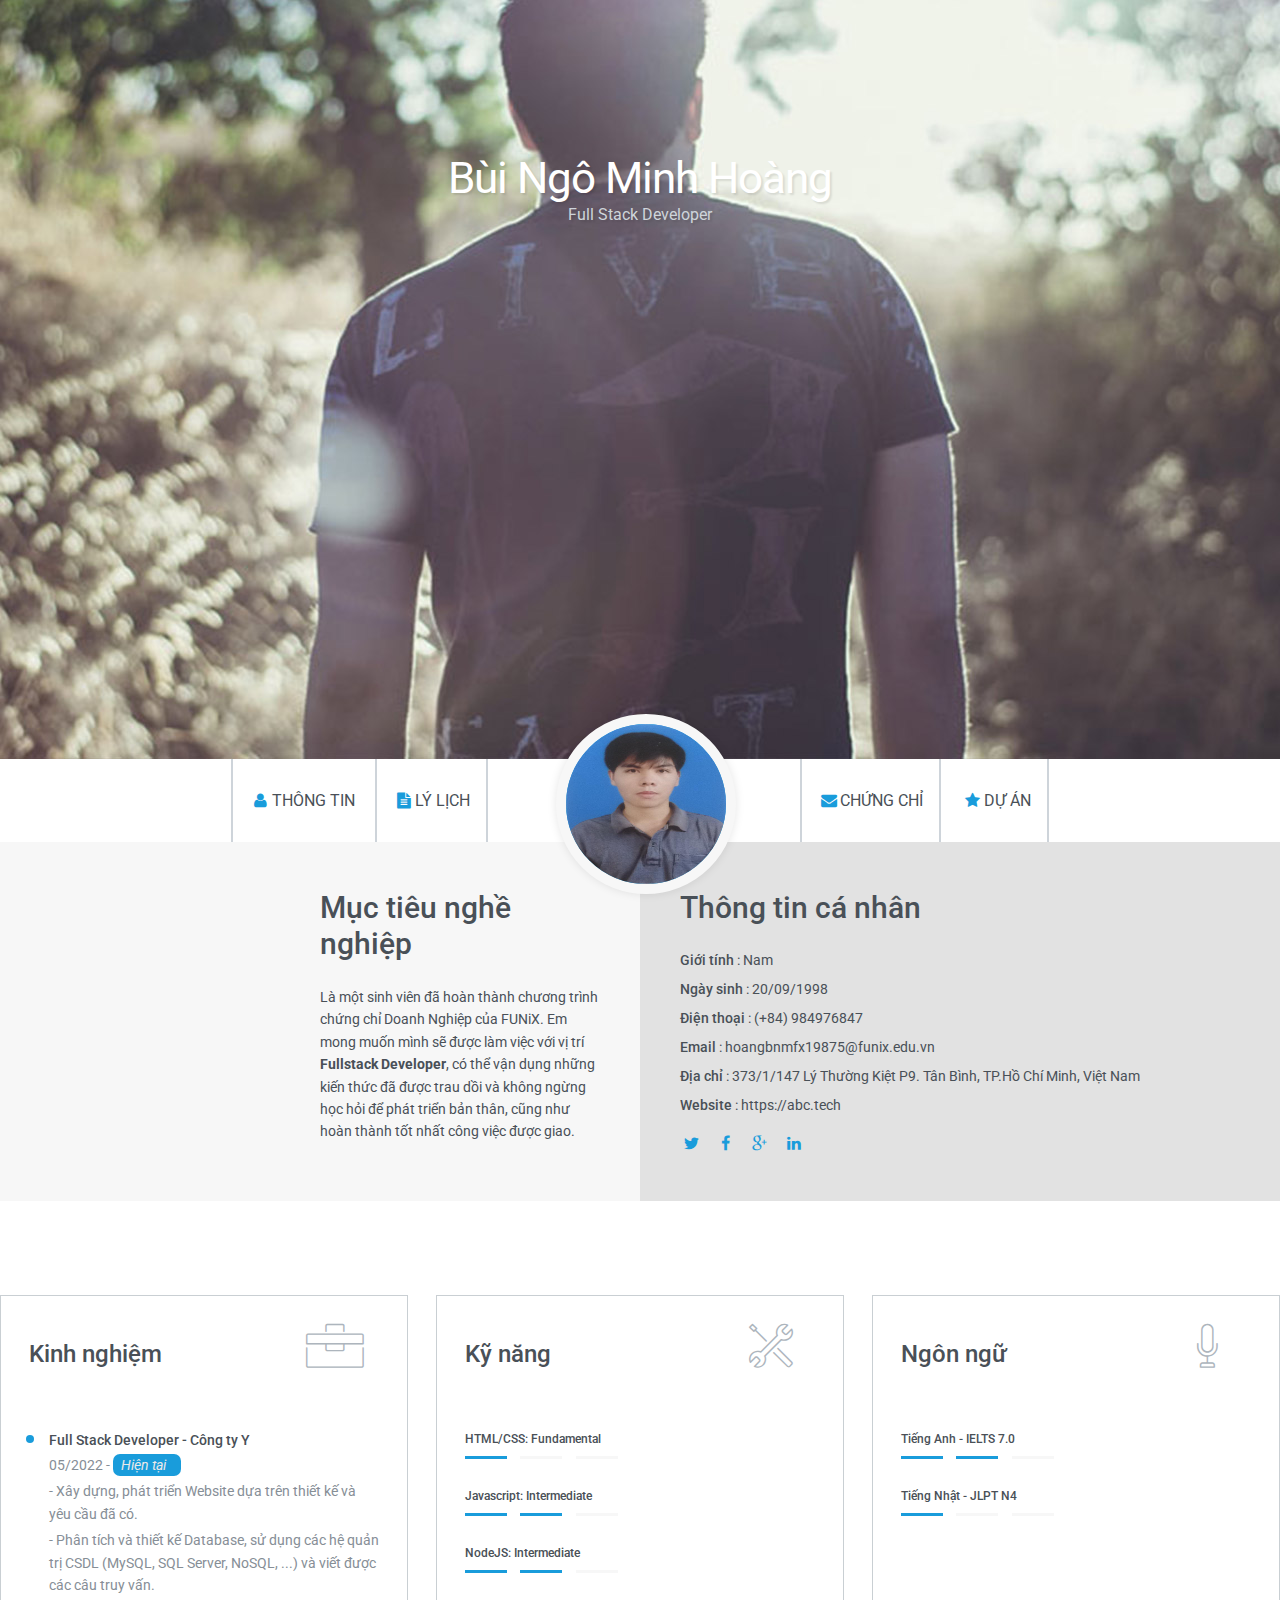
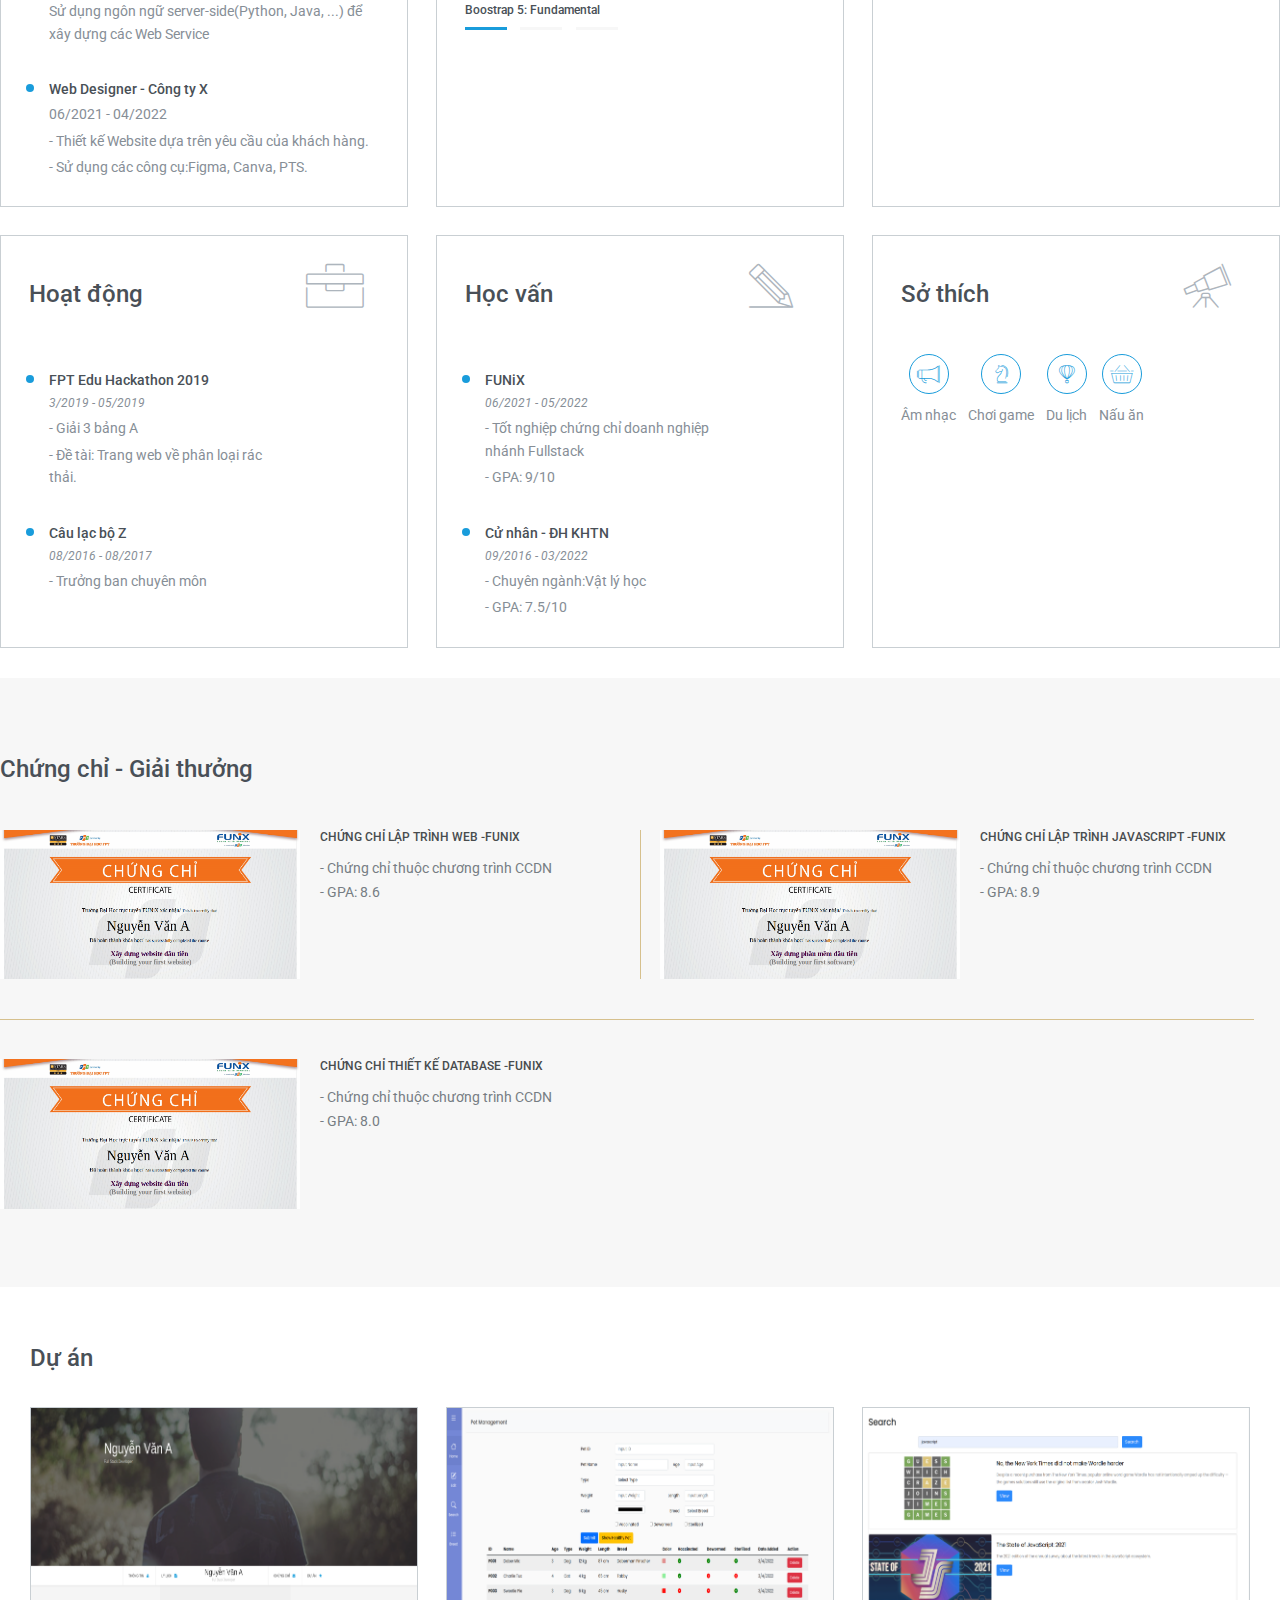
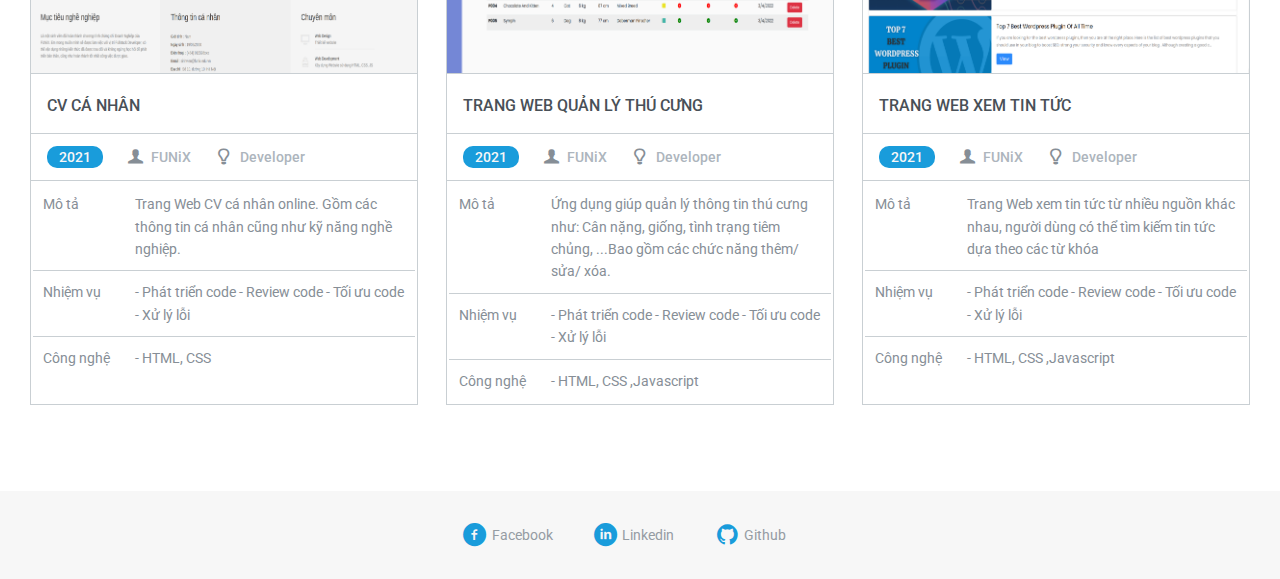
<file: index.html>
<!DOCTYPE html>
<html lang="en">
  <head>
    <meta charset="UTF-8" />
    <meta http-equiv="X-UA-Compatible" content="IE=edge" />
    <meta name="viewport" content="width=device-width, initial-scale=1.0" />

    <link
      href="https://cdn.jsdelivr.net/npm/bootstrap@5.0.2/dist/css/bootstrap.min.css"
      rel="stylesheet"
      integrity="sha384-EVSTQN3/azprG1Anm3QDgpJLIm9Nao0Yz1ztcQTwFspd3yD65VohhpuuCOmLASjC"
      crossorigin="anonymous"
    />
    <link rel="stylesheet" href="./css/laptop.css" />
    <link rel="stylesheet" href="./css/tablet.css" />
    <link rel="stylesheet" href="./css/mobile.css" />
    <link rel="stylesheet" href="./css/font.css" />
    <link
      href="https://fonts.googleapis.com/css2?family=Roboto:wght@400;500;700&display=swap"
      rel="stylesheet"
    />

    <title>Assignment 03</title>
  </head>
  <body>
    <!--BANNER-->
    <div id="banner">
      <img class="banner-img" src="./images/banner.jpg" alt="banner" />
      <h2 class="banner-title">Bùi Ngô Minh Hoàng</h2>
      <span class="banner-profession">Full Stack Developer</span>
    </div>
    <!--END BANNER-->

    <!--NAVBAR-->
    <section id="nav-bar">
      <nav class="container-fluid">
        <a class="nav-link" href="./digital-cv.html"
          ><i class="icon-user"></i>Thông tin</a
        >
        <a class="nav-link" href="./digital-cv.html"
          ><i class="icon-doc-text-inv"></i>Lý lịch</a
        >
        <span class="nav-info">
          <!-- <h2 class="nav-title">Nguyễn Văn A</h2>
          <div class="nav-profession">Full Stack Developer</div> -->

          <!--Avatar profile-->
          <div class="nav-img">
            <img src="./images/avatar.png" alt="My avatar" />
          </div>
          <!--End Avatar profile-->
        </span>
        <a class="nav-link" href="./digital-cv.html"
          ><i class="icon-mail-alt"></i>Chứng chỉ</a
        >
        <a class="nav-link" href="./digital-cv.html"
          ><i class="icon-star-1"></i>Dự Án</a
        >
      </nav>
    </section>
    <!--END NAVBAR-->

    <!--ABOUT-->

    <section id="about">
      <div class="container-fluid wrapper">
        <div id="target">
          <h2 class="section-title">Mục tiêu nghề nghiệp</h2>
          <p>
            Là một sinh viên đã hoàn thành chương trình chứng chỉ Doanh Nghiệp
            của FUNiX. Em mong muốn mình sẽ được làm việc với vị trí
            <b>Fullstack Developer</b>, có thể vận dụng những kiến thức đã được
            trau dồi và không ngừng học hỏi để phát triển bản thân, cũng như
            hoàn thành tốt nhất công việc được giao.
          </p>
        </div>
        <div id="personal-info">
          <h2 class="section-title">Thông tin cá nhân</h2>
          <ul class="mt-40 info">
            <li><span>Giới tính</span> : Nam</li>
            <li><span>Ngày sinh</span> : 20/09/1998</li>
            <li><span>Điện thoại</span> : (+84) 984976847</li>
            <li><span>Email</span> : hoangbnmfx19875@funix.edu.vn</li>
            <li>
              <span>Địa chỉ</span> : 373/1/147 Lý Thường Kiệt P9. Tân Bình,
              TP.Hồ Chí Minh, Việt Nam
            </li>
            <li><span>Website</span> : https://abc.tech</li>
          </ul>
          <div class="icon-container">
            <a href="#">
              <i class="icon-twitter"></i>
            </a>
            <a href="#">
              <i class="icon-facebook"></i>
            </a>
            <a href="#">
              <i class="icon-gplus"></i>
            </a>
            <a href="#">
              <i class="icon-linkedin"></i>
            </a>
          </div>
        </div>
      </div>
    </section>
    <!--END ABOUT-->

    <!--JOB INFORMATION-->

    <section id="job-info">
      <div class="container">
        <!--Sub-container-->
        <div class="sub-container experience">
          <h2>Kinh nghiệm</h2>
          <i class="ic-toolbox"></i>
          <div class="job-description">
            <div class="relative">
              <h3>Full Stack Developer - Công ty Y</h3>
              <p class="italic">05/2022 - <span>Hiện tại</span></p>
              <p>
                - Xây dựng, phát triển Website dựa trên thiết kế và yêu cầu đã
                có.
              </p>
              <p>
                - Phân tích và thiết kế Database, sử dụng các hệ quản trị CSDL
                (MySQL, SQL Server, NoSQL, ...) và viết được các câu truy vấn.
              </p>
              <p>
                Sử dụng ngôn ngữ server-side(Python, Java, ...) để xây dựng các
                Web Service
              </p>
            </div>
            <div class="relative">
              <h3>Web Designer - Công ty X</h3>
              <p class="italic">06/2021 - 04/2022</p>
              <p>- Thiết kế Website dựa trên yêu cầu của khách hàng.</p>
              <p>- Sử dụng các công cụ:Figma, Canva, PTS.</p>
            </div>
          </div>
        </div>
        <!--Sub-container-->
        <div class="sub-container skill">
          <h2>Kỹ năng</h2>
          <i class="ic-tools-2"></i>
          <div class="skill-description">
            <p>HTML/CSS: Fundamental</p>
            <div class="underlined"></div>

            <p>Javascript: Intermediate</p>
            <div class="underlined"></div>

            <p>NodeJS: Intermediate</p>
            <div class="underlined"></div>

            <p>Boostrap 5: Fundamental</p>
            <div class="underlined"></div>
          </div>
        </div>
        <!--Sub-container-->
        <div class="sub-container language">
          <h2>Ngôn ngữ</h2>
          <i class="ic-mic"></i>
          <div class="language-description">
            <p>Tiếng Anh - IELTS 7.0</p>
            <div class="underlined"></div>
            <p>Tiếng Nhật - JLPT N4</p>
            <div class="underlined"></div>
          </div>
        </div>

        <!--Sub-container-->
        <div class="sub-container activity">
          <h2>Hoạt động</h2>
          <i class="ic-toolbox"></i>
          <div class="active-description">
            <div class="relative">
              <h3>FPT Edu Hackathon 2019</h3>
              <p class="italic">3/2019 - 05/2019</p>
              <p>- Giải 3 bảng A</p>
              <p>- Đề tài: Trang web về phân loại rác thải.</p>
            </div>
            <div class="relative">
              <h3>Câu lạc bộ Z</h3>
              <p class="italic">08/2016 - 08/2017</p>

              <p>- Trưởng ban chuyên môn</p>
            </div>
          </div>
        </div>
        <!--Sub-container-->
        <div class="sub-container educate">
          <h2>Học vấn</h2>
          <i class="ic-pencil"></i>

          <div class="education-description">
            <div class="relative">
              <h3>FUNiX</h3>
              <p class="italic">06/2021 - 05/2022</p>
              <p>- Tốt nghiệp chứng chỉ doanh nghiệp nhánh Fullstack</p>
              <p>- GPA: 9/10</p>
            </div>
            <div class="relative">
              <h3>Cử nhân - ĐH KHTN</h3>
              <p class="italic">09/2016 - 03/2022</p>
              <p>- Chuyên ngành:Vật lý học</p>
              <p>- GPA: 7.5/10</p>
            </div>
          </div>
        </div>

        <!--Sub-container-->
        <div class="sub-container favorite">
          <h2>Sở thích</h2>
          <i class="ic-telescope"></i>
          <div class="hobby">
            <div>
              <p>
                <span>
                  <i class="ic-megaphone"></i>
                </span>

                Âm nhạc
              </p>
              <p>
                <span>
                  <i class="ic-strategy"></i>
                </span>

                Chơi game
              </p>
              <p>
                <span>
                  <i class="ic-hotairballoon"></i>
                </span>

                Du lịch
              </p>
              <p>
                <span>
                  <i class="ic-basket"></i>
                </span>
                Nấu ăn
              </p>
            </div>
          </div>
        </div>
      </div>
    </section>
    <!--END JOB INFORMATION-->

    <!--CERTIFICATE-->
    <section id="certificate" class="bg-grey">
      <div class="container">
        <h2 class="section-title">Chứng chỉ - Giải thưởng</h2>
        <div class="sub-container">
          <div>
            <img src="./images/Cert_WEB.png" alt="Web Certificate" />
            <div>
              <h3>Chứng chỉ lập trình web -FuNix</h3>
              <p>- Chứng chỉ thuộc chương trình CCDN</p>
              <p>- GPA: 8.6</p>
            </div>
          </div>
          <div>
            <img src="./images/Cert_PRF.png" alt="JavaScript Certificate" />
            <div>
              <h3>Chứng chỉ lập trình Javascript -FuNix</h3>
              <p>- Chứng chỉ thuộc chương trình CCDN</p>
              <p>- GPA: 8.9</p>
            </div>
          </div>
          <div>
            <img src="./images/Cert_DBI.png" alt="Database Certificate" />
            <div>
              <h3>Chứng chỉ thiết kế database -FuNix</h3>
              <p>- Chứng chỉ thuộc chương trình CCDN</p>
              <p>- GPA: 8.0</p>
            </div>
          </div>
        </div>
      </div>
    </section>
    <!--END CERTIFICATE-->

    <!--PROJECT-->
    <section id="project">
      <div class="container">
        <h2 class="section-title">Dự án</h2>
        <div class="sub-container">
          <!--Column One-->
          <div>
            <img src="./images/project_1.png" alt="Project One" />
            <div class="project-title">cv cá nhân</div>
            <div class="label-box">
              <span>2021</span>
              <span><i class="icon-user-1"></i>FUNiX</span>
              <span><i class="icon-lamp"></i>Developer</span>
            </div>
            <table>
              <tbody>
                <tr>
                  <td>Mô tả</td>
                  <td>
                    Trang Web CV cá nhân online. Gồm các thông tin cá nhân cũng
                    như kỹ năng nghề nghiệp.
                  </td>
                </tr>
                <tr>
                  <td>Nhiệm vụ</td>
                  <td>
                    - Phát triển code - Review code - Tối ưu code - Xử lý lỗi
                  </td>
                </tr>
                <tr>
                  <td>Công nghệ</td>
                  <td>- HTML, CSS</td>
                </tr>
              </tbody>
            </table>
          </div>

          <!--Column Two-->
          <div>
            <img src="./images/project_2.png" alt="Project Two" />
            <div class="project-title">Trang Web quản lý thú cưng</div>
            <div class="label-box">
              <span>2021</span>
              <span><i class="icon-user-1"></i>FUNiX</span>
              <span><i class="icon-lamp"></i>Developer</span>
            </div>
            <table>
              <tbody>
                <tr>
                  <td>Mô tả</td>
                  <td>
                    Ứng dụng giúp quản lý thông tin thú cưng như: Cân nặng,
                    giống, tình trạng tiêm chủng, ...Bao gồm các chức năng thêm/
                    sửa/ xóa.
                  </td>
                </tr>
                <tr>
                  <td>Nhiệm vụ</td>
                  <td>
                    - Phát triển code - Review code - Tối ưu code - Xử lý lỗi
                  </td>
                </tr>
                <tr>
                  <td>Công nghệ</td>
                  <td>- HTML, CSS ,Javascript</td>
                </tr>
              </tbody>
            </table>
          </div>

          <!--Column Three-->
          <div>
            <img src="./images/project_3.png" alt="Project Three" />
            <div class="project-title">Trang Web xem tin tức</div>
            <div class="label-box">
              <span>2021</span>
              <span><i class="icon-user-1"></i>FUNiX</span>
              <span><i class="icon-lamp"></i>Developer</span>
            </div>
            <table>
              <tbody>
                <tr>
                  <td>Mô tả</td>
                  <td>
                    Trang Web xem tin tức từ nhiều nguồn khác nhau, người dùng
                    có thể tìm kiếm tin tức dựa theo các từ khóa
                  </td>
                </tr>
                <tr>
                  <td>Nhiệm vụ</td>
                  <td>
                    - Phát triển code - Review code - Tối ưu code - Xử lý lỗi
                  </td>
                </tr>
                <tr>
                  <td>Công nghệ</td>
                  <td>- HTML, CSS ,Javascript</td>
                </tr>
              </tbody>
            </table>
          </div>
        </div>
      </div>
    </section>
    <!--END PROJECT-->

    <!--FOOTER-->
    <section id="footer" class="bg-grey">
      <div class="container">
        <ul>
          <a target="_blank" href="https://www.facebook.com/minhhoang.bui.501/"
            ><i class="icon-facebook-circled"></i
          ></a>
          <li>Facebook</li>
          <a href="#"><i class="icon-linkedin-circled"></i></a>
          <li>Linkedin</li>
          <a
            target="_blank"
            href="https://www.linkedin.com/in/ho%C3%A0ng-b%C3%B9i-21aa79232/"
            ><i class="icon-github-circled"></i
          ></a>
          <li>Github</li>
        </ul>
      </div>
    </section>
    <!--END--FOOTER-->
  </body>
</html>
</file>
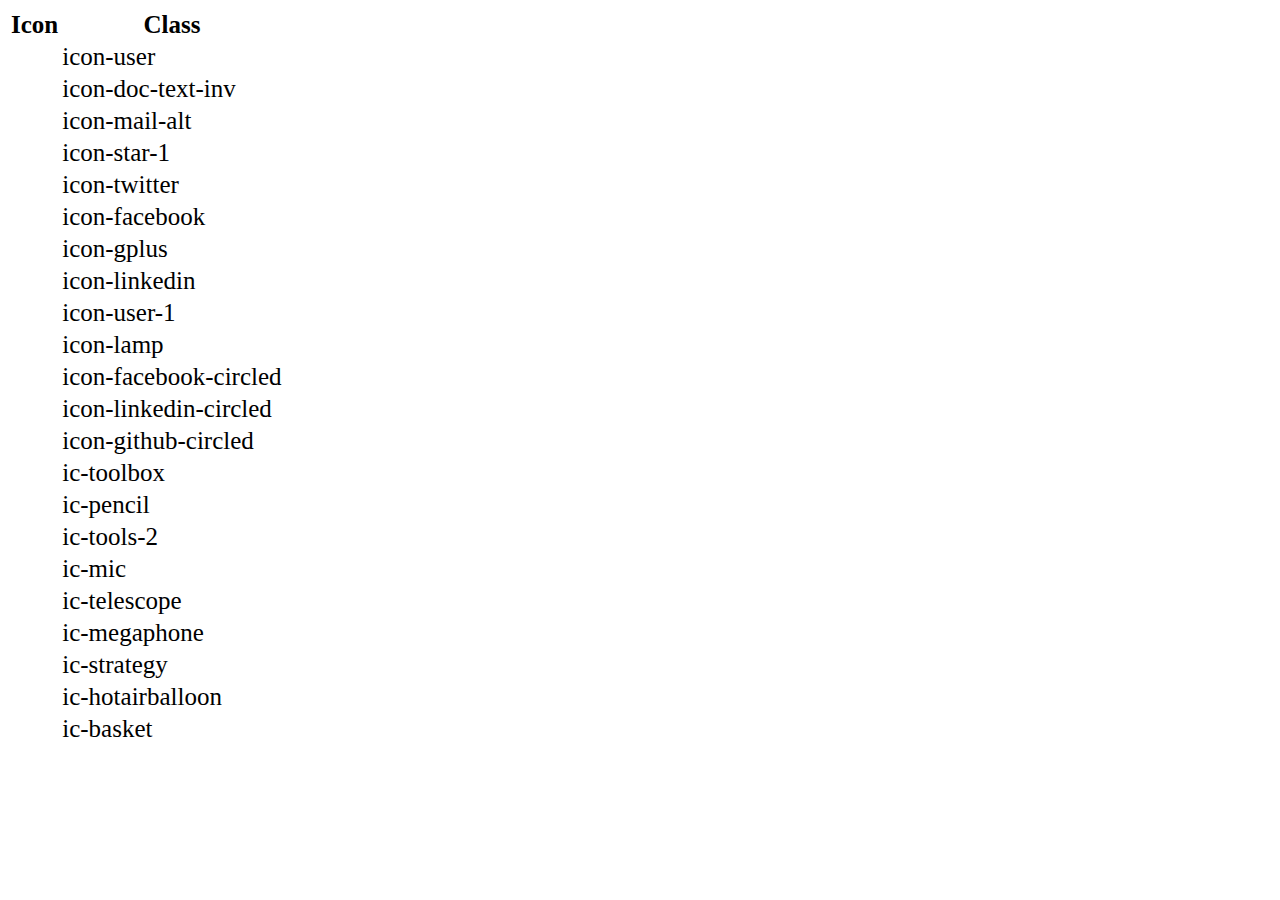
<file: icon-list.html>
<!DOCTYPE html>
<html lang="en">
  <head>
    <meta charset="UTF-8" />
    <meta http-equiv="X-UA-Compatible" content="IE=edge" />
    <meta name="viewport" content="width=device-width, initial-scale=1.0" />
    <title>Icon List</title>
  </head>

  <body>
    <table style="font-size: 25px">
      <thead>
        <tr>
          <th>Icon</th>
          <th>Class</th>
        </tr>
      </thead>
      <tbody>
        <tr>
          <td><i class="icon-user"></i></td>
          <td>icon-user</td>
        </tr>
        <tr>
          <td><i class="icon-doc-text-inv"></i></td>
          <td>icon-doc-text-inv</td>
        </tr>
        <tr>
          <td><i class="icon-mail-alt"></i></td>
          <td>icon-mail-alt</td>
        </tr>
        <tr>
          <td><i class="icon-star-1"></i></td>
          <td>icon-star-1</td>
        </tr>
        <tr>
          <td><i class="icon-twitter"></i></td>
          <td>icon-twitter</td>
        </tr>
        <tr>
          <td><i class="icon-facebook"></i></td>
          <td>icon-facebook</td>
        </tr>
        <tr>
          <td><i class="icon-gplus"></i></td>
          <td>icon-gplus</td>
        </tr>
        <tr>
          <td><i class="icon-linkedin"></i></td>
          <td>icon-linkedin</td>
        </tr>
        <tr>
          <td><i class="icon-user-1"></i></td>
          <td>icon-user-1</td>
        </tr>
        <tr>
          <td><i class="icon-lamp"></i></td>
          <td>icon-lamp</td>
        </tr>
        <tr>
          <td><i class="icon-facebook-circled"></i></td>
          <td>icon-facebook-circled</td>
        </tr>
        <tr>
          <td><i class="icon-linkedin-circled"></i></td>
          <td>icon-linkedin-circled</td>
        </tr>
        <tr>
          <td><i class="icon-github-circled"></i></td>
          <td>icon-github-circled</td>
        </tr>
        <tr>
          <td><i class="ic-toolbox"></i></td>
          <td>ic-toolbox</td>
        </tr>
        <tr>
          <td><i class="ic-pencil"></i></td>
          <td>ic-pencil</td>
        </tr>
        <tr>
          <td><i class="ic-tools-2"></i></td>
          <td>ic-tools-2</td>
        </tr>

        <tr>
          <td><i class="ic-mic"></i></td>
          <td>ic-mic</td>
        </tr>
        <tr>
          <td><i class="ic-telescope"></i></td>
          <td>ic-telescope</td>
        </tr>
        <tr>
          <td><i class="ic-megaphone"></i></td>
          <td>ic-megaphone</td>
        </tr>
        <tr>
          <td><i class="ic-strategy"></i></td>
          <td>ic-strategy</td>
        </tr>
        <tr>
          <td><i class="ic-hotairballoon"></i></td>
          <td>ic-hotairballoon</td>
        </tr>
        <tr>
          <td><i class="ic-basket"></i></td>
          <td>ic-basket</td>
        </tr>
      </tbody>
    </table>
  </body>
</html>
</file>
<file: css/laptop.css>
/*Initial CSS */
* {
  margin: 0px;
  padding: 0;
  box-sizing: border-box;
}

html {
  font-family: 'Roboto', sans-serif;
  color: #495057;
}

.bg-grey {
  background: #f7f7f7;
}

section > .container {
  margin: auto;
  display: block;
  padding: 30px 0;
}

/*END Initial CSS */

/*BANNER CSS*/
#banner {
  width: 100%;
  height: 759px;
  position: relative;
  text-align: center;
}

.banner-img {
  width: 100%;
  height: 100%;

  object-fit: cover;
}
/* center to the horizontal of image */
.banner-title,
.banner-profession {
  width: 100%;
  position: absolute;
  left: 50%;
  transform: translateX(-50%);
}

.banner-title {
  top: 20%;
  font-size: 44px;
  letter-spacing: -1px;
  margin-bottom: 24px;
  color: #fff;
  font-weight: 400;
  text-shadow: 2px 2px 2px rgba(0, 0, 0, 0.1);
}
.banner-profession {
  top: 27%;
  color: #ced4da;
  font-size: 16px;
  text-shadow: 2px 2px 2px rgba(0, 0, 0, 0.1);
}
/*END BANNER CSS*/

/* NAVBAR CSS*/
#nav-bar {
  text-align: center;
}

#nav-bar > .container {
  width: auto;
  padding: 0;
}

#nav-bar > .container {
  padding: 0 50px;
}

.nav-info,
.nav-title,
.nav-link {
  display: inline-block;
}

.nav-info {
  position: relative;
  padding: 16px 64px;
  margin: 0 64px;
}

/* .nav-title {
  margin-bottom: 4px;
  font-size: 30px;
  font-weight: 400;
}

.nav-profession {
  color: #ced4da;
  font-size: 14px;
} */

/*Avatar profile CSS */

.nav-info .nav-img {
  position: absolute;
  z-index: 100;
  width: 180px;
  height: 180px;
  top: -60px;
  left: 0;
  background-color: #199cdb;
  border-radius: 50%;
  border: 10px solid #f7f7f7;
  box-shadow: 0 0 10px rgba(0, 0, 0, 0.1);
}

.nav-info .nav-img img {
  position: absolute;
  width: 100%;
  height: 100%;
  top: 0;
  left: 0;
  border-radius: 50%;
}

/*End avatar profile CSS*/

.nav-link {
  text-decoration: none;
  color: #495057;
  max-width: 150px;
  padding: 32px 16px;
  font-size: 16px;

  text-transform: uppercase;
  border-left: 2px solid #ced4da;
  border-right: 2px solid #ced4da;
  transition: color 0.25s ease-in-out;
}

.nav-link i {
  color: #199cdb;
}

.nav-link:nth-child(odd) {
  border-right: 0;
}

.nav-link:last-child {
  border-left: 0;
  border-right: 2px solid #ced4da;
}

.nav-link:nth-child(4) {
  margin-left: 48px;
}

.nav-link:hover {
  color: #199cdb;
}

/*END NAVBAR CSS*/

/*ABOUT CSS*/
#about .wrapper {
  display: grid;
  padding: 0;
  grid-template-columns: 1fr 1fr;
}

#target {
  background: #f7f7f7;
  padding-left: 50%;
  padding-right: 40px;
  padding-top: 48px;
  padding-bottom: 48px;
}

#target .section-title,
#personal-info .section-title {
  font-weight: 500;
  font-size: 30px;
  line-height: 1.2;
  margin-bottom: 24px;
}

#target p {
  font-size: 14px;
  line-height: 1.6;
}

#personal-info {
  background-color: #e2e2e2;

  padding-left: 40px;
  padding-top: 48px;
  padding-bottom: 48px;
}

#personal-info .info {
  padding-left: 0;
  list-style: none;
}

#personal-info li {
  font-size: 14px;
  line-height: 1.5;
  margin-bottom: 8px;
}

#personal-info span {
  font-weight: 500;
}

#personal-info .icon-container {
  padding-top: 10px;
}

#personal-info .icon-container a {
  text-decoration: none;
  margin-right: 8px;
}

#personal-info .icon-container i {
  color: #199cdb;
}
/*END ABOUT CSS */

/* JOB INFO CSS */
#job-info {
  margin-top: 64px;
}

/* three columns of grid */
#job-info .container {
  display: grid;
  grid-template-columns: 1fr 1fr 1fr;
  gap: 28px;
}

/* COMMON CSS for JOB/ACTIVE/EDUCATION */
.job-description h3,
.active-description h3,
.education-description h3 {
  font-size: 14px;
  font-weight: 500;
  margin-bottom: 6px;
}

.job-description > div,
.active-description > div,
.education-description > div {
  padding-left: 20px;
  margin-bottom: 36px;
}

.job-description p,
.active-description p,
.education-description p {
  font-size: 14px;
  font-weight: 400;
  color: #868e96;
  line-height: 1.6;
  margin-bottom: 4px;
}

.job-description p:last-child,
.active-description p:last-child,
.education-description p:last-child {
  margin-bottom: 0;
}

.job-description > div:last-child,
.active-description > div:last-child,
.education-description > div:last-child {
  margin-bottom: 0;
}
.education-description .job-description .italic,
.active-description .italic,
.education-description .italic {
  font-style: italic;
  font-size: 12px;
}

/*END COMMON CSS FOR JOB/ACTIVE/EDUCATION  */

.job-description .italic span {
  display: inline-block;
  width: 68px;
  padding: 0 8px;
  background-color: #199cdb;
  border-radius: 7px;
  color: #ece9e9;
  font-style: italic;
}

.skill-description p,
.language-description p {
  font-weight: 500;
  font-size: 12px;
  margin-bottom: 40px;
}

/* underlined */

/*create first line */
.skill-description .underlined,
.language-description .underlined {
  position: relative;
  width: 42px;
  height: 3px;
  top: -30px;
  background-color: #199cdb;
}

/*create second line */
.skill-description .underlined::before,
.language-description .underlined::before {
  position: absolute;
  content: '';
  width: 42px;
  height: 3px;
  top: 0px;
  left: 55px;
  background-color: #199cdb;
}

/*create third line */
.skill-description .underlined::after,
.language-description .underlined::after {
  position: absolute;
  content: '';
  width: 42px;
  height: 3px;
  top: 0px;
  left: 111px;
  background-color: #199cdb;
}

/*active background #199cdb*/
/* no active second and third line */
.skill-description .underlined:last-child::before,
.skill-description .underlined:last-child::after,
.skill-description .underlined:nth-child(2)::before,
.skill-description .underlined:nth-child(2)::after,
.language-description .underlined:last-child::before,
.language-description .underlined:last-child::after {
  background-color: #f7f7f7;
}

/* no active second  line */
.skill-description .underlined:nth-child(4)::after,
.skill-description .underlined:nth-child(6)::after,
.language-description .underlined:nth-child(2)::after {
  background-color: #f7f7f7;
}

/*hobby css */
.container .hobby p {
  display: inline-block;
  font-size: 14px;
  font-weight: 400;
  color: #868e96;
  line-height: 1.6;
  margin-top: 32px;
  margin-right: 8px;
  position: relative;
}

.container .hobby p span {
  display: inline-block;
  position: absolute;
  top: -50px;
  left: 50%;
  transform: translateX(-50%);
  width: 40px;
  height: 40px;
  border-radius: 50%;
  border: 1px solid #199cdb;
}
.container .hobby p span i {
  font-size: 18px;
  position: absolute;
  top: 50%;
  left: 50%;
  transform: translate(-50%, -50%);
  color: #199cdb;
}
/* end hobby css */

/* COMMON CSS FOR JOB INFO */
.container .sub-container h2 {
  padding: 16px 0;
  font-size: 24px;
  font-weight: 500;
  margin-bottom: 48px;
}

.container .sub-container i {
  font-size: 44px;
  color: #adb5bd;
  align-self: start;
  justify-self: center;
}

.container .sub-container {
  display: grid;
  grid-template-columns: 3fr 1fr;
  grid-template-rows: auto 1fr;
  border: 1px solid #c9cfd3;
  padding: 28px;
}

.job-description,
.skill-description,
.language-description,
.hobby {
  grid-column: 1/-1;
}

.relative {
  position: relative;
}

.relative::before {
  position: absolute;
  content: '';
  display: block;
  top: 3px;
  left: -3px;
  width: 8px;
  height: 8px;
  border-radius: 50%;
  background-color: #199cdb;
}
/*COMMON CSS FOR JOB INFO */

/* CERTIFICATE CSS */
#certificate {
  padding: 48px 0;
  margin-bottom: 28px;
}

#certificate .section-title {
  font-size: 24px;
  font-weight: 500;
  margin-bottom: 48px;
  line-height: 1.1;
  font-weight: 500;
}

/* two columns of grid*/
#certificate .sub-container {
  display: grid;
  grid-template-columns: 1fr 1fr;
  column-gap: 40px;
  row-gap: 80px;
  border: 0;
  padding: 0;
  position: relative;
}
/* border bottom*/
#certificate .sub-container::before {
  position: absolute;
  content: '';
  display: block;
  top: 50%;
  left: 0;
  height: 1px;
  width: 98%;
  background-color: #d6c08d;
}

/* two columns of grid*/
#certificate .sub-container > div {
  display: grid;
  grid-template-columns: 1fr 1fr;
  gap: 20px;
}

#certificate .sub-container > div:first-child {
  position: relative;
}

/* border right */
#certificate .sub-container > div:first-child:after {
  display: block;
  content: '';
  position: absolute;
  width: 0.5px;
  right: -20px;
  height: 100%;
  background-color: #d6c08d;
}

#certificate .sub-container img {
  width: 100%;
}

#certificate .sub-container h3 {
  font-size: 12px;
  color: #484c4e;
  font-weight: 500;
  text-transform: uppercase;
  margin-bottom: 16px;
}

#certificate .sub-container p {
  font-size: 14px;
  margin-bottom: 8px;
  color: #767d83;
  border: 0;
}
/* END CERTIFICATE CSS */

/*PROJECT CSS*/
#project {
  padding: 0 30px;
}

#project .section-title {
  font-size: 24px;
  font-weight: 500;
  margin-bottom: 8px;
  line-height: 1.1;
  font-weight: 500;
}

#project .sub-container {
  display: grid;
  grid-template-columns: 1fr 1fr 1fr;
  gap: 28px;
  border: 0;
  padding: 28px 0;
}

#project .sub-container > div {
  border: 1px solid #c9cfd3;
}

#project .sub-container img {
  width: 100%;
  border-bottom: 1px solid #c9cfd3;
}

#project .sub-container .project-title {
  font-size: 16px;
  font-weight: 500;
  text-transform: uppercase;
  line-height: 1.2;
  padding: 18px 0 18px 16px;
  border-bottom: 1px solid #c9cfd3;
}

#project .sub-container .label-box {
  padding: 12px 0 12px 16px;
  color: #adb5bd;
  font-weight: 500;
  border-bottom: 1px solid #c9cfd3;
}

#project .sub-container .label-box span {
  display: inline-block;
  margin-right: 12px;
  font-size: 14px;
}

#project .sub-container .label-box span:first-child {
  background-color: #199cdb;
  color: #f7f7f7;
  padding: 3px 12px;
  border-radius: 10px;
}

#project .sub-container .label-box span i {
  font-size: 16px;
  color: #868e96;
  margin: 5px;
}

#project .sub-container table {
  color: #868e96;
  font-size: 14px;
}

#project .sub-container table tr {
  display: inline-block;
  padding: 8px;
  vertical-align: top;
  line-height: 1.6;
  border-bottom: 1px solid #c9cfd3;
}

#project .sub-container table tr:last-child {
  border: 0;
}

#project .sub-container table td:first-child {
  width: 90px;
}
/* END PROJECT CSS*/

/* FOOTER CSS */
#footer ul {
  display: flex;
  justify-content: center;
  align-items: center;
}

#footer ul li {
  margin-right: 2.25rem;
  list-style: none;
  font-weight: 400;
  color: #959ca3;
  font-size: 0.875rem;
}

#footer ul a {
  text-decoration: none;
}

#footer ul a i {
  color: #199cdb;
  font-size: 1.5rem;
}
/* END FOOTER CSS */

/* destops <= 1200px */
@media (max-width: 1200px) {
  #project .sub-container .label-box span:last-child {
    display: block;
    margin-left: 68px;
    position: relative;
  }
}

/* Digital CV */

.grid {
  color: #212529;
  margin: 20px;
  padding: 20px;
  background-color: #0000ff;
  gap: 16px;
  display: grid;

  box-shadow: 0 0 16px rgba(0, 0, 0.1);

  grid-template-columns: 1fr 1fr 1fr 1fr;
}

.grid .title {
  color: #0000ff;
  margin: 12px;
  font-size: 20px;
}

/* goals */
.goals {
  background-color: #edf2ff;
  grid-column: 1/3;
  box-shadow: 0 0 2px rgba(0, 0, 0, 0.08);
}

.goals .content {
  margin: 10px;
}

.goals .content-box {
  display: flex;
  padding: 10px;
  border-top: 1px solid #ccc;
}
.goals .content-box:last-child {
  border-bottom: 1px solid #ccc;
}

.goals .content-box > p {
  margin: 10px 36px 10px 20px;
}
.goals .content-box > p > i {
  font-size: 24px;
}

.goals .content-box > div > p {
  margin-bottom: 10px;
}
.goals .content-box > div > p:last-child {
  margin-bottom: 0;
}

/* End goals */

/* Team */
.team {
  background-color: #edf2ff;
}

.team .content {
  margin: 10px;
  border-top: 1px solid #ccc;
}

.team .content-box {
  padding: 10px;
  display: flex;
  align-items: center;
}

.team .content-box > p {
  margin: 10px 20px 10px 20px;
}

.team .content-box > p > i {
  font-size: 20px;
}

.team .content-box > div > p,
.team .content-box > div > h3 {
  margin-bottom: 10px;
}

.team .content-box > div > h3 {
  font-size: 15px;
}

.team .content-box > div > p:last-child {
  margin-bottom: 0;
}

/* End Team */

/* Scope */
.scopes {
  grid-column: 1/3;

  background-color: #edf2ff;
  padding-bottom: 0px;
}

.scopes .content {
  margin: 10px;
  border-top: 1px solid #ccc;
  display: flex;
}

.scopes .content-box {
  padding: 10px;
  display: flex;
  flex-direction: column;
}

.scopes .content-box h4 {
  font-size: 20px;
  margin-bottom: 20px;
}

.scopes .content-box p {
  margin-bottom: 10px;
  font-size: 14px;
}

/* End Scope */

/* Timeline */
.timeline {
  grid-column: 4/-1;
  grid-row: 1/3;
  background-color: #edf2ff;
  padding-bottom: 40px;
}

.timeline .content {
  margin: 10px;
  border-top: 1px solid #ccc;
}

.timeline .content-box {
  padding: 4px;
  display: flex;
  align-items: center;
}
.timeline .content-box > p {
  margin: 10px 20px 10px 10px;
  color: #fff;
  border: 1px solid #949799;
  border-radius: 50%;
  width: 40px;
  height: 40px;
  display: flex;
  justify-content: center;
  align-items: center;
  font-size: 20px;
  font-weight: 300;
  text-shadow: 0px 0px 2px rgba(0, 0, 0, 0.8);
  background-color: #9e88ff;
}

.timeline .content-box > div {
  padding: 5px;
  border-bottom: 1px dashed #228be6;
}

.timeline .content-box > div > p {
  margin-bottom: 12px;
}
.timeline .content-box > div > p:first-child {
  font-weight: 500;
}

.timeline .content-box > div > p:last-child {
  margin-bottom: 0;
}

/* End Time Line */

/* Primary */

.primary {
  background-color: #edf2ff;
}

.primary .content {
  margin: 10px;
  border-top: 1px solid #ccc;
  display: flex;
  flex-direction: column;
}

.primary .content-box {
  padding: 10px;
  display: flex;
  justify-content: center;
}
.primary .content-box > p {
  margin: 8px 20px 10px 10px;
}

.primary .content-box > p > i {
  font-size: 20px;
}

.primary .content-box > div > p {
  margin-bottom: 10px;
}
.primary .content-box > div > p:last-child {
  margin-bottom: 0;
}

/* End Primary */

/* End Digital CV */
</file>
<file: css/tablet.css>
/* Tablets Responsive */
@media (max-width: 993px) {
  /* navbar tablet */
  #navbar > .container {
    padding: 40px;
  }

  .nav-link {
    padding: 24px 16px;
  }

  .nav-info {
    display: none;
  }
  /* end navbar tablet */

  /* about tablet */
  #target,
  #personal-info {
    padding: 80px 32px 80px 48px;
  }
  /* end about tablet */

  /* Job Info Tablet */

  #job-info > .container {
    padding: 0;
  }

  #job-info .container .sub-container h2 {
    position: relative;
    top: 22px;
  }

  #job-info .container {
    grid-template-columns: 1fr 1fr;
    grid-template-rows: 500px 300px 450px;
  }

  #job-info .container .experience {
    grid-row: 1/3;
    max-height: 562px;
  }

  #job-info .container .skill {
    position: relative;
    margin-top: -262px;
    max-height: 380px;
    grid-row: 3/4;
  }

  #job-info .container .language {
    grid-row: 4/5;
    position: relative;
    margin-top: -330px;
    max-height: 260px;
  }

  #job-info .container .activity {
    max-height: 400px;
    position: relative;
  }

  #job-info .container .educate {
    position: relative;
    margin-top: -98px;
    max-height: 400px;
  }

  #job-info .container .favorite {
    max-height: 250px;
    position: relative;
  }

  #job-info .container .hobby p {
    text-align: center;
    margin-right: 0;
    min-width: 68px;
  }

  /* End Job Info Tablet */

  /*Certificate Tablet */
  #certificate .wrapper {
    padding: 48px;
  }

  #certificate .sub-container {
    column-gap: 20px;
    row-gap: 40px;
  }

  #certificate .sub-container > div:first-child:after {
    right: -10px;
  }
  /* End Certificate Tablet */

  /* Project Tablet */
  #project {
    padding: 0 20px;
  }

  #project .sub-container {
    gap: 16px;
  }

  #project .sub-container table td:first-child {
    width: 64px;
  }

  #project .sub-container .label-box span:last-child {
    display: block;
    margin-left: 56px;
    position: relative;
  }

  #project .sub-container .label-box span {
    margin-right: 0;
  }

  #project .sub-container .label-box span i {
    margin-right: 0;
  }

  #project .sub-container .label-box {
    padding: 5px;
  }

  /* End Project Tablet */

  /* Digital CV */
  .grid {
    grid-template-columns: 1fr;
    padding: 24px;
    gap: 24px;
  }

  .grid .title {
    font-size: 28px;
    margin: 20px;
  }

  /* Goals */
  .goals {
    grid-row: 1/2;
    grid-column: 1/ -1;
    background-color: #f0f8ff;
  }

  .goals .content {
    margin: 20px;
  }

  .goals .content-box {
    flex-direction: column;
  }

  .goals .content-box {
    padding: 12px;
    color: #000;
  }

  .goals .content-box > p {
    margin: 12px auto;
  }

  .goals .content-box > p > i {
    font-size: 28px;
  }

  .goals .content-box > div > h4 {
    margin-bottom: 8px;
    font-size: 18px;
  }
  /* End Goals */

  /* Scopes */
  .scopes {
    grid-row: 2/3;
    grid-column: 1/ -1;
    background-color: #f0f8ff;
  }

  .scopes .content {
    margin: 20px;
    flex-direction: column;
    color: #000;
  }

  .scopes .content-box {
    padding: 12px;
  }
  .scopes .content-box:last-child {
    margin-bottom: 8px;
  }

  .scopes .content-box h4 {
    font-size: 24px;
    margin-bottom: 28px;
  }

  .scopes .content-box p {
    font-size: 16px;
    margin-bottom: 20px;
  }

  .scopes .content-box p:last-child {
    margin-bottom: 0;
  }
  /* End Scopes */

  /* Team */
  .team {
    grid-row: 3/4;
    grid-column: 1/ -1;
    background-color: #f0f8ff;
  }
  .team .content {
    margin: 20px;
    color: #000;
  }

  .team .content-box {
    flex-direction: column;
    align-items: unset;
    padding: 0 12px;
  }

  .team .content-box:last-child {
    margin-bottom: 45px;
  }

  .team .content-box > p {
    margin: 16px auto;
  }

  .team .content-box > p > i {
    font-size: 24px;
  }
  .team .content-box > div > h3 {
    font-size: 16px;
  }

  .team .content-box > div:last-child {
  }
  /* End Team */

  /* Primary */
  .primary {
    grid-row: 4/5;
    grid-column: 1/ -1;
    background-color: #f0f8ff;
  }

  .primary .content {
    margin: 20px;
    color: #000;
  }

  .primary .content-box {
    padding: 0 12px;
    flex-direction: column;
    margin-bottom: 20px;
  }

  .primary .content-box:last-child {
    margin-bottom: 28px;
  }

  .primary .content-box > p {
    margin: 20px auto;
  }

  .primary .content-box > p > i {
    font-size: 24px;
  }

  /* End Primary */

  .timeline {
    grid-row: 5/6;
    grid-column: 1/ -1;
    background-color: #f0f8ff;
  }

  .timeline .content {
    margin: 20px;
    color: #000;
  }

  .timeline .content-box {
    padding: 0 12px;
    flex-direction: column;
    align-items: unset;
    margin-bottom: 16px;
  }

  .timeline .content-box:last-child {
    margin-bottom: 0;
  }

  .timeline .content-box > p {
    margin: 16px 20px 0px 10px;
    width: 50px;
    height: 50px;
    border-width: 2.5px;
  }
  .timeline .content-box > div > p:first-child {
    font-weight: 700;
  }

  /* End Digital CV */
}

/* > mobile and < small tablet */
@media (min-width: 577px) and (max-width: 778px) {
  /* navbar tablet */

  .nav-link {
    padding: 24px 12px;
  }
  /* end navbar tablet */

  /*about */
  #target,
  #personal-info {
    padding: 64px 32px 64px 32px;
  }

  /*End about */

  /* Job Info */

  #job-info .container {
    grid-template-columns: 1fr 1fr;
    grid-template-rows: 600px 300px 450px;
  }

  #job-info .container .experience {
    max-height: 660px;
  }

  #job-info .container .skill {
    margin-top: -268px;
    max-height: 380px;
  }

  #job-info .container .language {
    margin-top: -339px;
    max-height: 260px;
  }

  #job-info .container .activity {
    max-height: 444px;
  }

  #job-info .container .educate {
    margin-top: -155px;
    max-height: 444px;
  }

  #job-info .container .favorite {
    max-height: 280px;
    margin-top: -10px;
  }
  /* End Job Info */
}
</file>
<file: css/mobile.css>
/* Mobile Responsive */
@media (max-width: 576px) {
  /* Banner */
  .banner-title {
    font-size: 32px;
  }

  /* End Banner */

  /* Navbar mobile */

  #nav-bar .container-fluid {
    padding: 0;
  }

  .nav-link {
    margin: 0;
    display: block;
    width: 100%;
    max-width: initial;
    border: none;
    text-align: left;
    padding: 16px 0 16px 32px;
  }

  .nav-link:first-child {
    margin-top: 8px;
  }

  .nav-link:last-child {
    border: none;
    margin-bottom: 8px;
  }

  .nav-link:nth-child(4) {
    margin-left: 0;
  }

  .nav-link:hover {
    background-color: #eee;
  }
  /* End Navbar mobile */

  /* About */
  #about .wrapper {
    grid-template-columns: 1fr;
  }

  #target,
  #personal-info {
    padding: 85px 20px 32px 20px;
  }

  #target .section-title,
  #personal-info .section-title {
    margin-bottom: 40px;
    font-size: 28px;
  }

  #target p {
    font-size: 16px;
  }
  /* End About */

  /* Job Info */

  #job-info .container .sub-container h2 {
    position: unset;
    top: 0;
  }

  #job-info {
    margin-top: 32px;
  }

  #job-info .container {
    grid-template-columns: 1fr;
    padding: 16px;
    grid-template-rows: auto;
  }

  #job-info .container .experience,
  #job-info .container .skill,
  #job-info .container .language,
  #job-info .container .activity,
  #job-info .container .educate,
  #job-info .container .favorite {
    position: static;
    margin-top: 0;
    max-height: unset;
  }

  /* End Job Info */

  /* Certificate */

  #certificate {
    margin-top: 16px;
    padding: 32px 20px;
  }

  #certificate .section-title {
    margin-bottom: 32px;
  }

  #certificate .sub-container {
    grid-template-columns: 1fr;
    grid-template-rows: 1fr;
    column-gap: 0;
  }
  #certificate .sub-container::before {
    display: none;
  }
  #certificate .sub-container > div:first-child:after {
  }

  #certificate .sub-container > div {
    grid-template-columns: 1fr;
    row-gap: 10px;
  }

  #certificate .sub-container > div > img,
  #certificate .sub-container > div > div {
    padding: 10px;
  }

  #certificate .sub-container h3 {
    font-size: 14px;
  }

  #certificate .sub-container p {
    font-size: 15px;
  }

  #certificate .sub-container > div:after,
  #certificate .sub-container > div:first-child:after {
    position: relative;
    content: '';
    display: block;
    width: 100%;
    height: 0.5px;
    background-color: #f03e3e;
  }

  /* End Certificate */

  /* Project */
  #project .sub-container {
    grid-template-columns: 1fr;
    row-gap: 36px;
  }
  #project .sub-container .label-box {
    padding: 16px;
  }
  #project .sub-container .label-box span {
    display: block;
    max-width: 110px;
    margin-bottom: 12px;
  }
  #project .sub-container .label-box span:last-child {
    margin-left: 0;
    margin-bottom: 0;
  }
  #project .sub-container .label-box span:first-child {
    max-width: 52px;
  }
  #project .sub-container table td:first-child {
    width: 100px;
  }
  /* End Project */

  /* Digital CV */
  .grid {
    grid-template-columns: 1fr;
    padding: 24px;
    gap: 24px;
  }

  .grid .title {
    font-size: 28px;
    margin: 20px;
  }

  /* Goals */
  .goals {
    grid-row: 1/2;
    grid-column: 1/ -1;
  }

  .goals .content {
    margin: 20px;
  }

  .goals .content-box {
    flex-direction: column;
  }

  .goals .content-box {
    padding: 12px;
    color: #000;
  }

  .goals .content-box > p {
    margin: 20px auto;
  }

  .goals .content-box > p > i {
    font-size: 28px;
  }

  .goals .content-box > div > h4 {
    margin-bottom: 8px;
    font-size: 18px;
  }
  /* End Goals */

  /* Scopes */
  .scopes {
    grid-row: 2/3;
    grid-column: 1/ -1;
  }

  .scopes .content {
    margin: 20px;
    flex-direction: column;
    color: #000;
  }

  .scopes .content-box {
    padding: 12px;
  }

  .scopes .content-box h4 {
    font-size: 24px;
  }

  .scopes .content-box p {
    font-size: 16px;
    margin-bottom: 20px;
  }

  .scopes .content-box p:last-child {
    margin-bottom: 0;
  }
  /* End Scopes */

  /* Team */
  .team {
    grid-row: 3/4;
    grid-column: 1/ -1;
  }
  .team .content {
    margin: 20px;
    color: #000;
  }

  .team .content-box {
    flex-direction: column;
    align-items: unset;
    padding: 0 12px;
  }

  .team .content-box:last-child {
    margin-bottom: 32px;
  }

  .team .content-box > p {
    margin: 12px auto;
  }

  .team .content-box > p > i {
    font-size: 24px;
  }
  .team .content-box > div > h3 {
    font-size: 16px;
  }

  .team .content-box > div:last-child {
  }
  /* End Team */

  /* Primary */
  .primary {
    grid-row: 4/5;
    grid-column: 1/ -1;
  }

  .primary .content {
    margin: 20px;
    color: #000;
  }

  .primary .content-box {
    padding: 0 12px;
    flex-direction: column;
    margin-bottom: 16px;
  }

  .primary .content-box:last-child {
    margin-bottom: 28px;
  }

  .primary .content-box > p {
    margin: 16px auto;
  }

  .primary .content-box > p > i {
    font-size: 24px;
  }

  /* End Primary */

  .timeline {
    grid-row: 5/6;
    grid-column: 1/ -1;
  }

  .timeline .content {
    margin: 20px 20px 10px 20px;
    color: #000;
  }

  .timeline .content-box {
    padding: 0 12px;
    flex-direction: column;
    align-items: unset;
    margin-bottom: 16px;
  }

  .timeline .content-box:last-child {
    margin-bottom: 0;
  }

  .timeline .content-box > p {
    margin: 16px 20px 0px 10px;
    width: 50px;
    height: 50px;
    border-width: 2.5px;
  }
  .timeline .content-box > div > p:first-child {
    font-weight: 700;
  }

  /* End Digital CV */
}
/* End Mobile Responsive */
</file>
<file: css/font.css>
@font-face {
	font-family: 'open_sanslight';
	src: url('../fonts/OpenSans-Light-webfont.eot');
	src: url('../fonts/OpenSans-Light-webfont.eot#iefix') format('embedded-opentype'),
		url('../fonts/OpenSans-Light-webfont.woff') format('woff'),
		url('../fonts/OpenSans-Light-webfont.ttf') format('truetype'),
		url('../fonts/OpenSans-Light-webfont.svg#open_sanslight') format('svg');
	font-weight: normal;
	font-style: normal;

}

@font-face {
	font-family: 'open_sansitalic';
	src: url('../fonts/OpenSans-Italic-webfont.eot');
	src: url('../fonts/OpenSans-Italic-webfont.eot#iefix') format('embedded-opentype'),
		url('../fonts/OpenSans-Italic-webfont.woff') format('woff'),
		url('../fonts/OpenSans-Italic-webfont.ttf') format('truetype'),
		url('../fonts/OpenSans-Italic-webfont.svg#open_sansitalic') format('svg');
	font-weight: normal;
	font-style: normal;

}

@font-face {
	font-family: 'open_sanssemibold';
	src: url('../fonts/OpenSans-Semibold-webfont.eot');
	src: url('../fonts/OpenSans-Semibold-webfont.eot#iefix') format('embedded-opentype'),
		url('../fonts/OpenSans-Semibold-webfont.woff') format('woff'),
		url('../fonts/OpenSans-Semibold-webfont.ttf') format('truetype'),
		url('../fonts/OpenSans-Semibold-webfont.svg#open_sanssemibold') format('svg');
	font-weight: normal;
	font-style: normal;

}


@font-face {
	font-family: 'open_sanslight_italic';
	src: url('../fonts/OpenSans-LightItalic-webfont.eot');
	src: url('../fonts/OpenSans-LightItalic-webfont.eot#iefix') format('embedded-opentype'),
		url('../fonts/OpenSans-LightItalic-webfont.woff') format('woff'),
		url('../fonts/OpenSans-LightItalic-webfont.ttf') format('truetype'),
		url('../fonts/OpenSans-LightItalic-webfont.svg#open_sanslight_italic') format('svg');
	font-weight: normal;
	font-style: normal;

}

@font-face {
	font-family: 'open_sansregular';
	src: url('../fonts/OpenSans-Regular-webfont.eot');
	src: url('../fonts/OpenSans-Regular-webfont.eot#iefix') format('embedded-opentype'),
		url('../fonts/OpenSans-Regular-webfont.woff') format('woff'),
		url('../fonts/OpenSans-Regular-webfont.ttf') format('truetype'),
		url('../fonts/OpenSans-Regular-webfont.svg#open_sansregular') format('svg');
	font-weight: normal;
	font-style: normal;

}


@font-face {
	font-family: 'fontello';
	src: url('../fonts/fontello.eot');
	src: url('../fonts/fontello.eot#iefix') format('embedded-opentype'),
		url('../fonts/fontello.woff') format('woff'),
		url('../fonts/fontello.ttf') format('truetype'),
		url('../fonts/fontello.svg#fontello') format('svg');
	font-weight: normal;
	font-style: normal;
}

[class^="icon-"]:before,
[class*=" icon-"]:before {
	font-family: "fontello";
	font-style: normal;
	font-weight: normal;
	speak: none;

	display: inline-block;
	text-decoration: inherit;
	width: 1em;
	margin-right: .2em;
	text-align: center;
	/* opacity: .8; */

	/* For safety - reset parent styles, that can break glyph codes*/
	font-variant: normal;
	text-transform: none;

	/* fix buttons height, for twitter bootstrap */
	line-height: 1em;

	/* Animation center compensation - margins should be symmetric */
	/* remove if not needed */
	margin-left: .2em;

	/* you can be more comfortable with increased icons size */
	/* font-size: 120%; */

	/* Font smoothing. That was taken from TWBS */
	-webkit-font-smoothing: antialiased;
	-moz-osx-font-smoothing: grayscale;

	/* Uncomment for 3D effect */
	/* text-shadow: 1px 1px 1px rgba(127, 127, 127, 0.3); */
}

.icon-emo-happy:before {
	content: '\e800';
}

/* '' */
.icon-emo-wink:before {
	content: '\e801';
}

/* '' */
.icon-emo-wink2:before {
	content: '\e802';
}

/* '' */
.icon-emo-unhappy:before {
	content: '\e803';
}

/* '' */
.icon-emo-sleep:before {
	content: '\e804';
}

/* '' */
.icon-emo-thumbsup:before {
	content: '\e805';
}

/* '' */
.icon-emo-devil:before {
	content: '\e806';
}

/* '' */
.icon-emo-surprised:before {
	content: '\e807';
}

/* '' */
.icon-emo-tongue:before {
	content: '\e808';
}

/* '' */
.icon-emo-coffee:before {
	content: '\e809';
}

/* '' */
.icon-emo-sunglasses:before {
	content: '\e80a';
}

/* '' */
.icon-emo-displeased:before {
	content: '\e80b';
}

/* '' */
.icon-emo-beer:before {
	content: '\e80c';
}

/* '' */
.icon-emo-grin:before {
	content: '\e80d';
}

/* '' */
.icon-emo-angry:before {
	content: '\e80e';
}

/* '' */
.icon-emo-saint:before {
	content: '\e80f';
}

/* '' */
.icon-emo-cry:before {
	content: '\e810';
}

/* '' */
.icon-emo-shoot:before {
	content: '\e811';
}

/* '' */
.icon-emo-squint:before {
	content: '\e812';
}

/* '' */
.icon-emo-laugh:before {
	content: '\e813';
}

/* '' */
.icon-spin1:before {
	content: '\e814';
}

/* '' */
.icon-spin2:before {
	content: '\e815';
}

/* '' */
.icon-spin3:before {
	content: '\e816';
}

/* '' */
.icon-spin4:before {
	content: '\e817';
}

/* '' */
.icon-spin5:before {
	content: '\e818';
}

/* '' */
.icon-spin6:before {
	content: '\e819';
}

/* '' */
.icon-firefox:before {
	content: '\e81a';
}

/* '' */
.icon-chrome:before {
	content: '\e81b';
}

/* '' */
.icon-opera:before {
	content: '\e81c';
}

/* '' */
.icon-ie:before {
	content: '\e81d';
}

/* '' */
.icon-crown:before {
	content: '\e81e';
}

/* '' */
.icon-crown-plus:before {
	content: '\e81f';
}

/* '' */
.icon-crown-minus:before {
	content: '\e820';
}

/* '' */
.icon-marquee:before {
	content: '\e821';
}

/* '' */
.icon-glass:before {
	content: '\e822';
}

/* '' */
.icon-music:before {
	content: '\e823';
}

/* '' */
.icon-search:before {
	content: '\e824';
}

/* '' */
.icon-mail:before {
	content: '\e825';
}

/* '' */
.icon-mail-alt:before {
	content: '\e826';
}

/* '' */
.icon-mail-squared:before {
	content: '\e827';
}

/* '' */
.icon-heart:before {
	content: '\e828';
}

/* '' */
.icon-heart-empty:before {
	content: '\e829';
}

/* '' */
.icon-star-1:before {
	content: '\e82a';
}

/* '' */
.icon-star-empty-1:before {
	content: '\e82b';
}

/* '' */
.icon-star-half:before {
	content: '\e82c';
}

/* '' */
.icon-star-half-alt:before {
	content: '\e82d';
}

/* '' */
.icon-user:before {
	content: '\e82e';
}

/* '' */
.icon-user-plus:before {
	content: '\e82f';
}

/* '' */
.icon-user-times:before {
	content: '\e830';
}

/* '' */
.icon-users:before {
	content: '\e831';
}

/* '' */
.icon-male:before {
	content: '\e832';
}

/* '' */
.icon-female:before {
	content: '\e833';
}

/* '' */
.icon-child:before {
	content: '\e834';
}

/* '' */
.icon-user-secret:before {
	content: '\e835';
}

/* '' */
.icon-video:before {
	content: '\e836';
}

/* '' */
.icon-videocam:before {
	content: '\e837';
}

/* '' */
.icon-picture:before {
	content: '\e838';
}

/* '' */
.icon-camera:before {
	content: '\e839';
}

/* '' */
.icon-camera-alt:before {
	content: '\e83a';
}

/* '' */
.icon-th-large:before {
	content: '\e83b';
}

/* '' */
.icon-th:before {
	content: '\e83c';
}

/* '' */
.icon-th-list:before {
	content: '\e83d';
}

/* '' */
.icon-ok:before {
	content: '\e83e';
}

/* '' */
.icon-ok-circled:before {
	content: '\e83f';
}

/* '' */
.icon-ok-circled2:before {
	content: '\e840';
}

/* '' */
.icon-ok-squared:before {
	content: '\e841';
}

/* '' */
.icon-cancel:before {
	content: '\e842';
}

/* '' */
.icon-cancel-circled:before {
	content: '\e843';
}

/* '' */
.icon-cancel-circled2:before {
	content: '\e844';
}

/* '' */
.icon-plus:before {
	content: '\e845';
}

/* '' */
.icon-plus-circled:before {
	content: '\e846';
}

/* '' */
.icon-plus-squared:before {
	content: '\e847';
}

/* '' */
.icon-plus-squared-alt:before {
	content: '\e848';
}

/* '' */
.icon-minus:before {
	content: '\e849';
}

/* '' */
.icon-minus-circled:before {
	content: '\e84a';
}

/* '' */
.icon-minus-squared:before {
	content: '\e84b';
}

/* '' */
.icon-minus-squared-alt:before {
	content: '\e84c';
}

/* '' */
.icon-help:before {
	content: '\e84d';
}

/* '' */
.icon-help-circled:before {
	content: '\e84e';
}

/* '' */
.icon-info-circled:before {
	content: '\e84f';
}

/* '' */
.icon-info:before {
	content: '\e850';
}

/* '' */
.icon-home:before {
	content: '\e851';
}

/* '' */
.icon-link:before {
	content: '\e852';
}

/* '' */
.icon-unlink:before {
	content: '\e853';
}

/* '' */
.icon-link-ext:before {
	content: '\e854';
}

/* '' */
.icon-link-ext-alt:before {
	content: '\e855';
}

/* '' */
.icon-attach:before {
	content: '\e856';
}

/* '' */
.icon-lock:before {
	content: '\e857';
}

/* '' */
.icon-lock-open:before {
	content: '\e858';
}

/* '' */
.icon-lock-open-alt:before {
	content: '\e859';
}

/* '' */
.icon-pin:before {
	content: '\e85a';
}

/* '' */
.icon-eye:before {
	content: '\e85b';
}

/* '' */
.icon-eye-off:before {
	content: '\e85c';
}

/* '' */
.icon-tag-1:before {
	content: '\e85d';
}

/* '' */
.icon-tags:before {
	content: '\e85e';
}

/* '' */
.icon-bookmark:before {
	content: '\e85f';
}

/* '' */
.icon-bookmark-empty:before {
	content: '\e860';
}

/* '' */
.icon-flag:before {
	content: '\e861';
}

/* '' */
.icon-flag-empty:before {
	content: '\e862';
}

/* '' */
.icon-flag-checkered:before {
	content: '\e863';
}

/* '' */
.icon-thumbs-up:before {
	content: '\e864';
}

/* '' */
.icon-thumbs-down:before {
	content: '\e865';
}

/* '' */
.icon-thumbs-up-alt:before {
	content: '\e866';
}

/* '' */
.icon-thumbs-down-alt:before {
	content: '\e867';
}

/* '' */
.icon-download:before {
	content: '\e868';
}

/* '' */
.icon-upload:before {
	content: '\e869';
}

/* '' */
.icon-download-cloud:before {
	content: '\e86a';
}

/* '' */
.icon-upload-cloud:before {
	content: '\e86b';
}

/* '' */
.icon-reply:before {
	content: '\e86c';
}

/* '' */
.icon-reply-all:before {
	content: '\e86d';
}

/* '' */
.icon-forward:before {
	content: '\e86e';
}

/* '' */
.icon-quote-left:before {
	content: '\e86f';
}

/* '' */
.icon-quote-right:before {
	content: '\e870';
}

/* '' */
.icon-code:before {
	content: '\e871';
}

/* '' */
.icon-export:before {
	content: '\e872';
}

/* '' */
.icon-export-alt:before {
	content: '\e873';
}

/* '' */
.icon-share:before {
	content: '\e874';
}

/* '' */
.icon-share-squared:before {
	content: '\e875';
}

/* '' */
.icon-pencil:before {
	content: '\e876';
}

/* '' */
.icon-pencil-squared:before {
	content: '\e877';
}

/* '' */
.icon-edit:before {
	content: '\e878';
}

/* '' */
.icon-print:before {
	content: '\e879';
}

/* '' */
.icon-retweet:before {
	content: '\e87a';
}

/* '' */
.icon-keyboard:before {
	content: '\e87b';
}

/* '' */
.icon-gamepad:before {
	content: '\e87c';
}

/* '' */
.icon-comment:before {
	content: '\e87d';
}

/* '' */
.icon-chat:before {
	content: '\e87e';
}

/* '' */
.icon-comment-empty:before {
	content: '\e87f';
}

/* '' */
.icon-chat-empty:before {
	content: '\e880';
}

/* '' */
.icon-bell:before {
	content: '\e881';
}

/* '' */
.icon-bell-alt:before {
	content: '\e882';
}

/* '' */
.icon-bell-off:before {
	content: '\e883';
}

/* '' */
.icon-bell-off-empty:before {
	content: '\e884';
}

/* '' */
.icon-attention-alt:before {
	content: '\e885';
}

/* '' */
.icon-attention:before {
	content: '\e886';
}

/* '' */
.icon-attention-circled:before {
	content: '\e887';
}

/* '' */
.icon-location:before {
	content: '\e888';
}

/* '' */
.icon-direction:before {
	content: '\e889';
}

/* '' */
.icon-compass:before {
	content: '\e88a';
}

/* '' */
.icon-trash:before {
	content: '\e88b';
}

/* '' */
.icon-trash-empty:before {
	content: '\e88c';
}

/* '' */
.icon-doc:before {
	content: '\e88d';
}

/* '' */
.icon-docs:before {
	content: '\e88e';
}

/* '' */
.icon-doc-text:before {
	content: '\e88f';
}

/* '' */
.icon-doc-inv:before {
	content: '\e890';
}

/* '' */
.icon-doc-text-inv:before {
	content: '\e891';
}

/* '' */
.icon-file-pdf:before {
	content: '\e892';
}

/* '' */
.icon-file-word:before {
	content: '\e893';
}

/* '' */
.icon-file-excel:before {
	content: '\e894';
}

/* '' */
.icon-file-powerpoint:before {
	content: '\e895';
}

/* '' */
.icon-file-image:before {
	content: '\e896';
}

/* '' */
.icon-file-archive:before {
	content: '\e897';
}

/* '' */
.icon-file-audio:before {
	content: '\e898';
}

/* '' */
.icon-file-video:before {
	content: '\e899';
}

/* '' */
.icon-file-code:before {
	content: '\e89a';
}

/* '' */
.icon-folder:before {
	content: '\e89b';
}

/* '' */
.icon-folder-open:before {
	content: '\e89c';
}

/* '' */
.icon-folder-empty:before {
	content: '\e89d';
}

/* '' */
.icon-folder-open-empty:before {
	content: '\e89e';
}

/* '' */
.icon-box:before {
	content: '\e89f';
}

/* '' */
.icon-rss:before {
	content: '\e8a0';
}

/* '' */
.icon-rss-squared:before {
	content: '\e8a1';
}

/* '' */
.icon-phone:before {
	content: '\e8a2';
}

/* '' */
.icon-phone-squared:before {
	content: '\e8a3';
}

/* '' */
.icon-fax:before {
	content: '\e8a4';
}

/* '' */
.icon-menu:before {
	content: '\e8a5';
}

/* '' */
.icon-cog:before {
	content: '\e8a6';
}

/* '' */
.icon-cog-alt:before {
	content: '\e8a7';
}

/* '' */
.icon-wrench:before {
	content: '\e8a8';
}

/* '' */
.icon-sliders:before {
	content: '\e8a9';
}

/* '' */
.icon-basket:before {
	content: '\e8aa';
}

/* '' */
.icon-cart-plus:before {
	content: '\e8ab';
}

/* '' */
.icon-cart-arrow-down:before {
	content: '\e8ac';
}

/* '' */
.icon-calendar:before {
	content: '\e8ad';
}

/* '' */
.icon-calendar-empty:before {
	content: '\e8ae';
}

/* '' */
.icon-login:before {
	content: '\e8af';
}

/* '' */
.icon-logout:before {
	content: '\e8b0';
}

/* '' */
.icon-mic:before {
	content: '\e8b1';
}

/* '' */
.icon-mute:before {
	content: '\e8b2';
}

/* '' */
.icon-volume-off:before {
	content: '\e8b3';
}

/* '' */
.icon-volume-down:before {
	content: '\e8b4';
}

/* '' */
.icon-volume-up:before {
	content: '\e8b5';
}

/* '' */
.icon-headphones:before {
	content: '\e8b6';
}

/* '' */
.icon-clock:before {
	content: '\e8b7';
}

/* '' */
.icon-lightbulb:before {
	content: '\e8b8';
}

/* '' */
.icon-block:before {
	content: '\e8b9';
}

/* '' */
.icon-resize-full:before {
	content: '\e8ba';
}

/* '' */
.icon-resize-full-alt:before {
	content: '\e8bb';
}

/* '' */
.icon-resize-small:before {
	content: '\e8bc';
}

/* '' */
.icon-resize-vertical:before {
	content: '\e8bd';
}

/* '' */
.icon-resize-horizontal:before {
	content: '\e8be';
}

/* '' */
.icon-move:before {
	content: '\e8bf';
}

/* '' */
.icon-zoom-in:before {
	content: '\e8c0';
}

/* '' */
.icon-zoom-out:before {
	content: '\e8c1';
}

/* '' */
.icon-down-circled2:before {
	content: '\e8c2';
}

/* '' */
.icon-up-circled2:before {
	content: '\e8c3';
}

/* '' */
.icon-left-circled2:before {
	content: '\e8c4';
}

/* '' */
.icon-right-circled2:before {
	content: '\e8c5';
}

/* '' */
.icon-down-dir:before {
	content: '\e8c6';
}

/* '' */
.icon-up-dir:before {
	content: '\e8c7';
}

/* '' */
.icon-left-dir:before {
	content: '\e8c8';
}

/* '' */
.icon-right-dir:before {
	content: '\e8c9';
}

/* '' */
.icon-down-open:before {
	content: '\e8ca';
}

/* '' */
.icon-left-open:before {
	content: '\e8cb';
}

/* '' */
.icon-right-open:before {
	content: '\e8cc';
}

/* '' */
.icon-up-open:before {
	content: '\e8cd';
}

/* '' */
.icon-angle-left:before {
	content: '\e8ce';
}

/* '' */
.icon-angle-right:before {
	content: '\e8cf';
}

/* '' */
.icon-angle-up:before {
	content: '\e8d0';
}

/* '' */
.icon-angle-down:before {
	content: '\e8d1';
}

/* '' */
.icon-angle-circled-left:before {
	content: '\e8d2';
}

/* '' */
.icon-angle-circled-right:before {
	content: '\e8d3';
}

/* '' */
.icon-angle-circled-up:before {
	content: '\e8d4';
}

/* '' */
.icon-angle-circled-down:before {
	content: '\e8d5';
}

/* '' */
.icon-angle-double-left:before {
	content: '\e8d6';
}

/* '' */
.icon-angle-double-right:before {
	content: '\e8d7';
}

/* '' */
.icon-angle-double-up:before {
	content: '\e8d8';
}

/* '' */
.icon-angle-double-down:before {
	content: '\e8d9';
}

/* '' */
.icon-down:before {
	content: '\e8da';
}

/* '' */
.icon-left:before {
	content: '\e8db';
}

/* '' */
.icon-right:before {
	content: '\e8dc';
}

/* '' */
.icon-up:before {
	content: '\e8dd';
}

/* '' */
.icon-down-big:before {
	content: '\e8de';
}

/* '' */
.icon-left-big:before {
	content: '\e8df';
}

/* '' */
.icon-right-big:before {
	content: '\e8e0';
}

/* '' */
.icon-up-big:before {
	content: '\e8e1';
}

/* '' */
.icon-right-hand:before {
	content: '\e8e2';
}

/* '' */
.icon-left-hand:before {
	content: '\e8e3';
}

/* '' */
.icon-up-hand:before {
	content: '\e8e4';
}

/* '' */
.icon-down-hand:before {
	content: '\e8e5';
}

/* '' */
.icon-left-circled:before {
	content: '\e8e6';
}

/* '' */
.icon-right-circled:before {
	content: '\e8e7';
}

/* '' */
.icon-up-circled:before {
	content: '\e8e8';
}

/* '' */
.icon-down-circled:before {
	content: '\e8e9';
}

/* '' */
.icon-cw:before {
	content: '\e8ea';
}

/* '' */
.icon-ccw:before {
	content: '\e8eb';
}

/* '' */
.icon-arrows-cw:before {
	content: '\e8ec';
}

/* '' */
.icon-level-up:before {
	content: '\e8ed';
}

/* '' */
.icon-level-down:before {
	content: '\e8ee';
}

/* '' */
.icon-shuffle:before {
	content: '\e8ef';
}

/* '' */
.icon-exchange:before {
	content: '\e8f0';
}

/* '' */
.icon-history:before {
	content: '\e8f1';
}

/* '' */
.icon-expand:before {
	content: '\e8f2';
}

/* '' */
.icon-collapse:before {
	content: '\e8f3';
}

/* '' */
.icon-expand-right:before {
	content: '\e8f4';
}

/* '' */
.icon-collapse-left:before {
	content: '\e8f5';
}

/* '' */
.icon-play:before {
	content: '\e8f6';
}

/* '' */
.icon-play-circled:before {
	content: '\e8f7';
}

/* '' */
.icon-play-circled2:before {
	content: '\e8f8';
}

/* '' */
.icon-stop:before {
	content: '\e8f9';
}

/* '' */
.icon-pause:before {
	content: '\e8fa';
}

/* '' */
.icon-to-end:before {
	content: '\e8fb';
}

/* '' */
.icon-to-end-alt:before {
	content: '\e8fc';
}

/* '' */
.icon-to-start:before {
	content: '\e8fd';
}

/* '' */
.icon-to-start-alt:before {
	content: '\e8fe';
}

/* '' */
.icon-fast-fw:before {
	content: '\e8ff';
}

/* '' */
.icon-fast-bw:before {
	content: '\e900';
}

/* '' */
.icon-eject:before {
	content: '\e901';
}

/* '' */
.icon-target:before {
	content: '\e902';
}

/* '' */
.icon-signal:before {
	content: '\e903';
}

/* '' */
.icon-wifi:before {
	content: '\e904';
}

/* '' */
.icon-award:before {
	content: '\e905';
}

/* '' */
.icon-desktop:before {
	content: '\e906';
}

/* '' */
.icon-laptop:before {
	content: '\e907';
}

/* '' */
.icon-tablet:before {
	content: '\e908';
}

/* '' */
.icon-mobile:before {
	content: '\e909';
}

/* '' */
.icon-inbox:before {
	content: '\e90a';
}

/* '' */
.icon-globe:before {
	content: '\e90b';
}

/* '' */
.icon-sun:before {
	content: '\e90c';
}

/* '' */
.icon-cloud:before {
	content: '\e90d';
}

/* '' */
.icon-flash:before {
	content: '\e90e';
}

/* '' */
.icon-moon:before {
	content: '\e90f';
}

/* '' */
.icon-umbrella-1:before {
	content: '\e910';
}

/* '' */
.icon-flight:before {
	content: '\e911';
}

/* '' */
.icon-fighter-jet:before {
	content: '\e912';
}

/* '' */
.icon-paper-plane:before {
	content: '\e913';
}

/* '' */
.icon-paper-plane-empty:before {
	content: '\e914';
}

/* '' */
.icon-space-shuttle:before {
	content: '\e915';
}

/* '' */
.icon-leaf:before {
	content: '\e916';
}

/* '' */
.icon-font:before {
	content: '\e917';
}

/* '' */
.icon-bold:before {
	content: '\e918';
}

/* '' */
.icon-medium:before {
	content: '\e919';
}

/* '' */
.icon-italic:before {
	content: '\e91a';
}

/* '' */
.icon-header:before {
	content: '\e91b';
}

/* '' */
.icon-paragraph:before {
	content: '\e91c';
}

/* '' */
.icon-text-height:before {
	content: '\e91d';
}

/* '' */
.icon-text-width:before {
	content: '\e91e';
}

/* '' */
.icon-align-left:before {
	content: '\e91f';
}

/* '' */
.icon-align-center:before {
	content: '\e920';
}

/* '' */
.icon-align-right:before {
	content: '\e921';
}

/* '' */
.icon-align-justify:before {
	content: '\e922';
}

/* '' */
.icon-list:before {
	content: '\e923';
}

/* '' */
.icon-indent-left:before {
	content: '\e924';
}

/* '' */
.icon-indent-right:before {
	content: '\e925';
}

/* '' */
.icon-list-bullet:before {
	content: '\e926';
}

/* '' */
.icon-list-numbered:before {
	content: '\e927';
}

/* '' */
.icon-strike:before {
	content: '\e928';
}

/* '' */
.icon-underline:before {
	content: '\e929';
}

/* '' */
.icon-superscript:before {
	content: '\e92a';
}

/* '' */
.icon-subscript:before {
	content: '\e92b';
}

/* '' */
.icon-table:before {
	content: '\e92c';
}

/* '' */
.icon-columns:before {
	content: '\e92d';
}

/* '' */
.icon-crop:before {
	content: '\e92e';
}

/* '' */
.icon-scissors:before {
	content: '\e92f';
}

/* '' */
.icon-paste:before {
	content: '\e930';
}

/* '' */
.icon-briefcase:before {
	content: '\e931';
}

/* '' */
.icon-suitcase:before {
	content: '\e932';
}

/* '' */
.icon-ellipsis:before {
	content: '\e933';
}

/* '' */
.icon-ellipsis-vert:before {
	content: '\e934';
}

/* '' */
.icon-off:before {
	content: '\e935';
}

/* '' */
.icon-road:before {
	content: '\e936';
}

/* '' */
.icon-list-alt:before {
	content: '\e937';
}

/* '' */
.icon-qrcode:before {
	content: '\e938';
}

/* '' */
.icon-barcode:before {
	content: '\e939';
}

/* '' */
.icon-book:before {
	content: '\e93a';
}

/* '' */
.icon-ajust:before {
	content: '\e93b';
}

/* '' */
.icon-tint:before {
	content: '\e93c';
}

/* '' */
.icon-toggle-off:before {
	content: '\e93d';
}

/* '' */
.icon-toggle-on:before {
	content: '\e93e';
}

/* '' */
.icon-check:before {
	content: '\e93f';
}

/* '' */
.icon-check-empty:before {
	content: '\e940';
}

/* '' */
.icon-circle:before {
	content: '\e941';
}

/* '' */
.icon-circle-empty:before {
	content: '\e942';
}

/* '' */
.icon-circle-thin:before {
	content: '\e943';
}

/* '' */
.icon-circle-notch:before {
	content: '\e944';
}

/* '' */
.icon-dot-circled:before {
	content: '\e945';
}

/* '' */
.icon-asterisk:before {
	content: '\e946';
}

/* '' */
.icon-gift:before {
	content: '\e947';
}

/* '' */
.icon-fire:before {
	content: '\e948';
}

/* '' */
.icon-magnet:before {
	content: '\e949';
}

/* '' */
.icon-chart-bar:before {
	content: '\e94a';
}

/* '' */
.icon-chart-area:before {
	content: '\e94b';
}

/* '' */
.icon-chart-pie:before {
	content: '\e94c';
}

/* '' */
.icon-chart-line:before {
	content: '\e94d';
}

/* '' */
.icon-ticket:before {
	content: '\e94e';
}

/* '' */
.icon-credit-card:before {
	content: '\e94f';
}

/* '' */
.icon-floppy:before {
	content: '\e950';
}

/* '' */
.icon-megaphone:before {
	content: '\e951';
}

/* '' */
.icon-hdd:before {
	content: '\e952';
}

/* '' */
.icon-key:before {
	content: '\e953';
}

/* '' */
.icon-fork:before {
	content: '\e954';
}

/* '' */
.icon-rocket:before {
	content: '\e955';
}

/* '' */
.icon-bug:before {
	content: '\e956';
}

/* '' */
.icon-certificate:before {
	content: '\e957';
}

/* '' */
.icon-tasks:before {
	content: '\e958';
}

/* '' */
.icon-filter:before {
	content: '\e959';
}

/* '' */
.icon-beaker:before {
	content: '\e95a';
}

/* '' */
.icon-magic:before {
	content: '\e95b';
}

/* '' */
.icon-cab:before {
	content: '\e95c';
}

/* '' */
.icon-taxi:before {
	content: '\e95d';
}

/* '' */
.icon-truck:before {
	content: '\e95e';
}

/* '' */
.icon-bus:before {
	content: '\e95f';
}

/* '' */
.icon-bicycle:before {
	content: '\e960';
}

/* '' */
.icon-motorcycle:before {
	content: '\e961';
}

/* '' */
.icon-train:before {
	content: '\e962';
}

/* '' */
.icon-subway:before {
	content: '\e963';
}

/* '' */
.icon-ship:before {
	content: '\e964';
}

/* '' */
.icon-money:before {
	content: '\e965';
}

/* '' */
.icon-euro:before {
	content: '\e966';
}

/* '' */
.icon-pound:before {
	content: '\e967';
}

/* '' */
.icon-dollar:before {
	content: '\e968';
}

/* '' */
.icon-rupee:before {
	content: '\e969';
}

/* '' */
.icon-yen:before {
	content: '\e96a';
}

/* '' */
.icon-rouble:before {
	content: '\e96b';
}

/* '' */
.icon-shekel:before {
	content: '\e96c';
}

/* '' */
.icon-try:before {
	content: '\e96d';
}

/* '' */
.icon-won:before {
	content: '\e96e';
}

/* '' */
.icon-bitcoin:before {
	content: '\e96f';
}

/* '' */
.icon-viacoin:before {
	content: '\e970';
}

/* '' */
.icon-sort:before {
	content: '\e971';
}

/* '' */
.icon-sort-down:before {
	content: '\e972';
}

/* '' */
.icon-sort-up:before {
	content: '\e973';
}

/* '' */
.icon-sort-alt-up:before {
	content: '\e974';
}

/* '' */
.icon-sort-alt-down:before {
	content: '\e975';
}

/* '' */
.icon-sort-name-up:before {
	content: '\e976';
}

/* '' */
.icon-sort-name-down:before {
	content: '\e977';
}

/* '' */
.icon-sort-number-up:before {
	content: '\e978';
}

/* '' */
.icon-sort-number-down:before {
	content: '\e979';
}

/* '' */
.icon-hammer:before {
	content: '\e97a';
}

/* '' */
.icon-gauge:before {
	content: '\e97b';
}

/* '' */
.icon-sitemap:before {
	content: '\e97c';
}

/* '' */
.icon-spinner:before {
	content: '\e97d';
}

/* '' */
.icon-coffee:before {
	content: '\e97e';
}

/* '' */
.icon-food:before {
	content: '\e97f';
}

/* '' */
.icon-beer:before {
	content: '\e980';
}

/* '' */
.icon-user-md:before {
	content: '\e981';
}

/* '' */
.icon-stethoscope:before {
	content: '\e982';
}

/* '' */
.icon-heartbeat:before {
	content: '\e983';
}

/* '' */
.icon-ambulance:before {
	content: '\e984';
}

/* '' */
.icon-medkit:before {
	content: '\e985';
}

/* '' */
.icon-h-sigh:before {
	content: '\e986';
}

/* '' */
.icon-bed:before {
	content: '\e987';
}

/* '' */
.icon-hospital:before {
	content: '\e988';
}

/* '' */
.icon-building:before {
	content: '\e989';
}

/* '' */
.icon-building-filled:before {
	content: '\e98a';
}

/* '' */
.icon-bank:before {
	content: '\e98b';
}

/* '' */
.icon-smile:before {
	content: '\e98c';
}

/* '' */
.icon-frown:before {
	content: '\e98d';
}

/* '' */
.icon-meh:before {
	content: '\e98e';
}

/* '' */
.icon-anchor:before {
	content: '\e98f';
}

/* '' */
.icon-terminal:before {
	content: '\e990';
}

/* '' */
.icon-eraser:before {
	content: '\e991';
}

/* '' */
.icon-puzzle:before {
	content: '\e992';
}

/* '' */
.icon-shield:before {
	content: '\e993';
}

/* '' */
.icon-extinguisher:before {
	content: '\e994';
}

/* '' */
.icon-bullseye:before {
	content: '\e995';
}

/* '' */
.icon-wheelchair:before {
	content: '\e996';
}

/* '' */
.icon-language:before {
	content: '\e997';
}

/* '' */
.icon-graduation-cap:before {
	content: '\e998';
}

/* '' */
.icon-paw:before {
	content: '\e999';
}

/* '' */
.icon-spoon:before {
	content: '\e99a';
}

/* '' */
.icon-cube:before {
	content: '\e99b';
}

/* '' */
.icon-cubes:before {
	content: '\e99c';
}

/* '' */
.icon-recycle:before {
	content: '\e99d';
}

/* '' */
.icon-tree:before {
	content: '\e99e';
}

/* '' */
.icon-database:before {
	content: '\e99f';
}

/* '' */
.icon-server:before {
	content: '\e9a0';
}

/* '' */
.icon-lifebuoy:before {
	content: '\e9a1';
}

/* '' */
.icon-rebel:before {
	content: '\e9a2';
}

/* '' */
.icon-empire:before {
	content: '\e9a3';
}

/* '' */
.icon-bomb:before {
	content: '\e9a4';
}

/* '' */
.icon-soccer-ball:before {
	content: '\e9a5';
}

/* '' */
.icon-tty:before {
	content: '\e9a6';
}

/* '' */
.icon-binoculars:before {
	content: '\e9a7';
}

/* '' */
.icon-plug:before {
	content: '\e9a8';
}

/* '' */
.icon-newspaper:before {
	content: '\e9a9';
}

/* '' */
.icon-calc:before {
	content: '\e9aa';
}

/* '' */
.icon-copyright:before {
	content: '\e9ab';
}

/* '' */
.icon-at:before {
	content: '\e9ac';
}

/* '' */
.icon-eyedropper:before {
	content: '\e9ad';
}

/* '' */
.icon-brush:before {
	content: '\e9ae';
}

/* '' */
.icon-birthday:before {
	content: '\e9af';
}

/* '' */
.icon-diamond:before {
	content: '\e9b0';
}

/* '' */
.icon-street-view:before {
	content: '\e9b1';
}

/* '' */
.icon-venus:before {
	content: '\e9b2';
}

/* '' */
.icon-mars:before {
	content: '\e9b3';
}

/* '' */
.icon-mercury:before {
	content: '\e9b4';
}

/* '' */
.icon-transgender:before {
	content: '\e9b5';
}

/* '' */
.icon-transgender-alt:before {
	content: '\e9b6';
}

/* '' */
.icon-venus-double:before {
	content: '\e9b7';
}

/* '' */
.icon-mars-double:before {
	content: '\e9b8';
}

/* '' */
.icon-venus-mars:before {
	content: '\e9b9';
}

/* '' */
.icon-mars-stroke:before {
	content: '\e9ba';
}

/* '' */
.icon-mars-stroke-v:before {
	content: '\e9bb';
}

/* '' */
.icon-mars-stroke-h:before {
	content: '\e9bc';
}

/* '' */
.icon-neuter:before {
	content: '\e9bd';
}

/* '' */
.icon-cc-visa:before {
	content: '\e9be';
}

/* '' */
.icon-cc-mastercard:before {
	content: '\e9bf';
}

/* '' */
.icon-cc-discover:before {
	content: '\e9c0';
}

/* '' */
.icon-cc-amex:before {
	content: '\e9c1';
}

/* '' */
.icon-cc-paypal:before {
	content: '\e9c2';
}

/* '' */
.icon-cc-stripe:before {
	content: '\e9c3';
}

/* '' */
.icon-adn:before {
	content: '\e9c4';
}

/* '' */
.icon-android:before {
	content: '\e9c5';
}

/* '' */
.icon-angellist:before {
	content: '\e9c6';
}

/* '' */
.icon-apple:before {
	content: '\e9c7';
}

/* '' */
.icon-behance:before {
	content: '\e9c8';
}

/* '' */
.icon-behance-squared:before {
	content: '\e9c9';
}

/* '' */
.icon-bitbucket:before {
	content: '\e9ca';
}

/* '' */
.icon-bitbucket-squared:before {
	content: '\e9cb';
}

/* '' */
.icon-buysellads:before {
	content: '\e9cc';
}

/* '' */
.icon-cc:before {
	content: '\e9cd';
}

/* '' */
.icon-codeopen:before {
	content: '\e9ce';
}

/* '' */
.icon-connectdevelop:before {
	content: '\e9cf';
}

/* '' */
.icon-css3:before {
	content: '\e9d0';
}

/* '' */
.icon-dashcube:before {
	content: '\e9d1';
}

/* '' */
.icon-delicious:before {
	content: '\e9d2';
}

/* '' */
.icon-deviantart:before {
	content: '\e9d3';
}

/* '' */
.icon-digg:before {
	content: '\e9d4';
}

/* '' */
.icon-dribbble:before {
	content: '\e9d5';
}

/* '' */
.icon-dropbox:before {
	content: '\e9d6';
}

/* '' */
.icon-drupal:before {
	content: '\e9d7';
}

/* '' */
.icon-facebook:before {
	content: '\e9d8';
}

/* '' */
.icon-facebook-squared:before {
	content: '\e9d9';
}

/* '' */
.icon-facebook-official:before {
	content: '\e9da';
}

/* '' */
.icon-flickr:before {
	content: '\e9db';
}

/* '' */
.icon-forumbee:before {
	content: '\e9dc';
}

/* '' */
.icon-foursquare:before {
	content: '\e9dd';
}

/* '' */
.icon-git-squared:before {
	content: '\e9de';
}

/* '' */
.icon-git:before {
	content: '\e9df';
}

/* '' */
.icon-github:before {
	content: '\e9e0';
}

/* '' */
.icon-github-squared:before {
	content: '\e9e1';
}

/* '' */
.icon-github-circled:before {
	content: '\e9e2';
}

/* '' */
.icon-gittip:before {
	content: '\e9e3';
}

/* '' */
.icon-google:before {
	content: '\e9e4';
}

/* '' */
.icon-gplus:before {
	content: '\e9e5';
}

/* '' */
.icon-gplus-squared:before {
	content: '\e9e6';
}

/* '' */
.icon-gwallet:before {
	content: '\e9e7';
}

/* '' */
.icon-hacker-news:before {
	content: '\e9e8';
}

/* '' */
.icon-html5:before {
	content: '\e9e9';
}

/* '' */
.icon-instagram:before {
	content: '\e9ea';
}

/* '' */
.icon-ioxhost:before {
	content: '\e9eb';
}

/* '' */
.icon-joomla:before {
	content: '\e9ec';
}

/* '' */
.icon-jsfiddle:before {
	content: '\e9ed';
}

/* '' */
.icon-lastfm:before {
	content: '\e9ee';
}

/* '' */
.icon-lastfm-squared:before {
	content: '\e9ef';
}

/* '' */
.icon-leanpub:before {
	content: '\e9f0';
}

/* '' */
.icon-linkedin-squared:before {
	content: '\e9f1';
}

/* '' */
.icon-linux:before {
	content: '\e9f2';
}

/* '' */
.icon-linkedin:before {
	content: '\e9f3';
}

/* '' */
.icon-maxcdn:before {
	content: '\e9f4';
}

/* '' */
.icon-meanpath:before {
	content: '\e9f5';
}

/* '' */
.icon-openid:before {
	content: '\e9f6';
}

/* '' */
.icon-pagelines:before {
	content: '\e9f7';
}

/* '' */
.icon-paypal:before {
	content: '\e9f8';
}

/* '' */
.icon-pied-piper-squared:before {
	content: '\e9f9';
}

/* '' */
.icon-pied-piper-alt:before {
	content: '\e9fa';
}

/* '' */
.icon-pinterest:before {
	content: '\e9fb';
}

/* '' */
.icon-pinterest-circled:before {
	content: '\e9fc';
}

/* '' */
.icon-pinterest-squared:before {
	content: '\e9fd';
}

/* '' */
.icon-qq:before {
	content: '\e9fe';
}

/* '' */
.icon-reddit:before {
	content: '\e9ff';
}

/* '' */
.icon-reddit-squared:before {
	content: '\ea00';
}

/* '' */
.icon-renren:before {
	content: '\ea01';
}

/* '' */
.icon-sellsy:before {
	content: '\ea02';
}

/* '' */
.icon-shirtsinbulk:before {
	content: '\ea03';
}

/* '' */
.icon-simplybuilt:before {
	content: '\ea04';
}

/* '' */
.icon-skyatlas:before {
	content: '\ea05';
}

/* '' */
.icon-skype:before {
	content: '\ea06';
}

/* '' */
.icon-slack:before {
	content: '\ea07';
}

/* '' */
.icon-slideshare:before {
	content: '\ea08';
}

/* '' */
.icon-soundcloud:before {
	content: '\ea09';
}

/* '' */
.icon-spotify:before {
	content: '\ea0a';
}

/* '' */
.icon-stackexchange:before {
	content: '\ea0b';
}

/* '' */
.icon-stackoverflow:before {
	content: '\ea0c';
}

/* '' */
.icon-steam:before {
	content: '\ea0d';
}

/* '' */
.icon-steam-squared:before {
	content: '\ea0e';
}

/* '' */
.icon-stumbleupon:before {
	content: '\ea0f';
}

/* '' */
.icon-stumbleupon-circled:before {
	content: '\ea10';
}

/* '' */
.icon-tencent-weibo:before {
	content: '\ea11';
}

/* '' */
.icon-trello:before {
	content: '\ea12';
}

/* '' */
.icon-tumblr:before {
	content: '\ea13';
}

/* '' */
.icon-tumblr-squared:before {
	content: '\ea14';
}

/* '' */
.icon-twitch:before {
	content: '\ea15';
}

/* '' */
.icon-note:before {
	content: '\ea16';
}

/* '' */
.icon-note-beamed:before {
	content: '\ea17';
}

/* '' */
.icon-music-1:before {
	content: '\ea18';
}

/* '' */
.icon-search-1:before {
	content: '\ea19';
}

/* '' */
.icon-flashlight:before {
	content: '\ea1a';
}

/* '' */
.icon-mail-1:before {
	content: '\ea1b';
}

/* '' */
.icon-heart-1:before {
	content: '\ea1c';
}

/* '' */
.icon-heart-empty-1:before {
	content: '\ea1d';
}

/* '' */
.icon-star:before {
	content: '\ea1e';
}

/* '' */
.icon-star-empty:before {
	content: '\ea1f';
}

/* '' */
.icon-user-1:before {
	content: '\ea20';
}

/* '' */
.icon-users-1:before {
	content: '\ea21';
}

/* '' */
.icon-user-add:before {
	content: '\ea22';
}

/* '' */
.icon-video-1:before {
	content: '\ea23';
}

/* '' */
.icon-picture-1:before {
	content: '\ea24';
}

/* '' */
.icon-camera-1:before {
	content: '\ea25';
}

/* '' */
.icon-layout:before {
	content: '\ea26';
}

/* '' */
.icon-menu-1:before {
	content: '\ea27';
}

/* '' */
.icon-check-1:before {
	content: '\ea28';
}

/* '' */
.icon-cancel-1:before {
	content: '\ea29';
}

/* '' */
.icon-cancel-circled-1:before {
	content: '\ea2a';
}

/* '' */
.icon-cancel-squared:before {
	content: '\ea2b';
}

/* '' */
.icon-plus-1:before {
	content: '\ea2c';
}

/* '' */
.icon-plus-circled-1:before {
	content: '\ea2d';
}

/* '' */
.icon-plus-squared-1:before {
	content: '\ea2e';
}

/* '' */
.icon-minus-1:before {
	content: '\ea2f';
}

/* '' */
.icon-minus-circled-1:before {
	content: '\ea30';
}

/* '' */
.icon-minus-squared-1:before {
	content: '\ea31';
}

/* '' */
.icon-help-1:before {
	content: '\ea32';
}

/* '' */
.icon-help-circled-1:before {
	content: '\ea33';
}

/* '' */
.icon-info-1:before {
	content: '\ea34';
}

/* '' */
.icon-info-circled-1:before {
	content: '\ea35';
}

/* '' */
.icon-back:before {
	content: '\ea36';
}

/* '' */
.icon-home-1:before {
	content: '\ea37';
}

/* '' */
.icon-link-1:before {
	content: '\ea38';
}

/* '' */
.icon-attach-1:before {
	content: '\ea39';
}

/* '' */
.icon-lock-1:before {
	content: '\ea3a';
}

/* '' */
.icon-lock-open-1:before {
	content: '\ea3b';
}

/* '' */
.icon-eye-1:before {
	content: '\ea3c';
}

/* '' */
.icon-tag:before {
	content: '\ea3d';
}

/* '' */
.icon-bookmark-1:before {
	content: '\ea3e';
}

/* '' */
.icon-bookmarks:before {
	content: '\ea3f';
}

/* '' */
.icon-flag-1:before {
	content: '\ea40';
}

/* '' */
.icon-thumbs-up-1:before {
	content: '\ea41';
}

/* '' */
.icon-thumbs-down-1:before {
	content: '\ea42';
}

/* '' */
.icon-download-1:before {
	content: '\ea43';
}

/* '' */
.icon-upload-1:before {
	content: '\ea44';
}

/* '' */
.icon-upload-cloud-1:before {
	content: '\ea45';
}

/* '' */
.icon-reply-1:before {
	content: '\ea46';
}

/* '' */
.icon-reply-all-1:before {
	content: '\ea47';
}

/* '' */
.icon-forward-1:before {
	content: '\ea48';
}

/* '' */
.icon-quote:before {
	content: '\ea49';
}

/* '' */
.icon-code-1:before {
	content: '\ea4a';
}

/* '' */
.icon-export-1:before {
	content: '\ea4b';
}

/* '' */
.icon-pencil-1:before {
	content: '\ea4c';
}

/* '' */
.icon-feather:before {
	content: '\ea4d';
}

/* '' */
.icon-print-1:before {
	content: '\ea4e';
}

/* '' */
.icon-retweet-1:before {
	content: '\ea4f';
}

/* '' */
.icon-keyboard-1:before {
	content: '\ea50';
}

/* '' */
.icon-comment-1:before {
	content: '\ea51';
}

/* '' */
.icon-chat-1:before {
	content: '\ea52';
}

/* '' */
.icon-bell-1:before {
	content: '\ea53';
}

/* '' */
.icon-attention-1:before {
	content: '\ea54';
}

/* '' */
.icon-alert:before {
	content: '\ea55';
}

/* '' */
.icon-vcard:before {
	content: '\ea56';
}

/* '' */
.icon-address:before {
	content: '\ea57';
}

/* '' */
.icon-location-1:before {
	content: '\ea58';
}

/* '' */
.icon-map:before {
	content: '\ea59';
}

/* '' */
.icon-direction-1:before {
	content: '\ea5a';
}

/* '' */
.icon-compass-1:before {
	content: '\ea5b';
}

/* '' */
.icon-cup:before {
	content: '\ea5c';
}

/* '' */
.icon-trash-1:before {
	content: '\ea5d';
}

/* '' */
.icon-doc-1:before {
	content: '\ea5e';
}

/* '' */
.icon-docs-1:before {
	content: '\ea5f';
}

/* '' */
.icon-doc-landscape:before {
	content: '\ea60';
}

/* '' */
.icon-doc-text-1:before {
	content: '\ea61';
}

/* '' */
.icon-doc-text-inv-1:before {
	content: '\ea62';
}

/* '' */
.icon-newspaper-1:before {
	content: '\ea63';
}

/* '' */
.icon-book-open:before {
	content: '\ea64';
}

/* '' */
.icon-book-1:before {
	content: '\ea65';
}

/* '' */
.icon-folder-1:before {
	content: '\ea66';
}

/* '' */
.icon-archive:before {
	content: '\ea67';
}

/* '' */
.icon-box-1:before {
	content: '\ea68';
}

/* '' */
.icon-rss-1:before {
	content: '\ea69';
}

/* '' */
.icon-phone-1:before {
	content: '\ea6a';
}

/* '' */
.icon-cog-1:before {
	content: '\ea6b';
}

/* '' */
.icon-tools:before {
	content: '\ea6c';
}

/* '' */
.icon-share-1:before {
	content: '\ea6d';
}

/* '' */
.icon-shareable:before {
	content: '\ea6e';
}

/* '' */
.icon-basket-1:before {
	content: '\ea6f';
}

/* '' */
.icon-bag:before {
	content: '\ea70';
}

/* '' */
.icon-calendar-1:before {
	content: '\ea71';
}

/* '' */
.icon-login-1:before {
	content: '\ea72';
}

/* '' */
.icon-logout-1:before {
	content: '\ea73';
}

/* '' */
.icon-mic-1:before {
	content: '\ea74';
}

/* '' */
.icon-mute-1:before {
	content: '\ea75';
}

/* '' */
.icon-sound:before {
	content: '\ea76';
}

/* '' */
.icon-volume:before {
	content: '\ea77';
}

/* '' */
.icon-clock-1:before {
	content: '\ea78';
}

/* '' */
.icon-hourglass:before {
	content: '\ea79';
}

/* '' */
.icon-lamp:before {
	content: '\ea7a';
}

/* '' */
.icon-light-down:before {
	content: '\ea7b';
}

/* '' */
.icon-light-up:before {
	content: '\ea7c';
}

/* '' */
.icon-adjust:before {
	content: '\ea7d';
}

/* '' */
.icon-block-1:before {
	content: '\ea7e';
}

/* '' */
.icon-resize-full-1:before {
	content: '\ea7f';
}

/* '' */
.icon-resize-small-1:before {
	content: '\ea80';
}

/* '' */
.icon-popup:before {
	content: '\ea81';
}

/* '' */
.icon-publish:before {
	content: '\ea82';
}

/* '' */
.icon-window:before {
	content: '\ea83';
}

/* '' */
.icon-arrow-combo:before {
	content: '\ea84';
}

/* '' */
.icon-down-circled-1:before {
	content: '\ea85';
}

/* '' */
.icon-left-circled-1:before {
	content: '\ea86';
}

/* '' */
.icon-right-circled-1:before {
	content: '\ea87';
}

/* '' */
.icon-up-circled-1:before {
	content: '\ea88';
}

/* '' */
.icon-down-open-1:before {
	content: '\ea89';
}

/* '' */
.icon-left-open-1:before {
	content: '\ea8a';
}

/* '' */
.icon-right-open-1:before {
	content: '\ea8b';
}

/* '' */
.icon-up-open-1:before {
	content: '\ea8c';
}

/* '' */
.icon-down-open-mini:before {
	content: '\ea8d';
}

/* '' */
.icon-left-open-mini:before {
	content: '\ea8e';
}

/* '' */
.icon-right-open-mini:before {
	content: '\ea8f';
}

/* '' */
.icon-up-open-mini:before {
	content: '\ea90';
}

/* '' */
.icon-down-open-big:before {
	content: '\ea91';
}

/* '' */
.icon-left-open-big:before {
	content: '\ea92';
}

/* '' */
.icon-right-open-big:before {
	content: '\ea93';
}

/* '' */
.icon-up-open-big:before {
	content: '\ea94';
}

/* '' */
.icon-down-1:before {
	content: '\ea95';
}

/* '' */
.icon-left-1:before {
	content: '\ea96';
}

/* '' */
.icon-right-1:before {
	content: '\ea97';
}

/* '' */
.icon-up-1:before {
	content: '\ea98';
}

/* '' */
.icon-down-dir-1:before {
	content: '\ea99';
}

/* '' */
.icon-left-dir-1:before {
	content: '\ea9a';
}

/* '' */
.icon-right-dir-1:before {
	content: '\ea9b';
}

/* '' */
.icon-up-dir-1:before {
	content: '\ea9c';
}

/* '' */
.icon-down-bold:before {
	content: '\ea9d';
}

/* '' */
.icon-left-bold:before {
	content: '\ea9e';
}

/* '' */
.icon-right-bold:before {
	content: '\ea9f';
}

/* '' */
.icon-up-bold:before {
	content: '\eaa0';
}

/* '' */
.icon-down-thin:before {
	content: '\eaa1';
}

/* '' */
.icon-left-thin:before {
	content: '\eaa2';
}

/* '' */
.icon-right-thin:before {
	content: '\eaa3';
}

/* '' */
.icon-up-thin:before {
	content: '\eaa4';
}

/* '' */
.icon-ccw-1:before {
	content: '\eaa5';
}

/* '' */
.icon-cw-1:before {
	content: '\eaa6';
}

/* '' */
.icon-arrows-ccw:before {
	content: '\eaa7';
}

/* '' */
.icon-level-down-1:before {
	content: '\eaa8';
}

/* '' */
.icon-level-up-1:before {
	content: '\eaa9';
}

/* '' */
.icon-shuffle-1:before {
	content: '\eaaa';
}

/* '' */
.icon-loop:before {
	content: '\eaab';
}

/* '' */
.icon-switch:before {
	content: '\eaac';
}

/* '' */
.icon-play-1:before {
	content: '\eaad';
}

/* '' */
.icon-stop-1:before {
	content: '\eaae';
}

/* '' */
.icon-pause-1:before {
	content: '\eaaf';
}

/* '' */
.icon-record:before {
	content: '\eab0';
}

/* '' */
.icon-to-end-1:before {
	content: '\eab1';
}

/* '' */
.icon-to-start-1:before {
	content: '\eab2';
}

/* '' */
.icon-fast-forward:before {
	content: '\eab3';
}

/* '' */
.icon-fast-backward:before {
	content: '\eab4';
}

/* '' */
.icon-progress-0:before {
	content: '\eab5';
}

/* '' */
.icon-progress-1:before {
	content: '\eab6';
}

/* '' */
.icon-progress-2:before {
	content: '\eab7';
}

/* '' */
.icon-progress-3:before {
	content: '\eab8';
}

/* '' */
.icon-target-1:before {
	content: '\eab9';
}

/* '' */
.icon-palette:before {
	content: '\eaba';
}

/* '' */
.icon-list-1:before {
	content: '\eabb';
}

/* '' */
.icon-list-add:before {
	content: '\eabc';
}

/* '' */
.icon-signal-1:before {
	content: '\eabd';
}

/* '' */
.icon-trophy:before {
	content: '\eabe';
}

/* '' */
.icon-battery:before {
	content: '\eabf';
}

/* '' */
.icon-back-in-time:before {
	content: '\eac0';
}

/* '' */
.icon-monitor:before {
	content: '\eac1';
}

/* '' */
.icon-mobile-1:before {
	content: '\eac2';
}

/* '' */
.icon-network:before {
	content: '\eac3';
}

/* '' */
.icon-cd:before {
	content: '\eac4';
}

/* '' */
.icon-inbox-1:before {
	content: '\eac5';
}

/* '' */
.icon-install:before {
	content: '\eac6';
}

/* '' */
.icon-globe-1:before {
	content: '\eac7';
}

/* '' */
.icon-cloud-1:before {
	content: '\eac8';
}

/* '' */
.icon-cloud-thunder:before {
	content: '\eac9';
}

/* '' */
.icon-flash-1:before {
	content: '\eaca';
}

/* '' */
.icon-moon-1:before {
	content: '\eacb';
}

/* '' */
.icon-flight-1:before {
	content: '\eacc';
}

/* '' */
.icon-paper-plane-1:before {
	content: '\eacd';
}

/* '' */
.icon-leaf-1:before {
	content: '\eace';
}

/* '' */
.icon-lifebuoy-1:before {
	content: '\eacf';
}

/* '' */
.icon-mouse:before {
	content: '\ead0';
}

/* '' */
.icon-briefcase-1:before {
	content: '\ead1';
}

/* '' */
.icon-suitcase-1:before {
	content: '\ead2';
}

/* '' */
.icon-dot:before {
	content: '\ead3';
}

/* '' */
.icon-dot-2:before {
	content: '\ead4';
}

/* '' */
.icon-dot-3:before {
	content: '\ead5';
}

/* '' */
.icon-brush-1:before {
	content: '\ead6';
}

/* '' */
.icon-magnet-1:before {
	content: '\ead7';
}

/* '' */
.icon-infinity:before {
	content: '\ead8';
}

/* '' */
.icon-erase:before {
	content: '\ead9';
}

/* '' */
.icon-chart-pie-1:before {
	content: '\eada';
}

/* '' */
.icon-chart-line-1:before {
	content: '\eadb';
}

/* '' */
.icon-chart-bar-1:before {
	content: '\eadc';
}

/* '' */
.icon-chart-area-1:before {
	content: '\eadd';
}

/* '' */
.icon-tape:before {
	content: '\eade';
}

/* '' */
.icon-graduation-cap-1:before {
	content: '\eadf';
}

/* '' */
.icon-language-1:before {
	content: '\eae0';
}

/* '' */
.icon-ticket-1:before {
	content: '\eae1';
}

/* '' */
.icon-water:before {
	content: '\eae2';
}

/* '' */
.icon-droplet:before {
	content: '\eae3';
}

/* '' */
.icon-air:before {
	content: '\eae4';
}

/* '' */
.icon-credit-card-1:before {
	content: '\eae5';
}

/* '' */
.icon-floppy-1:before {
	content: '\eae6';
}

/* '' */
.icon-clipboard:before {
	content: '\eae7';
}

/* '' */
.icon-megaphone-1:before {
	content: '\eae8';
}

/* '' */
.icon-database-1:before {
	content: '\eae9';
}

/* '' */
.icon-drive:before {
	content: '\eaea';
}

/* '' */
.icon-bucket:before {
	content: '\eaeb';
}

/* '' */
.icon-thermometer:before {
	content: '\eaec';
}

/* '' */
.icon-key-1:before {
	content: '\eaed';
}

/* '' */
.icon-flow-cascade:before {
	content: '\eaee';
}

/* '' */
.icon-flow-branch:before {
	content: '\eaef';
}

/* '' */
.icon-flow-tree:before {
	content: '\eaf0';
}

/* '' */
.icon-flow-line:before {
	content: '\eaf1';
}

/* '' */
.icon-flow-parallel:before {
	content: '\eaf2';
}

/* '' */
.icon-rocket-1:before {
	content: '\eaf3';
}

/* '' */
.icon-gauge-1:before {
	content: '\eaf4';
}

/* '' */
.icon-traffic-cone:before {
	content: '\eaf5';
}

/* '' */
.icon-cc-1:before {
	content: '\eaf6';
}

/* '' */
.icon-cc-by:before {
	content: '\eaf7';
}

/* '' */
.icon-cc-nc:before {
	content: '\eaf8';
}

/* '' */
.icon-cc-nc-eu:before {
	content: '\eaf9';
}

/* '' */
.icon-cc-nc-jp:before {
	content: '\eafa';
}

/* '' */
.icon-cc-sa:before {
	content: '\eafb';
}

/* '' */
.icon-cc-nd:before {
	content: '\eafc';
}

/* '' */
.icon-cc-pd:before {
	content: '\eafd';
}

/* '' */
.icon-cc-zero:before {
	content: '\eafe';
}

/* '' */
.icon-cc-share:before {
	content: '\eaff';
}

/* '' */
.icon-cc-remix:before {
	content: '\eb00';
}

/* '' */
.icon-github-1:before {
	content: '\eb01';
}

/* '' */
.icon-github-circled-1:before {
	content: '\eb02';
}

/* '' */
.icon-flickr-1:before {
	content: '\eb03';
}

/* '' */
.icon-flickr-circled:before {
	content: '\eb04';
}

/* '' */
.icon-vimeo:before {
	content: '\eb05';
}

/* '' */
.icon-vimeo-circled:before {
	content: '\eb06';
}

/* '' */
.icon-twitter:before {
	content: '\eb07';
}

/* '' */
.icon-twitter-circled:before {
	content: '\eb08';
}

/* '' */
.icon-facebook-1:before {
	content: '\eb09';
}

/* '' */
.icon-facebook-circled:before {
	content: '\eb0a';
}

/* '' */
.icon-facebook-squared-1:before {
	content: '\eb0b';
}

/* '' */
.icon-gplus-1:before {
	content: '\eb0c';
}

/* '' */
.icon-gplus-circled:before {
	content: '\eb0d';
}

/* '' */
.icon-pinterest-1:before {
	content: '\eb0e';
}

/* '' */
.icon-pinterest-circled-1:before {
	content: '\eb0f';
}

/* '' */
.icon-tumblr-1:before {
	content: '\eb10';
}

/* '' */
.icon-tumblr-circled:before {
	content: '\eb11';
}

/* '' */
.icon-linkedin-1:before {
	content: '\eb12';
}

/* '' */
.icon-linkedin-circled:before {
	content: '\eb13';
}

/* '' */
.icon-dribbble-1:before {
	content: '\eb14';
}

/* '' */
.icon-dribbble-circled:before {
	content: '\eb15';
}

/* '' */
.icon-stumbleupon-1:before {
	content: '\eb16';
}

/* '' */
.icon-stumbleupon-circled-1:before {
	content: '\eb17';
}

/* '' */
.icon-lastfm-1:before {
	content: '\eb18';
}

/* '' */
.icon-lastfm-circled:before {
	content: '\eb19';
}

/* '' */
.icon-rdio:before {
	content: '\eb1a';
}

/* '' */
.icon-rdio-circled:before {
	content: '\eb1b';
}

/* '' */
.icon-spotify-1:before {
	content: '\eb1c';
}

/* '' */
.icon-spotify-circled:before {
	content: '\eb1d';
}

/* '' */
.icon-qq-1:before {
	content: '\eb1e';
}

/* '' */
.icon-instagram-1:before {
	content: '\eb1f';
}

/* '' */
.icon-dropbox-1:before {
	content: '\eb20';
}

/* '' */
.icon-evernote:before {
	content: '\eb21';
}

/* '' */
.icon-flattr:before {
	content: '\eb22';
}

/* '' */
.icon-skype-1:before {
	content: '\eb23';
}

/* '' */
.icon-skype-circled:before {
	content: '\eb24';
}

/* '' */
.icon-renren-1:before {
	content: '\eb25';
}

/* '' */
.icon-sina-weibo:before {
	content: '\eb26';
}

/* '' */
.icon-paypal-1:before {
	content: '\eb27';
}

/* '' */
.icon-picasa:before {
	content: '\eb28';
}

/* '' */
.icon-soundcloud-1:before {
	content: '\eb29';
}

/* '' */
.icon-mixi:before {
	content: '\eb2a';
}

/* '' */
.icon-behance-1:before {
	content: '\eb2b';
}

/* '' */
.icon-google-circles:before {
	content: '\eb2c';
}

/* '' */
.icon-vkontakte:before {
	content: '\eb2d';
}

/* '' */
.icon-music-outline:before {
	content: '\eb2e';
}

/* '' */
.icon-music-2:before {
	content: '\eb2f';
}

/* '' */
.icon-search-outline:before {
	content: '\eb30';
}

/* '' */
.icon-search-2:before {
	content: '\eb31';
}

/* '' */
.icon-mail-2:before {
	content: '\eb32';
}

/* '' */
.icon-heart-2:before {
	content: '\eb33';
}

/* '' */
.icon-heart-filled:before {
	content: '\eb34';
}

/* '' */
.icon-star-2:before {
	content: '\eb35';
}

/* '' */
.icon-star-filled:before {
	content: '\eb36';
}

/* '' */
.icon-user-outline:before {
	content: '\eb37';
}

/* '' */
.icon-user-2:before {
	content: '\eb38';
}

/* '' */
.icon-users-outline:before {
	content: '\eb39';
}

/* '' */
.icon-users-2:before {
	content: '\eb3a';
}

/* '' */
.icon-user-add-outline:before {
	content: '\eb3b';
}

/* '' */
.icon-user-add-1:before {
	content: '\eb3c';
}

/* '' */
.icon-user-delete-outline:before {
	content: '\eb3d';
}

/* '' */
.icon-user-delete:before {
	content: '\eb3e';
}

/* '' */
.icon-video-2:before {
	content: '\eb3f';
}

/* '' */
.icon-videocam-outline:before {
	content: '\eb40';
}

/* '' */
.icon-videocam-1:before {
	content: '\eb41';
}

/* '' */
.icon-picture-outline:before {
	content: '\eb42';
}

/* '' */
.icon-picture-2:before {
	content: '\eb43';
}

/* '' */
.icon-camera-outline:before {
	content: '\eb44';
}

/* '' */
.icon-camera-2:before {
	content: '\eb45';
}

/* '' */
.icon-th-outline:before {
	content: '\eb46';
}

/* '' */
.icon-th-1:before {
	content: '\eb47';
}

/* '' */
.icon-th-large-outline:before {
	content: '\eb48';
}

/* '' */
.icon-th-large-1:before {
	content: '\eb49';
}

/* '' */
.icon-th-list-outline:before {
	content: '\eb4a';
}

/* '' */
.icon-th-list-1:before {
	content: '\eb4b';
}

/* '' */
.icon-ok-outline:before {
	content: '\eb4c';
}

/* '' */
.icon-ok-1:before {
	content: '\eb4d';
}

/* '' */
.icon-cancel-outline:before {
	content: '\eb4e';
}

/* '' */
.icon-cancel-2:before {
	content: '\eb4f';
}

/* '' */
.icon-cancel-alt:before {
	content: '\eb50';
}

/* '' */
.icon-cancel-alt-filled:before {
	content: '\eb51';
}

/* '' */
.icon-cancel-circled-outline:before {
	content: '\eb52';
}

/* '' */
.icon-cancel-circled-2:before {
	content: '\eb53';
}

/* '' */
.icon-plus-outline:before {
	content: '\eb54';
}

/* '' */
.icon-plus-2:before {
	content: '\eb55';
}

/* '' */
.icon-minus-outline:before {
	content: '\eb56';
}

/* '' */
.icon-minus-2:before {
	content: '\eb57';
}

/* '' */
.icon-divide-outline:before {
	content: '\eb58';
}

/* '' */
.icon-divide:before {
	content: '\eb59';
}

/* '' */
.icon-eq-outline:before {
	content: '\eb5a';
}

/* '' */
.icon-eq:before {
	content: '\eb5b';
}

/* '' */
.icon-info-outline:before {
	content: '\eb5c';
}

/* '' */
.icon-info-2:before {
	content: '\eb5d';
}

/* '' */
.icon-home-outline:before {
	content: '\eb5e';
}

/* '' */
.icon-home-2:before {
	content: '\eb5f';
}

/* '' */
.icon-link-outline:before {
	content: '\eb60';
}

/* '' */
.icon-link-2:before {
	content: '\eb61';
}

/* '' */
.icon-attach-outline:before {
	content: '\eb62';
}

/* '' */
.icon-attach-2:before {
	content: '\eb63';
}

/* '' */
.icon-lock-2:before {
	content: '\eb64';
}

/* '' */
.icon-lock-filled:before {
	content: '\eb65';
}

/* '' */
.icon-lock-open-2:before {
	content: '\eb66';
}

/* '' */
.icon-lock-open-filled:before {
	content: '\eb67';
}

/* '' */
.icon-pin-outline:before {
	content: '\eb68';
}

/* '' */
.icon-pin-1:before {
	content: '\eb69';
}

/* '' */
.icon-eye-outline:before {
	content: '\eb6a';
}

/* '' */
.icon-eye-2:before {
	content: '\eb6b';
}

/* '' */
.icon-tag-2:before {
	content: '\eb6c';
}

/* '' */
.icon-tags-1:before {
	content: '\eb6d';
}

/* '' */
.icon-bookmark-2:before {
	content: '\eb6e';
}

/* '' */
.icon-flag-2:before {
	content: '\eb6f';
}

/* '' */
.icon-flag-filled:before {
	content: '\eb70';
}

/* '' */
.icon-thumbs-up-2:before {
	content: '\eb71';
}

/* '' */
.icon-thumbs-down-2:before {
	content: '\eb72';
}

/* '' */
.icon-download-outline:before {
	content: '\eb73';
}

/* '' */
.icon-download-2:before {
	content: '\eb74';
}

/* '' */
.icon-upload-outline:before {
	content: '\eb75';
}

/* '' */
.icon-upload-2:before {
	content: '\eb76';
}

/* '' */
.icon-upload-cloud-outline:before {
	content: '\eb77';
}

/* '' */
.icon-upload-cloud-2:before {
	content: '\eb78';
}

/* '' */
.icon-reply-outline:before {
	content: '\eb79';
}

/* '' */
.icon-reply-2:before {
	content: '\eb7a';
}

/* '' */
.icon-forward-outline:before {
	content: '\eb7b';
}

/* '' */
.icon-forward-2:before {
	content: '\eb7c';
}

/* '' */
.icon-code-outline:before {
	content: '\eb7d';
}

/* '' */
.icon-code-2:before {
	content: '\eb7e';
}

/* '' */
.icon-export-outline:before {
	content: '\eb7f';
}

/* '' */
.icon-export-2:before {
	content: '\eb80';
}

/* '' */
.icon-pencil-2:before {
	content: '\eb81';
}

/* '' */
.icon-pen:before {
	content: '\eb82';
}

/* '' */
.icon-feather-1:before {
	content: '\eb83';
}

/* '' */
.icon-edit-1:before {
	content: '\eb84';
}

/* '' */
.icon-print-2:before {
	content: '\eb85';
}

/* '' */
.icon-comment-2:before {
	content: '\eb86';
}

/* '' */
.icon-chat-2:before {
	content: '\eb87';
}

/* '' */
.icon-chat-alt:before {
	content: '\eb88';
}

/* '' */
.icon-bell-2:before {
	content: '\eb89';
}

/* '' */
.icon-attention-2:before {
	content: '\eb8a';
}

/* '' */
.icon-attention-filled:before {
	content: '\eb8b';
}

/* '' */
.icon-warning-empty:before {
	content: '\eb8c';
}

/* '' */
.icon-warning:before {
	content: '\eb8d';
}

/* '' */
.icon-contacts:before {
	content: '\eb8e';
}

/* '' */
.icon-vcard-1:before {
	content: '\eb8f';
}

/* '' */
.icon-address-1:before {
	content: '\eb90';
}

/* '' */
.icon-location-outline:before {
	content: '\eb91';
}

/* '' */
.icon-location-2:before {
	content: '\eb92';
}

/* '' */
.icon-map-1:before {
	content: '\eb93';
}

/* '' */
.icon-direction-outline:before {
	content: '\eb94';
}

/* '' */
.icon-direction-2:before {
	content: '\eb95';
}

/* '' */
.icon-compass-2:before {
	content: '\eb96';
}

/* '' */
.icon-trash-2:before {
	content: '\eb97';
}

/* '' */
.icon-doc-2:before {
	content: '\eb98';
}

/* '' */
.icon-doc-text-2:before {
	content: '\eb99';
}

/* '' */
.icon-doc-add:before {
	content: '\eb9a';
}

/* '' */
.icon-doc-remove:before {
	content: '\eb9b';
}

/* '' */
.icon-news:before {
	content: '\eb9c';
}

/* '' */
.icon-folder-2:before {
	content: '\eb9d';
}

/* '' */
.icon-folder-add:before {
	content: '\eb9e';
}

/* '' */
.icon-folder-delete:before {
	content: '\eb9f';
}

/* '' */
.icon-archive-1:before {
	content: '\eba0';
}

/* '' */
.icon-box-2:before {
	content: '\eba1';
}

/* '' */
.icon-rss-outline:before {
	content: '\eba2';
}

/* '' */
.icon-rss-2:before {
	content: '\eba3';
}

/* '' */
.icon-phone-outline:before {
	content: '\eba4';
}

/* '' */
.icon-phone-2:before {
	content: '\eba5';
}

/* '' */
.icon-menu-outline:before {
	content: '\eba6';
}

/* '' */
.icon-menu-2:before {
	content: '\eba7';
}

/* '' */
.icon-cog-outline:before {
	content: '\eba8';
}

/* '' */
.icon-cog-2:before {
	content: '\eba9';
}

/* '' */
.icon-wrench-outline:before {
	content: '\ebaa';
}

/* '' */
.icon-wrench-1:before {
	content: '\ebab';
}

/* '' */
.icon-basket-2:before {
	content: '\ebac';
}

/* '' */
.icon-calendar-outlilne:before {
	content: '\ebad';
}

/* '' */
.icon-calendar-2:before {
	content: '\ebae';
}

/* '' */
.icon-mic-outline:before {
	content: '\ebaf';
}

/* '' */
.icon-mic-2:before {
	content: '\ebb0';
}

/* '' */
.icon-volume-off-1:before {
	content: '\ebb1';
}

/* '' */
.icon-volume-low:before {
	content: '\ebb2';
}

/* '' */
.icon-volume-middle:before {
	content: '\ebb3';
}

/* '' */
.icon-volume-high:before {
	content: '\ebb4';
}

/* '' */
.icon-headphones-1:before {
	content: '\ebb5';
}

/* '' */
.icon-clock-2:before {
	content: '\ebb6';
}

/* '' */
.icon-wristwatch:before {
	content: '\ebb7';
}

/* '' */
.icon-stopwatch:before {
	content: '\ebb8';
}

/* '' */
.icon-lightbulb-1:before {
	content: '\ebb9';
}

/* '' */
.icon-block-outline:before {
	content: '\ebba';
}

/* '' */
.icon-block-2:before {
	content: '\ebbb';
}

/* '' */
.icon-resize-full-outline:before {
	content: '\ebbc';
}

/* '' */
.icon-resize-full-2:before {
	content: '\ebbd';
}

/* '' */
.icon-resize-normal-outline:before {
	content: '\ebbe';
}

/* '' */
.icon-resize-normal:before {
	content: '\ebbf';
}

/* '' */
.icon-move-outline:before {
	content: '\ebc0';
}

/* '' */
.icon-move-1:before {
	content: '\ebc1';
}

/* '' */
.icon-popup-1:before {
	content: '\ebc2';
}

/* '' */
.icon-zoom-in-outline:before {
	content: '\ebc3';
}

/* '' */
.icon-zoom-in-1:before {
	content: '\ebc4';
}

/* '' */
.icon-zoom-out-outline:before {
	content: '\ebc5';
}

/* '' */
.icon-zoom-out-1:before {
	content: '\ebc6';
}

/* '' */
.icon-popup-2:before {
	content: '\ebc7';
}

/* '' */
.icon-left-open-outline:before {
	content: '\ebc8';
}

/* '' */
.icon-left-open-2:before {
	content: '\ebc9';
}

/* '' */
.icon-right-open-outline:before {
	content: '\ebca';
}

/* '' */
.icon-right-open-2:before {
	content: '\ebcb';
}

/* '' */
.icon-down-2:before {
	content: '\ebcc';
}

/* '' */
.icon-left-2:before {
	content: '\ebcd';
}

/* '' */
.icon-right-2:before {
	content: '\ebce';
}

/* '' */
.icon-up-2:before {
	content: '\ebcf';
}

/* '' */
.icon-down-outline:before {
	content: '\ebd0';
}

/* '' */
.icon-left-outline:before {
	content: '\ebd1';
}

/* '' */
.icon-right-outline:before {
	content: '\ebd2';
}

/* '' */
.icon-up-outline:before {
	content: '\ebd3';
}

/* '' */
.icon-down-small:before {
	content: '\ebd4';
}

/* '' */
.icon-left-small:before {
	content: '\ebd5';
}

/* '' */
.icon-right-small:before {
	content: '\ebd6';
}

/* '' */
.icon-up-small:before {
	content: '\ebd7';
}

/* '' */
.icon-cw-outline:before {
	content: '\ebd8';
}

/* '' */
.icon-cw-2:before {
	content: '\ebd9';
}

/* '' */
.icon-arrows-cw-outline:before {
	content: '\ebda';
}

/* '' */
.icon-arrows-cw-1:before {
	content: '\ebdb';
}

/* '' */
.icon-loop-outline:before {
	content: '\ebdc';
}

/* '' */
.icon-loop-1:before {
	content: '\ebdd';
}

/* '' */
.icon-loop-alt-outline:before {
	content: '\ebde';
}

/* '' */
.icon-loop-alt:before {
	content: '\ebdf';
}

/* '' */
.icon-shuffle-2:before {
	content: '\ebe0';
}

/* '' */
.icon-play-outline:before {
	content: '\ebe1';
}

/* '' */
.icon-play-2:before {
	content: '\ebe2';
}

/* '' */
.icon-stop-outline:before {
	content: '\ebe3';
}

/* '' */
.icon-stop-2:before {
	content: '\ebe4';
}

/* '' */
.icon-pause-outline:before {
	content: '\ebe5';
}

/* '' */
.icon-pause-2:before {
	content: '\ebe6';
}

/* '' */
.icon-fast-fw-outline:before {
	content: '\ebe7';
}

/* '' */
.icon-fast-fw-1:before {
	content: '\ebe8';
}

/* '' */
.icon-rewind-outline:before {
	content: '\ebe9';
}

/* '' */
.icon-rewind:before {
	content: '\ebea';
}

/* '' */
.icon-record-outline:before {
	content: '\ebeb';
}

/* '' */
.icon-record-1:before {
	content: '\ebec';
}

/* '' */
.icon-eject-outline:before {
	content: '\ebed';
}

/* '' */
.icon-eject-1:before {
	content: '\ebee';
}

/* '' */
.icon-eject-alt-outline:before {
	content: '\ebef';
}

/* '' */
.icon-eject-alt:before {
	content: '\ebf0';
}

/* '' */
.icon-bat1:before {
	content: '\ebf1';
}

/* '' */
.icon-bat2:before {
	content: '\ebf2';
}

/* '' */
.icon-bat3:before {
	content: '\ebf3';
}

/* '' */
.icon-bat4:before {
	content: '\ebf4';
}

/* '' */
.icon-bat-charge:before {
	content: '\ebf5';
}

/* '' */
.icon-plug-1:before {
	content: '\ebf6';
}

/* '' */
.icon-target-outline:before {
	content: '\ebf7';
}

/* '' */
.icon-target-2:before {
	content: '\ebf8';
}

/* '' */
.icon-wifi-outline:before {
	content: '\ebf9';
}

/* '' */
.icon-wifi-1:before {
	content: '\ebfa';
}

/* '' */
.icon-desktop-1:before {
	content: '\ebfb';
}

/* '' */
.icon-laptop-1:before {
	content: '\ebfc';
}

/* '' */
.icon-tablet-1:before {
	content: '\ebfd';
}

/* '' */
.icon-mobile-2:before {
	content: '\ebfe';
}

/* '' */
.icon-contrast:before {
	content: '\ebff';
}

/* '' */
.icon-globe-outline:before {
	content: '\ec00';
}

/* '' */
.icon-globe-2:before {
	content: '\ec01';
}

/* '' */
.icon-globe-alt-outline:before {
	content: '\ec02';
}

/* '' */
.icon-globe-alt:before {
	content: '\ec03';
}

/* '' */
.icon-sun-1:before {
	content: '\ec04';
}

/* '' */
.icon-sun-filled:before {
	content: '\ec05';
}

/* '' */
.icon-cloud-2:before {
	content: '\ec06';
}

/* '' */
.icon-flash-outline:before {
	content: '\ec07';
}

/* '' */
.icon-flash-2:before {
	content: '\ec08';
}

/* '' */
.icon-moon-2:before {
	content: '\ec09';
}

/* '' */
.icon-waves-outline:before {
	content: '\ec0a';
}

/* '' */
.icon-waves:before {
	content: '\ec0b';
}

/* '' */
.icon-rain:before {
	content: '\ec0c';
}

/* '' */
.icon-cloud-sun:before {
	content: '\ec0d';
}

/* '' */
.icon-drizzle:before {
	content: '\ec0e';
}

/* '' */
.icon-snow:before {
	content: '\ec0f';
}

/* '' */
.icon-cloud-flash:before {
	content: '\ec10';
}

/* '' */
.icon-cloud-wind:before {
	content: '\ec11';
}

/* '' */
.icon-wind:before {
	content: '\ec12';
}

/* '' */
.icon-plane-outline:before {
	content: '\ec13';
}

/* '' */
.icon-plane:before {
	content: '\ec14';
}

/* '' */
.icon-leaf-2:before {
	content: '\ec15';
}

/* '' */
.icon-lifebuoy-2:before {
	content: '\ec16';
}

/* '' */
.icon-briefcase-2:before {
	content: '\ec17';
}

/* '' */
.icon-brush-2:before {
	content: '\ec18';
}

/* '' */
.icon-pipette:before {
	content: '\ec19';
}

/* '' */
.icon-power-outline:before {
	content: '\ec1a';
}

/* '' */
.icon-power:before {
	content: '\ec1b';
}

/* '' */
.icon-check-outline:before {
	content: '\ec1c';
}

/* '' */
.icon-check-2:before {
	content: '\ec1d';
}

/* '' */
.icon-gift-1:before {
	content: '\ec1e';
}

/* '' */
.icon-temperatire:before {
	content: '\ec1f';
}

/* '' */
.icon-chart-outline:before {
	content: '\ec20';
}

/* '' */
.icon-chart:before {
	content: '\ec21';
}

/* '' */
.icon-chart-alt-outline:before {
	content: '\ec22';
}

/* '' */
.icon-chart-alt:before {
	content: '\ec23';
}

/* '' */
.icon-chart-bar-outline:before {
	content: '\ec24';
}

/* '' */
.icon-chart-bar-2:before {
	content: '\ec25';
}

/* '' */
.icon-chart-pie-outline:before {
	content: '\ec26';
}

/* '' */
.icon-chart-pie-2:before {
	content: '\ec27';
}

/* '' */
.icon-ticket-2:before {
	content: '\ec28';
}

/* '' */
.icon-credit-card-2:before {
	content: '\ec29';
}

/* '' */
.icon-clipboard-1:before {
	content: '\ec2a';
}

/* '' */
.icon-database-2:before {
	content: '\ec2b';
}

/* '' */
.icon-key-outline:before {
	content: '\ec2c';
}

/* '' */
.icon-key-2:before {
	content: '\ec2d';
}

/* '' */
.icon-flow-split:before {
	content: '\ec2e';
}

/* '' */
.icon-flow-merge:before {
	content: '\ec2f';
}

/* '' */
.icon-flow-parallel-1:before {
	content: '\ec30';
}

/* '' */
.icon-flow-cross:before {
	content: '\ec31';
}

/* '' */
.icon-certificate-outline:before {
	content: '\ec32';
}

/* '' */
.icon-certificate-1:before {
	content: '\ec33';
}

/* '' */
.icon-scissors-outline:before {
	content: '\ec34';
}

/* '' */
.icon-scissors-1:before {
	content: '\ec35';
}

/* '' */
.icon-flask:before {
	content: '\ec36';
}

/* '' */
.icon-wine:before {
	content: '\ec37';
}

/* '' */
.icon-coffee-1:before {
	content: '\ec38';
}

/* '' */
.icon-beer-1:before {
	content: '\ec39';
}

/* '' */
.icon-anchor-outline:before {
	content: '\ec3a';
}

/* '' */
.icon-anchor-1:before {
	content: '\ec3b';
}

/* '' */
.icon-puzzle-outline:before {
	content: '\ec3c';
}

/* '' */
.icon-puzzle-1:before {
	content: '\ec3d';
}

/* '' */
.icon-tree-1:before {
	content: '\ec3e';
}

/* '' */
.icon-calculator:before {
	content: '\ec3f';
}

/* '' */
.icon-infinity-outline:before {
	content: '\ec40';
}

/* '' */
.icon-infinity-1:before {
	content: '\ec41';
}

/* '' */
.icon-pi-outline:before {
	content: '\ec42';
}

/* '' */
.icon-pi:before {
	content: '\ec43';
}

/* '' */
.icon-at-1:before {
	content: '\ec44';
}

/* '' */
.icon-at-circled:before {
	content: '\ec45';
}

/* '' */
.icon-looped-square-outline:before {
	content: '\ec46';
}

/* '' */
.icon-looped-square-interest:before {
	content: '\ec47';
}

/* '' */
.icon-sort-alphabet-outline:before {
	content: '\ec48';
}

/* '' */
.icon-sort-alphabet:before {
	content: '\ec49';
}

/* '' */
.icon-sort-numeric-outline:before {
	content: '\ec4a';
}

/* '' */
.icon-sort-numeric:before {
	content: '\ec4b';
}

/* '' */
.icon-dribbble-circled-1:before {
	content: '\ec4c';
}

/* '' */
.icon-dribbble-2:before {
	content: '\ec4d';
}

/* '' */
.icon-facebook-circled-1:before {
	content: '\ec4e';
}

/* '' */
.icon-facebook-2:before {
	content: '\ec4f';
}

/* '' */
.icon-flickr-circled-1:before {
	content: '\ec50';
}

/* '' */
.icon-flickr-2:before {
	content: '\ec51';
}

/* '' */
.icon-github-circled-2:before {
	content: '\ec52';
}

/* '' */
.icon-github-2:before {
	content: '\ec53';
}

/* '' */
.icon-lastfm-circled-1:before {
	content: '\ec54';
}

/* '' */
.icon-lastfm-2:before {
	content: '\ec55';
}

/* '' */
.icon-linkedin-circled-1:before {
	content: '\ec56';
}

/* '' */
.icon-linkedin-2:before {
	content: '\ec57';
}

/* '' */
.icon-pinterest-circled-2:before {
	content: '\ec58';
}

/* '' */
.icon-pinterest-2:before {
	content: '\ec59';
}

/* '' */
.icon-skype-outline:before {
	content: '\ec5a';
}

/* '' */
.icon-skype-2:before {
	content: '\ec5b';
}

/* '' */
.icon-tumbler-circled:before {
	content: '\ec5c';
}

/* '' */
.icon-tumbler:before {
	content: '\ec5d';
}

/* '' */
.icon-twitter-circled-1:before {
	content: '\ec5e';
}

/* '' */
.icon-twitter-1:before {
	content: '\ec5f';
}

/* '' */
.icon-vimeo-circled-1:before {
	content: '\ec60';
}

/* '' */
.icon-vimeo-1:before {
	content: '\ec61';
}

/* '' */
.icon-search-3:before {
	content: '\ec62';
}

/* '' */
.icon-mail-3:before {
	content: '\ec63';
}

/* '' */
.icon-heart-3:before {
	content: '\ec64';
}

/* '' */
.icon-heart-empty-2:before {
	content: '\ec65';
}

/* '' */
.icon-star-3:before {
	content: '\ec66';
}

/* '' */
.icon-user-3:before {
	content: '\ec67';
}

/* '' */
.icon-video-3:before {
	content: '\ec68';
}

/* '' */
.icon-picture-3:before {
	content: '\ec69';
}

/* '' */
.icon-camera-3:before {
	content: '\ec6a';
}

/* '' */
.icon-ok-2:before {
	content: '\ec6b';
}

/* '' */
.icon-ok-circle:before {
	content: '\ec6c';
}

/* '' */
.icon-cancel-3:before {
	content: '\ec6d';
}

/* '' */
.icon-cancel-circle:before {
	content: '\ec6e';
}

/* '' */
.icon-plus-3:before {
	content: '\ec6f';
}

/* '' */
.icon-plus-circle:before {
	content: '\ec70';
}

/* '' */
.icon-minus-3:before {
	content: '\ec71';
}

/* '' */
.icon-minus-circle:before {
	content: '\ec72';
}

/* '' */
.icon-help-2:before {
	content: '\ec73';
}

/* '' */
.icon-info-3:before {
	content: '\ec74';
}

/* '' */
.icon-home-3:before {
	content: '\ec75';
}

/* '' */
.icon-link-3:before {
	content: '\ec76';
}

/* '' */
.icon-attach-3:before {
	content: '\ec77';
}

/* '' */
.icon-lock-3:before {
	content: '\ec78';
}

/* '' */
.icon-lock-empty:before {
	content: '\ec79';
}

/* '' */
.icon-lock-open-3:before {
	content: '\ec7a';
}

/* '' */
.icon-lock-open-empty:before {
	content: '\ec7b';
}

/* '' */
.icon-pin-2:before {
	content: '\ec7c';
}

/* '' */
.icon-eye-3:before {
	content: '\ec7d';
}

/* '' */
.icon-tag-3:before {
	content: '\ec7e';
}

/* '' */
.icon-tag-empty:before {
	content: '\ec7f';
}

/* '' */
.icon-download-3:before {
	content: '\ec80';
}

/* '' */
.icon-upload-3:before {
	content: '\ec81';
}

/* '' */
.icon-download-cloud-1:before {
	content: '\ec82';
}

/* '' */
.icon-upload-cloud-3:before {
	content: '\ec83';
}

/* '' */
.icon-quote-left-1:before {
	content: '\ec84';
}

/* '' */
.icon-quote-right-1:before {
	content: '\ec85';
}

/* '' */
.icon-quote-left-alt:before {
	content: '\ec86';
}

/* '' */
.icon-quote-right-alt:before {
	content: '\ec87';
}

/* '' */
.icon-pencil-3:before {
	content: '\ec88';
}

/* '' */
.icon-pencil-neg:before {
	content: '\ec89';
}

/* '' */
.icon-pencil-alt:before {
	content: '\ec8a';
}

/* '' */
.icon-undo:before {
	content: '\ec8b';
}

/* '' */
.icon-comment-3:before {
	content: '\ec8c';
}

/* '' */
.icon-comment-inv:before {
	content: '\ec8d';
}

/* '' */
.icon-comment-alt:before {
	content: '\ec8e';
}

/* '' */
.icon-comment-inv-alt:before {
	content: '\ec8f';
}

/* '' */
.icon-comment-alt2:before {
	content: '\ec90';
}

/* '' */
.icon-comment-inv-alt2:before {
	content: '\ec91';
}

/* '' */
.icon-chat-3:before {
	content: '\ec92';
}

/* '' */
.icon-chat-inv:before {
	content: '\ec93';
}

/* '' */
.icon-location-3:before {
	content: '\ec94';
}

/* '' */
.icon-location-inv:before {
	content: '\ec95';
}

/* '' */
.icon-location-alt:before {
	content: '\ec96';
}

/* '' */
.icon-compass-3:before {
	content: '\ec97';
}

/* '' */
.icon-trash-3:before {
	content: '\ec98';
}

/* '' */
.icon-trash-empty-1:before {
	content: '\ec99';
}

/* '' */
.icon-doc-3:before {
	content: '\ec9a';
}

/* '' */
.icon-doc-inv-1:before {
	content: '\ec9b';
}

/* '' */
.icon-doc-alt:before {
	content: '\ec9c';
}

/* '' */
.icon-doc-inv-alt:before {
	content: '\ec9d';
}

/* '' */
.icon-article:before {
	content: '\ec9e';
}

/* '' */
.icon-article-alt:before {
	content: '\ec9f';
}

/* '' */
.icon-book-open-1:before {
	content: '\eca0';
}

/* '' */
.icon-folder-3:before {
	content: '\eca1';
}

/* '' */
.icon-folder-empty-1:before {
	content: '\eca2';
}

/* '' */
.icon-box-3:before {
	content: '\eca3';
}

/* '' */
.icon-rss-3:before {
	content: '\eca4';
}

/* '' */
.icon-rss-alt:before {
	content: '\eca5';
}

/* '' */
.icon-cog-3:before {
	content: '\eca6';
}

/* '' */
.icon-wrench-2:before {
	content: '\eca7';
}

/* '' */
.icon-share-2:before {
	content: '\eca8';
}

/* '' */
.icon-calendar-3:before {
	content: '\eca9';
}

/* '' */
.icon-calendar-inv:before {
	content: '\ecaa';
}

/* '' */
.icon-calendar-alt:before {
	content: '\ecab';
}

/* '' */
.icon-mic-3:before {
	content: '\ecac';
}

/* '' */
.icon-volume-off-2:before {
	content: '\ecad';
}

/* '' */
.icon-volume-up-1:before {
	content: '\ecae';
}

/* '' */
.icon-headphones-2:before {
	content: '\ecaf';
}

/* '' */
.icon-clock-3:before {
	content: '\ecb0';
}

/* '' */
.icon-lamp-1:before {
	content: '\ecb1';
}

/* '' */
.icon-block-3:before {
	content: '\ecb2';
}

/* '' */
.icon-resize-full-3:before {
	content: '\ecb3';
}

/* '' */
.icon-resize-full-alt-1:before {
	content: '\ecb4';
}

/* '' */
.icon-resize-small-2:before {
	content: '\ecb5';
}

/* '' */
.icon-resize-small-alt:before {
	content: '\ecb6';
}

/* '' */
.icon-resize-vertical-1:before {
	content: '\ecb7';
}

/* '' */
.icon-resize-horizontal-1:before {
	content: '\ecb8';
}

/* '' */
.icon-move-2:before {
	content: '\ecb9';
}

/* '' */
.icon-popup-3:before {
	content: '\ecba';
}

/* '' */
.icon-down-3:before {
	content: '\ecbb';
}

/* '' */
.icon-left-3:before {
	content: '\ecbc';
}

/* '' */
.icon-right-3:before {
	content: '\ecbd';
}

/* '' */
.icon-up-3:before {
	content: '\ecbe';
}

/* '' */
.icon-down-circle:before {
	content: '\ecbf';
}

/* '' */
.icon-left-circle:before {
	content: '\ecc0';
}

/* '' */
.icon-right-circle:before {
	content: '\ecc1';
}

/* '' */
.icon-up-circle:before {
	content: '\ecc2';
}

/* '' */
.icon-cw-3:before {
	content: '\ecc3';
}

/* '' */
.icon-loop-2:before {
	content: '\ecc4';
}

/* '' */
.icon-loop-alt-1:before {
	content: '\ecc5';
}

/* '' */
.icon-exchange-1:before {
	content: '\ecc6';
}

/* '' */
.icon-split:before {
	content: '\ecc7';
}

/* '' */
.icon-arrow-curved:before {
	content: '\ecc8';
}

/* '' */
.icon-play-3:before {
	content: '\ecc9';
}

/* '' */
.icon-play-circle2:before {
	content: '\ecca';
}

/* '' */
.icon-stop-3:before {
	content: '\eccb';
}

/* '' */
.icon-pause-3:before {
	content: '\eccc';
}

/* '' */
.icon-to-start-2:before {
	content: '\eccd';
}

/* '' */
.icon-to-end-2:before {
	content: '\ecce';
}

/* '' */
.icon-eject-2:before {
	content: '\eccf';
}

/* '' */
.icon-target-3:before {
	content: '\ecd0';
}

/* '' */
.icon-signal-2:before {
	content: '\ecd1';
}

/* '' */
.icon-award-1:before {
	content: '\ecd2';
}

/* '' */
.icon-award-empty:before {
	content: '\ecd3';
}

/* '' */
.icon-list-2:before {
	content: '\ecd4';
}

/* '' */
.icon-list-nested:before {
	content: '\ecd5';
}

/* '' */
.icon-bat-empty:before {
	content: '\ecd6';
}

/* '' */
.icon-bat-half:before {
	content: '\ecd7';
}

/* '' */
.icon-bat-full:before {
	content: '\ecd8';
}

/* '' */
.icon-bat-charge-1:before {
	content: '\ecd9';
}

/* '' */
.icon-mobile-3:before {
	content: '\ecda';
}

/* '' */
.icon-cd-1:before {
	content: '\ecdb';
}

/* '' */
.icon-equalizer:before {
	content: '\ecdc';
}

/* '' */
.icon-cursor:before {
	content: '\ecdd';
}

/* '' */
.icon-aperture:before {
	content: '\ecde';
}

/* '' */
.icon-aperture-alt:before {
	content: '\ecdf';
}

/* '' */
.icon-steering-wheel:before {
	content: '\ece0';
}

/* '' */
.icon-book-2:before {
	content: '\ece1';
}

/* '' */
.icon-book-alt:before {
	content: '\ece2';
}

/* '' */
.icon-brush-3:before {
	content: '\ece3';
}

/* '' */
.icon-brush-alt:before {
	content: '\ece4';
}

/* '' */
.icon-eyedropper-1:before {
	content: '\ece5';
}

/* '' */
.icon-layers:before {
	content: '\ece6';
}

/* '' */
.icon-layers-alt:before {
	content: '\ece7';
}

/* '' */
.icon-sun-2:before {
	content: '\ece8';
}

/* '' */
.icon-sun-inv:before {
	content: '\ece9';
}

/* '' */
.icon-cloud-3:before {
	content: '\ecea';
}

/* '' */
.icon-rain-1:before {
	content: '\eceb';
}

/* '' */
.icon-flash-3:before {
	content: '\ecec';
}

/* '' */
.icon-moon-3:before {
	content: '\eced';
}

/* '' */
.icon-moon-inv:before {
	content: '\ecee';
}

/* '' */
.icon-umbrella:before {
	content: '\ecef';
}

/* '' */
.icon-chart-bar-3:before {
	content: '\ecf0';
}

/* '' */
.icon-chart-pie-3:before {
	content: '\ecf1';
}

/* '' */
.icon-chart-pie-alt:before {
	content: '\ecf2';
}

/* '' */
.icon-key-3:before {
	content: '\ecf3';
}

/* '' */
.icon-key-inv:before {
	content: '\ecf4';
}

/* '' */
.icon-hash:before {
	content: '\ecf5';
}

/* '' */
.icon-at-2:before {
	content: '\ecf6';
}

/* '' */
.icon-pilcrow:before {
	content: '\ecf7';
}

/* '' */
.icon-dial:before {
	content: '\ecf8';
}

/* '' */
.icon-search-4:before {
	content: '\ecf9';
}

/* '' */
.icon-mail-4:before {
	content: '\ecfa';
}

/* '' */
.icon-heart-4:before {
	content: '\ecfb';
}

/* '' */
.icon-star-4:before {
	content: '\ecfc';
}

/* '' */
.icon-user-4:before {
	content: '\ecfd';
}

/* '' */
.icon-user-woman:before {
	content: '\ecfe';
}

/* '' */
.icon-user-pair:before {
	content: '\ecff';
}

/* '' */
.icon-video-alt:before {
	content: '\ed00';
}

/* '' */
.icon-videocam-2:before {
	content: '\ed01';
}

/* '' */
.icon-videocam-alt:before {
	content: '\ed02';
}

/* '' */
.icon-camera-4:before {
	content: '\ed03';
}

/* '' */
.icon-th-2:before {
	content: '\ed04';
}

/* '' */
.icon-th-list-2:before {
	content: '\ed05';
}

/* '' */
.icon-ok-3:before {
	content: '\ed06';
}

/* '' */
.icon-cancel-4:before {
	content: '\ed07';
}

/* '' */
.icon-cancel-circle-1:before {
	content: '\ed08';
}

/* '' */
.icon-plus-4:before {
	content: '\ed09';
}

/* '' */
.icon-home-4:before {
	content: '\ed0a';
}

/* '' */
.icon-lock-4:before {
	content: '\ed0b';
}

/* '' */
.icon-lock-open-4:before {
	content: '\ed0c';
}

/* '' */
.icon-eye-4:before {
	content: '\ed0d';
}

/* '' */
.icon-tag-4:before {
	content: '\ed0e';
}

/* '' */
.icon-thumbs-up-3:before {
	content: '\ed0f';
}

/* '' */
.icon-thumbs-down-3:before {
	content: '\ed10';
}

/* '' */
.icon-download-4:before {
	content: '\ed11';
}

/* '' */
.icon-export-3:before {
	content: '\ed12';
}

/* '' */
.icon-pencil-4:before {
	content: '\ed13';
}

/* '' */
.icon-pencil-alt-1:before {
	content: '\ed14';
}

/* '' */
.icon-edit-2:before {
	content: '\ed15';
}

/* '' */
.icon-chat-4:before {
	content: '\ed16';
}

/* '' */
.icon-print-3:before {
	content: '\ed17';
}

/* '' */
.icon-bell-3:before {
	content: '\ed18';
}

/* '' */
.icon-attention-3:before {
	content: '\ed19';
}

/* '' */
.icon-info-4:before {
	content: '\ed1a';
}

/* '' */
.icon-question:before {
	content: '\ed1b';
}

/* '' */
.icon-location-4:before {
	content: '\ed1c';
}

/* '' */
.icon-trash-4:before {
	content: '\ed1d';
}

/* '' */
.icon-doc-4:before {
	content: '\ed1e';
}

/* '' */
.icon-article-1:before {
	content: '\ed1f';
}

/* '' */
.icon-article-alt-1:before {
	content: '\ed20';
}

/* '' */
.icon-rss-4:before {
	content: '\ed21';
}

/* '' */
.icon-wrench-3:before {
	content: '\ed22';
}

/* '' */
.icon-basket-3:before {
	content: '\ed23';
}

/* '' */
.icon-basket-alt:before {
	content: '\ed24';
}

/* '' */
.icon-calendar-4:before {
	content: '\ed25';
}

/* '' */
.icon-calendar-alt-1:before {
	content: '\ed26';
}

/* '' */
.icon-volume-off-3:before {
	content: '\ed27';
}

/* '' */
.icon-volume-down-1:before {
	content: '\ed28';
}

/* '' */
.icon-volume-up-2:before {
	content: '\ed29';
}

/* '' */
.icon-bullhorn:before {
	content: '\ed2a';
}

/* '' */
.icon-clock-4:before {
	content: '\ed2b';
}

/* '' */
.icon-clock-alt:before {
	content: '\ed2c';
}

/* '' */
.icon-stop-4:before {
	content: '\ed2d';
}

/* '' */
.icon-resize-full-4:before {
	content: '\ed2e';
}

/* '' */
.icon-resize-small-3:before {
	content: '\ed2f';
}

/* '' */
.icon-zoom-in-2:before {
	content: '\ed30';
}

/* '' */
.icon-zoom-out-2:before {
	content: '\ed31';
}

/* '' */
.icon-popup-4:before {
	content: '\ed32';
}

/* '' */
.icon-down-dir-2:before {
	content: '\ed33';
}

/* '' */
.icon-left-dir-2:before {
	content: '\ed34';
}

/* '' */
.icon-right-dir-2:before {
	content: '\ed35';
}

/* '' */
.icon-up-dir-2:before {
	content: '\ed36';
}

/* '' */
.icon-down-4:before {
	content: '\ed37';
}

/* '' */
.icon-up-4:before {
	content: '\ed38';
}

/* '' */
.icon-cw-4:before {
	content: '\ed39';
}

/* '' */
.icon-signal-3:before {
	content: '\ed3a';
}

/* '' */
.icon-award-2:before {
	content: '\ed3b';
}

/* '' */
.icon-mobile-4:before {
	content: '\ed3c';
}

/* '' */
.icon-mobile-alt:before {
	content: '\ed3d';
}

/* '' */
.icon-tablet-2:before {
	content: '\ed3e';
}

/* '' */
.icon-ipod:before {
	content: '\ed3f';
}

/* '' */
.icon-cd-2:before {
	content: '\ed40';
}

/* '' */
.icon-grid:before {
	content: '\ed41';
}

/* '' */
.icon-book-3:before {
	content: '\ed42';
}

/* '' */
.icon-easel:before {
	content: '\ed43';
}

/* '' */
.icon-globe-3:before {
	content: '\ed44';
}

/* '' */
.icon-chart-1:before {
	content: '\ed45';
}

/* '' */
.icon-chart-bar-4:before {
	content: '\ed46';
}

/* '' */
.icon-chart-pie-4:before {
	content: '\ed47';
}

/* '' */
.icon-dollar-1:before {
	content: '\ed48';
}

/* '' */
.icon-at-3:before {
	content: '\ed49';
}

/* '' */
.icon-colon:before {
	content: '\ed4a';
}

/* '' */
.icon-semicolon:before {
	content: '\ed4b';
}

/* '' */
.icon-squares:before {
	content: '\ed4c';
}

/* '' */
.icon-money-1:before {
	content: '\ed4d';
}

/* '' */
.icon-facebook-3:before {
	content: '\ed4e';
}

/* '' */
.icon-facebook-rect:before {
	content: '\ed4f';
}

/* '' */
.icon-twitter-2:before {
	content: '\ed50';
}

/* '' */
.icon-twitter-bird:before {
	content: '\ed51';
}

/* '' */
.icon-twitter-rect:before {
	content: '\ed52';
}

/* '' */
.icon-youtube:before {
	content: '\ed53';
}

/* '' */
.icon-windy-rain-inv:before {
	content: '\ed54';
}

/* '' */
.icon-snow-inv:before {
	content: '\ed55';
}

/* '' */
.icon-snow-heavy-inv:before {
	content: '\ed56';
}

/* '' */
.icon-hail-inv:before {
	content: '\ed57';
}

/* '' */
.icon-clouds-inv:before {
	content: '\ed58';
}

/* '' */
.icon-clouds-flash-inv:before {
	content: '\ed59';
}

/* '' */
.icon-temperature:before {
	content: '\ed5a';
}

/* '' */
.icon-compass-4:before {
	content: '\ed5b';
}

/* '' */
.icon-na:before {
	content: '\ed5c';
}

/* '' */
.icon-celcius:before {
	content: '\ed5d';
}

/* '' */
.icon-fahrenheit:before {
	content: '\ed5e';
}

/* '' */
.icon-clouds-flash-alt:before {
	content: '\ed5f';
}

/* '' */
.icon-sun-inv-1:before {
	content: '\ed60';
}

/* '' */
.icon-moon-inv-1:before {
	content: '\ed61';
}

/* '' */
.icon-cloud-sun-inv:before {
	content: '\ed62';
}

/* '' */
.icon-cloud-moon-inv:before {
	content: '\ed63';
}

/* '' */
.icon-cloud-inv:before {
	content: '\ed64';
}

/* '' */
.icon-cloud-flash-inv:before {
	content: '\ed65';
}

/* '' */
.icon-drizzle-inv:before {
	content: '\ed66';
}

/* '' */
.icon-rain-inv:before {
	content: '\ed67';
}

/* '' */
.icon-windy-inv:before {
	content: '\ed68';
}

/* '' */
.icon-sunrise:before {
	content: '\ed69';
}

/* '' */
.icon-sun-3:before {
	content: '\ed6a';
}

/* '' */
.icon-moon-4:before {
	content: '\ed6b';
}

/* '' */
.icon-eclipse:before {
	content: '\ed6c';
}

/* '' */
.icon-mist:before {
	content: '\ed6d';
}

/* '' */
.icon-wind-1:before {
	content: '\ed6e';
}

/* '' */
.icon-snowflake:before {
	content: '\ed6f';
}

/* '' */
.icon-cloud-sun-1:before {
	content: '\ed70';
}

/* '' */
.icon-cloud-moon:before {
	content: '\ed71';
}

/* '' */
.icon-fog-sun:before {
	content: '\ed72';
}

/* '' */
.icon-fog-moon:before {
	content: '\ed73';
}

/* '' */
.icon-fog-cloud:before {
	content: '\ed74';
}

/* '' */
.icon-fog:before {
	content: '\ed75';
}

/* '' */
.icon-cloud-4:before {
	content: '\ed76';
}

/* '' */
.icon-cloud-flash-1:before {
	content: '\ed77';
}

/* '' */
.icon-cloud-flash-alt:before {
	content: '\ed78';
}

/* '' */
.icon-drizzle-1:before {
	content: '\ed79';
}

/* '' */
.icon-rain-2:before {
	content: '\ed7a';
}

/* '' */
.icon-windy:before {
	content: '\ed7b';
}

/* '' */
.icon-windy-rain:before {
	content: '\ed7c';
}

/* '' */
.icon-snow-1:before {
	content: '\ed7d';
}

/* '' */
.icon-snow-alt:before {
	content: '\ed7e';
}

/* '' */
.icon-snow-heavy:before {
	content: '\ed7f';
}

/* '' */
.icon-hail:before {
	content: '\ed80';
}

/* '' */
.icon-clouds:before {
	content: '\ed81';
}

/* '' */
.icon-clouds-flash:before {
	content: '\ed82';
}

/* '' */
.icon-search-5:before {
	content: '\ed83';
}

/* '' */
.icon-mail-5:before {
	content: '\ed84';
}

/* '' */
.icon-heart-5:before {
	content: '\ed85';
}

/* '' */
.icon-heart-broken:before {
	content: '\ed86';
}

/* '' */
.icon-star-5:before {
	content: '\ed87';
}

/* '' */
.icon-star-empty-2:before {
	content: '\ed88';
}

/* '' */
.icon-star-half-1:before {
	content: '\ed89';
}

/* '' */
.icon-star-half_empty:before {
	content: '\ed8a';
}

/* '' */
.icon-user-5:before {
	content: '\ed8b';
}

/* '' */
.icon-user-male:before {
	content: '\ed8c';
}

/* '' */
.icon-user-female:before {
	content: '\ed8d';
}

/* '' */
.icon-users-3:before {
	content: '\ed8e';
}

/* '' */
.icon-movie:before {
	content: '\ed8f';
}

/* '' */
.icon-videocam-3:before {
	content: '\ed90';
}

/* '' */
.icon-isight:before {
	content: '\ed91';
}

/* '' */
.icon-camera-5:before {
	content: '\ed92';
}

/* '' */
.icon-menu-3:before {
	content: '\ed93';
}

/* '' */
.icon-th-thumb:before {
	content: '\ed94';
}

/* '' */
.icon-th-thumb-empty:before {
	content: '\ed95';
}

/* '' */
.icon-th-list-3:before {
	content: '\ed96';
}

/* '' */
.icon-ok-4:before {
	content: '\ed97';
}

/* '' */
.icon-ok-circled-1:before {
	content: '\ed98';
}

/* '' */
.icon-cancel-5:before {
	content: '\ed99';
}

/* '' */
.icon-cancel-circled-3:before {
	content: '\ed9a';
}

/* '' */
.icon-plus-5:before {
	content: '\ed9b';
}

/* '' */
.icon-help-circled-2:before {
	content: '\ed9c';
}

/* '' */
.icon-help-circled-alt:before {
	content: '\ed9d';
}

/* '' */
.icon-info-circled-2:before {
	content: '\ed9e';
}

/* '' */
.icon-info-circled-alt:before {
	content: '\ed9f';
}

/* '' */
.icon-home-5:before {
	content: '\eda0';
}

/* '' */
.icon-link-4:before {
	content: '\eda1';
}

/* '' */
.icon-attach-4:before {
	content: '\eda2';
}

/* '' */
.icon-lock-5:before {
	content: '\eda3';
}

/* '' */
.icon-lock-alt:before {
	content: '\eda4';
}

/* '' */
.icon-lock-open-5:before {
	content: '\eda5';
}

/* '' */
.icon-lock-open-alt-1:before {
	content: '\eda6';
}

/* '' */
.icon-eye-5:before {
	content: '\eda7';
}

/* '' */
.icon-download-5:before {
	content: '\eda8';
}

/* '' */
.icon-upload-4:before {
	content: '\eda9';
}

/* '' */
.icon-download-cloud-2:before {
	content: '\edaa';
}

/* '' */
.icon-upload-cloud-4:before {
	content: '\edab';
}

/* '' */
.icon-reply-3:before {
	content: '\edac';
}

/* '' */
.icon-pencil-5:before {
	content: '\edad';
}

/* '' */
.icon-export-4:before {
	content: '\edae';
}

/* '' */
.icon-print-4:before {
	content: '\edaf';
}

/* '' */
.icon-retweet-2:before {
	content: '\edb0';
}

/* '' */
.icon-comment-4:before {
	content: '\edb1';
}

/* '' */
.icon-chat-5:before {
	content: '\edb2';
}

/* '' */
.icon-bell-4:before {
	content: '\edb3';
}

/* '' */
.icon-attention-4:before {
	content: '\edb4';
}

/* '' */
.icon-attention-alt-1:before {
	content: '\edb5';
}

/* '' */
.icon-location-5:before {
	content: '\edb6';
}

/* '' */
.icon-trash-5:before {
	content: '\edb7';
}

/* '' */
.icon-doc-5:before {
	content: '\edb8';
}

/* '' */
.icon-newspaper-2:before {
	content: '\edb9';
}

/* '' */
.icon-folder-4:before {
	content: '\edba';
}

/* '' */
.icon-folder-open-1:before {
	content: '\edbb';
}

/* '' */
.icon-folder-empty-2:before {
	content: '\edbc';
}

/* '' */
.icon-folder-open-empty-1:before {
	content: '\edbd';
}

/* '' */
.icon-cog-4:before {
	content: '\edbe';
}

/* '' */
.icon-calendar-5:before {
	content: '\edbf';
}

/* '' */
.icon-login-2:before {
	content: '\edc0';
}

/* '' */
.icon-logout-2:before {
	content: '\edc1';
}

/* '' */
.icon-mic-4:before {
	content: '\edc2';
}

/* '' */
.icon-mic-off:before {
	content: '\edc3';
}

/* '' */
.icon-clock-5:before {
	content: '\edc4';
}

/* '' */
.icon-stopwatch-1:before {
	content: '\edc5';
}

/* '' */
.icon-hourglass-1:before {
	content: '\edc6';
}

/* '' */
.icon-zoom-in-3:before {
	content: '\edc7';
}

/* '' */
.icon-zoom-out-3:before {
	content: '\edc8';
}

/* '' */
.icon-down-open-2:before {
	content: '\edc9';
}

/* '' */
.icon-left-open-3:before {
	content: '\edca';
}

/* '' */
.icon-right-open-3:before {
	content: '\edcb';
}

/* '' */
.icon-up-open-2:before {
	content: '\edcc';
}

/* '' */
.icon-down-5:before {
	content: '\edcd';
}

/* '' */
.icon-left-4:before {
	content: '\edce';
}

/* '' */
.icon-right-4:before {
	content: '\edcf';
}

/* '' */
.icon-up-5:before {
	content: '\edd0';
}

/* '' */
.icon-down-bold-1:before {
	content: '\edd1';
}

/* '' */
.icon-left-bold-1:before {
	content: '\edd2';
}

/* '' */
.icon-right-bold-1:before {
	content: '\edd3';
}

/* '' */
.icon-up-bold-1:before {
	content: '\edd4';
}

/* '' */
.icon-down-fat:before {
	content: '\edd5';
}

/* '' */
.icon-left-fat:before {
	content: '\edd6';
}

/* '' */
.icon-right-fat:before {
	content: '\edd7';
}

/* '' */
.icon-up-fat:before {
	content: '\edd8';
}

/* '' */
.icon-ccw-2:before {
	content: '\edd9';
}

/* '' */
.icon-shuffle-3:before {
	content: '\edda';
}

/* '' */
.icon-play-4:before {
	content: '\eddb';
}

/* '' */
.icon-pause-4:before {
	content: '\eddc';
}

/* '' */
.icon-stop-5:before {
	content: '\eddd';
}

/* '' */
.icon-to-end-3:before {
	content: '\edde';
}

/* '' */
.icon-to-start-3:before {
	content: '\eddf';
}

/* '' */
.icon-fast-forward-1:before {
	content: '\ede0';
}

/* '' */
.icon-fast-backward-1:before {
	content: '\ede1';
}

/* '' */
.icon-trophy-1:before {
	content: '\ede2';
}

/* '' */
.icon-monitor-1:before {
	content: '\ede3';
}

/* '' */
.icon-tablet-3:before {
	content: '\ede4';
}

/* '' */
.icon-mobile-5:before {
	content: '\ede5';
}

/* '' */
.icon-data-science:before {
	content: '\ede6';
}

/* '' */
.icon-data-science-inv:before {
	content: '\ede7';
}

/* '' */
.icon-inbox-2:before {
	content: '\ede8';
}

/* '' */
.icon-globe-4:before {
	content: '\ede9';
}

/* '' */
.icon-globe-inv:before {
	content: '\edea';
}

/* '' */
.icon-flash-4:before {
	content: '\edeb';
}

/* '' */
.icon-cloud-5:before {
	content: '\edec';
}

/* '' */
.icon-coverflow:before {
	content: '\eded';
}

/* '' */
.icon-coverflow-empty:before {
	content: '\edee';
}

/* '' */
.icon-math:before {
	content: '\edef';
}

/* '' */
.icon-math-circled:before {
	content: '\edf0';
}

/* '' */
.icon-math-circled-empty:before {
	content: '\edf1';
}

/* '' */
.icon-paper-plane-2:before {
	content: '\edf2';
}

/* '' */
.icon-paper-plane-alt:before {
	content: '\edf3';
}

/* '' */
.icon-paper-plane-alt2:before {
	content: '\edf4';
}

/* '' */
.icon-fontsize:before {
	content: '\edf5';
}

/* '' */
.icon-color-adjust:before {
	content: '\edf6';
}

/* '' */
.icon-fire-1:before {
	content: '\edf7';
}

/* '' */
.icon-chart-bar-5:before {
	content: '\edf8';
}

/* '' */
.icon-hdd-1:before {
	content: '\edf9';
}

/* '' */
.icon-connected-object:before {
	content: '\edfa';
}

/* '' */
.icon-ruler:before {
	content: '\edfb';
}

/* '' */
.icon-vector:before {
	content: '\edfc';
}

/* '' */
.icon-vector-pencil:before {
	content: '\edfd';
}

/* '' */
.icon-at-4:before {
	content: '\edfe';
}

/* '' */
.icon-hash-1:before {
	content: '\edff';
}

/* '' */
.icon-female-1:before {
	content: '\ee00';
}

/* '' */
.icon-male-1:before {
	content: '\ee01';
}

/* '' */
.icon-spread:before {
	content: '\ee02';
}

/* '' */
.icon-king:before {
	content: '\ee03';
}

/* '' */
.icon-anchor-2:before {
	content: '\ee04';
}

/* '' */
.icon-joystick:before {
	content: '\ee05';
}

/* '' */
.icon-spinner1:before {
	content: '\ee06';
}

/* '' */
.icon-spinner2:before {
	content: '\ee07';
}

/* '' */
.icon-github-3:before {
	content: '\ee08';
}

/* '' */
.icon-github-circled-3:before {
	content: '\ee09';
}

/* '' */
.icon-github-circled-alt:before {
	content: '\ee0a';
}

/* '' */
.icon-github-circled-alt2:before {
	content: '\ee0b';
}

/* '' */
.icon-twitter-3:before {
	content: '\ee0c';
}

/* '' */
.icon-twitter-circled-2:before {
	content: '\ee0d';
}

/* '' */
.icon-facebook-4:before {
	content: '\ee0e';
}

/* '' */
.icon-facebook-circled-2:before {
	content: '\ee0f';
}

/* '' */
.icon-gplus-2:before {
	content: '\ee10';
}

/* '' */
.icon-gplus-circled-1:before {
	content: '\ee11';
}

/* '' */
.icon-linkedin-3:before {
	content: '\ee12';
}

/* '' */
.icon-linkedin-circled-2:before {
	content: '\ee13';
}

/* '' */
.icon-dribbble-3:before {
	content: '\ee14';
}

/* '' */
.icon-dribbble-circled-2:before {
	content: '\ee15';
}

/* '' */
.icon-instagram-2:before {
	content: '\ee16';
}

/* '' */
.icon-instagram-circled:before {
	content: '\ee17';
}

/* '' */
.icon-soundcloud-2:before {
	content: '\ee18';
}

/* '' */
.icon-soundcloud-circled:before {
	content: '\ee19';
}

/* '' */
.icon-mfg-logo:before {
	content: '\ee1a';
}

/* '' */
.icon-mfg-logo-circled:before {
	content: '\ee1b';
}

/* '' */
.icon-aboveground-rail:before {
	content: '\ee1c';
}

/* '' */
.icon-airfield:before {
	content: '\ee1d';
}

/* '' */
.icon-airport:before {
	content: '\ee1e';
}

/* '' */
.icon-art-gallery:before {
	content: '\ee1f';
}

/* '' */
.icon-bar:before {
	content: '\ee20';
}

/* '' */
.icon-baseball:before {
	content: '\ee21';
}

/* '' */
.icon-basketball:before {
	content: '\ee22';
}

/* '' */
.icon-beer-2:before {
	content: '\ee23';
}

/* '' */
.icon-belowground-rail:before {
	content: '\ee24';
}

/* '' */
.icon-bicycle-1:before {
	content: '\ee25';
}

/* '' */
.icon-bus-1:before {
	content: '\ee26';
}

/* '' */
.icon-cafe:before {
	content: '\ee27';
}

/* '' */
.icon-campsite:before {
	content: '\ee28';
}

/* '' */
.icon-cemetery:before {
	content: '\ee29';
}

/* '' */
.icon-cinema:before {
	content: '\ee2a';
}

/* '' */
.icon-college:before {
	content: '\ee2b';
}

/* '' */
.icon-commerical-building:before {
	content: '\ee2c';
}

/* '' */
.icon-credit-card-3:before {
	content: '\ee2d';
}

/* '' */
.icon-cricket:before {
	content: '\ee2e';
}

/* '' */
.icon-embassy:before {
	content: '\ee2f';
}

/* '' */
.icon-fast-food:before {
	content: '\ee30';
}

/* '' */
.icon-ferry:before {
	content: '\ee31';
}

/* '' */
.icon-fire-station:before {
	content: '\ee32';
}

/* '' */
.icon-football:before {
	content: '\ee33';
}

/* '' */
.icon-fuel:before {
	content: '\ee34';
}

/* '' */
.icon-garden:before {
	content: '\ee35';
}

/* '' */
.icon-giraffe:before {
	content: '\ee36';
}

/* '' */
.icon-golf:before {
	content: '\ee37';
}

/* '' */
.icon-grocery-store:before {
	content: '\ee38';
}

/* '' */
.icon-harbor:before {
	content: '\ee39';
}

/* '' */
.icon-heliport:before {
	content: '\ee3a';
}

/* '' */
.icon-hospital-1:before {
	content: '\ee3b';
}

/* '' */
.icon-industrial-building:before {
	content: '\ee3c';
}

/* '' */
.icon-library:before {
	content: '\ee3d';
}

/* '' */
.icon-lodging:before {
	content: '\ee3e';
}

/* '' */
.icon-london-underground:before {
	content: '\ee3f';
}

/* '' */
.icon-minefield:before {
	content: '\ee40';
}

/* '' */
.icon-monument:before {
	content: '\ee41';
}

/* '' */
.icon-museum:before {
	content: '\ee42';
}

/* '' */
.icon-pharmacy:before {
	content: '\ee43';
}

/* '' */
.icon-pitch:before {
	content: '\ee44';
}

/* '' */
.icon-police:before {
	content: '\ee45';
}

/* '' */
.icon-post:before {
	content: '\ee46';
}

/* '' */
.icon-prison:before {
	content: '\ee47';
}

/* '' */
.icon-rail:before {
	content: '\ee48';
}

/* '' */
.icon-religious-christian:before {
	content: '\ee49';
}

/* '' */
.icon-religious-islam:before {
	content: '\ee4a';
}

/* '' */
.icon-religious-jewish:before {
	content: '\ee4b';
}

/* '' */
.icon-restaurant:before {
	content: '\ee4c';
}

/* '' */
.icon-roadblock:before {
	content: '\ee4d';
}

/* '' */
.icon-school:before {
	content: '\ee4e';
}

/* '' */
.icon-shop:before {
	content: '\ee4f';
}

/* '' */
.icon-skiing:before {
	content: '\ee50';
}

/* '' */
.icon-soccer:before {
	content: '\ee51';
}

/* '' */
.icon-swimming:before {
	content: '\ee52';
}

/* '' */
.icon-tennis:before {
	content: '\ee53';
}

/* '' */
.icon-theatre:before {
	content: '\ee54';
}

/* '' */
.icon-toilet:before {
	content: '\ee55';
}

/* '' */
.icon-town-hall:before {
	content: '\ee56';
}

/* '' */
.icon-trash-6:before {
	content: '\ee57';
}

/* '' */
.icon-tree-2:before {
	content: '\ee58';
}

/* '' */
.icon-tree-3:before {
	content: '\ee59';
}

/* '' */
.icon-warehouse:before {
	content: '\ee5a';
}

/* '' */
.icon-duckduckgo:before {
	content: '\ee5b';
}

/* '' */
.icon-aim:before {
	content: '\ee5c';
}

/* '' */
.icon-delicious-1:before {
	content: '\ee5d';
}

/* '' */
.icon-paypal-2:before {
	content: '\ee5e';
}

/* '' */
.icon-flattr-1:before {
	content: '\ee5f';
}

/* '' */
.icon-android-1:before {
	content: '\ee60';
}

/* '' */
.icon-eventful:before {
	content: '\ee61';
}

/* '' */
.icon-smashmag:before {
	content: '\ee62';
}

/* '' */
.icon-gplus-3:before {
	content: '\ee63';
}

/* '' */
.icon-wikipedia:before {
	content: '\ee64';
}

/* '' */
.icon-lanyrd:before {
	content: '\ee65';
}

/* '' */
.icon-calendar-6:before {
	content: '\ee66';
}

/* '' */
.icon-stumbleupon-2:before {
	content: '\ee67';
}

/* '' */
.icon-fivehundredpx:before {
	content: '\ee68';
}

/* '' */
.icon-pinterest-3:before {
	content: '\ee69';
}

/* '' */
.icon-bitcoin-1:before {
	content: '\ee6a';
}

/* '' */
.icon-w3c:before {
	content: '\ee6b';
}

/* '' */
.icon-foursquare-1:before {
	content: '\ee6c';
}

/* '' */
.icon-html5-1:before {
	content: '\ee6d';
}

/* '' */
.icon-ie-1:before {
	content: '\ee6e';
}

/* '' */
.icon-call:before {
	content: '\ee6f';
}

/* '' */
.icon-grooveshark:before {
	content: '\ee70';
}

/* '' */
.icon-ninetyninedesigns:before {
	content: '\ee71';
}

/* '' */
.icon-forrst:before {
	content: '\ee72';
}

/* '' */
.icon-digg-1:before {
	content: '\ee73';
}

/* '' */
.icon-spotify-2:before {
	content: '\ee74';
}

/* '' */
.icon-reddit-1:before {
	content: '\ee75';
}

/* '' */
.icon-guest:before {
	content: '\ee76';
}

/* '' */
.icon-gowalla:before {
	content: '\ee77';
}

/* '' */
.icon-appstore:before {
	content: '\ee78';
}

/* '' */
.icon-blogger:before {
	content: '\ee79';
}

/* '' */
.icon-cc-2:before {
	content: '\ee7a';
}

/* '' */
.icon-dribbble-4:before {
	content: '\ee7b';
}

/* '' */
.icon-evernote-1:before {
	content: '\ee7c';
}

/* '' */
.icon-flickr-3:before {
	content: '\ee7d';
}

/* '' */
.icon-google-1:before {
	content: '\ee7e';
}

/* '' */
.icon-viadeo:before {
	content: '\ee7f';
}

/* '' */
.icon-instapaper:before {
	content: '\ee80';
}

/* '' */
.icon-weibo:before {
	content: '\ee81';
}

/* '' */
.icon-klout:before {
	content: '\ee82';
}

/* '' */
.icon-linkedin-4:before {
	content: '\ee83';
}

/* '' */
.icon-meetup:before {
	content: '\ee84';
}

/* '' */
.icon-vk:before {
	content: '\ee85';
}

/* '' */
.icon-plancast:before {
	content: '\ee86';
}

/* '' */
.icon-disqus:before {
	content: '\ee87';
}

/* '' */
.icon-rss-5:before {
	content: '\ee88';
}

/* '' */
.icon-skype-3:before {
	content: '\ee89';
}

/* '' */
.icon-twitter-4:before {
	content: '\ee8a';
}

/* '' */
.icon-youtube-1:before {
	content: '\ee8b';
}

/* '' */
.icon-vimeo-2:before {
	content: '\ee8c';
}

/* '' */
.icon-windows:before {
	content: '\ee8d';
}

/* '' */
.icon-xing:before {
	content: '\ee8e';
}

/* '' */
.icon-yahoo:before {
	content: '\ee8f';
}

/* '' */
.icon-chrome-1:before {
	content: '\ee90';
}

/* '' */
.icon-email:before {
	content: '\ee91';
}

/* '' */
.icon-macstore:before {
	content: '\ee92';
}

/* '' */
.icon-myspace:before {
	content: '\ee93';
}

/* '' */
.icon-podcast:before {
	content: '\ee94';
}

/* '' */
.icon-amazon:before {
	content: '\ee95';
}

/* '' */
.icon-steam-1:before {
	content: '\ee96';
}

/* '' */
.icon-cloudapp:before {
	content: '\ee97';
}

/* '' */
.icon-dropbox-2:before {
	content: '\ee98';
}

/* '' */
.icon-ebay:before {
	content: '\ee99';
}

/* '' */
.icon-facebook-5:before {
	content: '\ee9a';
}

/* '' */
.icon-github-4:before {
	content: '\ee9b';
}

/* '' */
.icon-github-circled-4:before {
	content: '\ee9c';
}

/* '' */
.icon-googleplay:before {
	content: '\ee9d';
}

/* '' */
.icon-itunes:before {
	content: '\ee9e';
}

/* '' */
.icon-plurk:before {
	content: '\ee9f';
}

/* '' */
.icon-songkick:before {
	content: '\eea0';
}

/* '' */
.icon-lastfm-3:before {
	content: '\eea1';
}

/* '' */
.icon-gmail:before {
	content: '\eea2';
}

/* '' */
.icon-pinboard:before {
	content: '\eea3';
}

/* '' */
.icon-openid-1:before {
	content: '\eea4';
}

/* '' */
.icon-quora:before {
	content: '\eea5';
}

/* '' */
.icon-soundcloud-3:before {
	content: '\eea6';
}

/* '' */
.icon-tumblr-2:before {
	content: '\eea7';
}

/* '' */
.icon-eventasaurus:before {
	content: '\eea8';
}

/* '' */
.icon-wordpress:before {
	content: '\eea9';
}

/* '' */
.icon-yelp:before {
	content: '\eeaa';
}

/* '' */
.icon-intensedebate:before {
	content: '\eeab';
}

/* '' */
.icon-eventbrite:before {
	content: '\eeac';
}

/* '' */
.icon-scribd:before {
	content: '\eead';
}

/* '' */
.icon-posterous:before {
	content: '\eeae';
}

/* '' */
.icon-stripe:before {
	content: '\eeaf';
}

/* '' */
.icon-opentable:before {
	content: '\eeb0';
}

/* '' */
.icon-cart:before {
	content: '\eeb1';
}

/* '' */
.icon-print-5:before {
	content: '\eeb2';
}

/* '' */
.icon-angellist-1:before {
	content: '\eeb3';
}

/* '' */
.icon-instagram-3:before {
	content: '\eeb4';
}

/* '' */
.icon-dwolla:before {
	content: '\eeb5';
}

/* '' */
.icon-appnet:before {
	content: '\eeb6';
}

/* '' */
.icon-statusnet:before {
	content: '\eeb7';
}

/* '' */
.icon-acrobat:before {
	content: '\eeb8';
}

/* '' */
.icon-drupal-1:before {
	content: '\eeb9';
}

/* '' */
.icon-buffer:before {
	content: '\eeba';
}

/* '' */
.icon-pocket:before {
	content: '\eebb';
}

/* '' */
.icon-bitbucket-1:before {
	content: '\eebc';
}

/* '' */
.icon-lego:before {
	content: '\eebd';
}

/* '' */
.icon-login-3:before {
	content: '\eebe';
}

/* '' */
.icon-stackoverflow-1:before {
	content: '\eebf';
}

/* '' */
.icon-hackernews:before {
	content: '\eec0';
}

/* '' */
.icon-lkdto:before {
	content: '\eec1';
}

/* '' */
.icon-glass-1:before {
	content: '\eec2';
}

/* '' */
.icon-music-3:before {
	content: '\eec3';
}

/* '' */
.icon-search-6:before {
	content: '\eec4';
}

/* '' */
.icon-search-circled:before {
	content: '\eec5';
}

/* '' */
.icon-mail-6:before {
	content: '\eec6';
}

/* '' */
.icon-mail-circled:before {
	content: '\eec7';
}

/* '' */
.icon-heart-6:before {
	content: '\eec8';
}

/* '' */
.icon-heart-circled:before {
	content: '\eec9';
}

/* '' */
.icon-heart-empty-3:before {
	content: '\eeca';
}

/* '' */
.icon-star-6:before {
	content: '\eecb';
}

/* '' */
.icon-star-circled:before {
	content: '\eecc';
}

/* '' */
.icon-star-empty-3:before {
	content: '\eecd';
}

/* '' */
.icon-user-6:before {
	content: '\eece';
}

/* '' */
.icon-group:before {
	content: '\eecf';
}

/* '' */
.icon-group-circled:before {
	content: '\eed0';
}

/* '' */
.icon-torso:before {
	content: '\eed1';
}

/* '' */
.icon-video-4:before {
	content: '\eed2';
}

/* '' */
.icon-video-circled:before {
	content: '\eed3';
}

/* '' */
.icon-video-alt-1:before {
	content: '\eed4';
}

/* '' */
.icon-videocam-4:before {
	content: '\eed5';
}

/* '' */
.icon-video-chat:before {
	content: '\eed6';
}

/* '' */
.icon-picture-4:before {
	content: '\eed7';
}

/* '' */
.icon-camera-6:before {
	content: '\eed8';
}

/* '' */
.icon-photo:before {
	content: '\eed9';
}

/* '' */
.icon-photo-circled:before {
	content: '\eeda';
}

/* '' */
.icon-th-large-2:before {
	content: '\eedb';
}

/* '' */
.icon-th-3:before {
	content: '\eedc';
}

/* '' */
.icon-th-list-4:before {
	content: '\eedd';
}

/* '' */
.icon-view-mode:before {
	content: '\eede';
}

/* '' */
.icon-ok-5:before {
	content: '\eedf';
}

/* '' */
.icon-ok-circled-2:before {
	content: '\eee0';
}

/* '' */
.icon-ok-circled2-1:before {
	content: '\eee1';
}

/* '' */
.icon-cancel-6:before {
	content: '\eee2';
}

/* '' */
.icon-cancel-circled-4:before {
	content: '\eee3';
}

/* '' */
.icon-cancel-circled2-1:before {
	content: '\eee4';
}

/* '' */
.icon-plus-6:before {
	content: '\eee5';
}

/* '' */
.icon-plus-circled-2:before {
	content: '\eee6';
}

/* '' */
.icon-minus-4:before {
	content: '\eee7';
}

/* '' */
.icon-minus-circled-2:before {
	content: '\eee8';
}

/* '' */
.icon-help-3:before {
	content: '\eee9';
}

/* '' */
.icon-help-circled-3:before {
	content: '\eeea';
}

/* '' */
.icon-info-circled-3:before {
	content: '\eeeb';
}

/* '' */
.icon-home-6:before {
	content: '\eeec';
}

/* '' */
.icon-home-circled:before {
	content: '\eeed';
}

/* '' */
.icon-website:before {
	content: '\eeee';
}

/* '' */
.icon-website-circled:before {
	content: '\eeef';
}

/* '' */
.icon-attach-5:before {
	content: '\eef0';
}

/* '' */
.icon-attach-circled:before {
	content: '\eef1';
}

/* '' */
.icon-lock-6:before {
	content: '\eef2';
}

/* '' */
.icon-lock-circled:before {
	content: '\eef3';
}

/* '' */
.icon-lock-open-6:before {
	content: '\eef4';
}

/* '' */
.icon-lock-open-alt-2:before {
	content: '\eef5';
}

/* '' */
.icon-eye-6:before {
	content: '\eef6';
}

/* '' */
.icon-eye-off-1:before {
	content: '\eef7';
}

/* '' */
.icon-tag-5:before {
	content: '\eef8';
}

/* '' */
.icon-tags-2:before {
	content: '\eef9';
}

/* '' */
.icon-bookmark-3:before {
	content: '\eefa';
}

/* '' */
.icon-bookmark-empty-1:before {
	content: '\eefb';
}

/* '' */
.icon-flag-3:before {
	content: '\eefc';
}

/* '' */
.icon-flag-circled:before {
	content: '\eefd';
}

/* '' */
.icon-thumbs-up-4:before {
	content: '\eefe';
}

/* '' */
.icon-thumbs-down-4:before {
	content: '\eeff';
}

/* '' */
.icon-download-6:before {
	content: '\ef00';
}

/* '' */
.icon-download-alt:before {
	content: '\ef01';
}

/* '' */
.icon-upload-5:before {
	content: '\ef02';
}

/* '' */
.icon-share-3:before {
	content: '\ef03';
}

/* '' */
.icon-quote-1:before {
	content: '\ef04';
}

/* '' */
.icon-quote-circled:before {
	content: '\ef05';
}

/* '' */
.icon-export-5:before {
	content: '\ef06';
}

/* '' */
.icon-pencil-6:before {
	content: '\ef07';
}

/* '' */
.icon-pencil-circled:before {
	content: '\ef08';
}

/* '' */
.icon-edit-3:before {
	content: '\ef09';
}

/* '' */
.icon-edit-circled:before {
	content: '\ef0a';
}

/* '' */
.icon-edit-alt:before {
	content: '\ef0b';
}

/* '' */
.icon-print-6:before {
	content: '\ef0c';
}

/* '' */
.icon-retweet-3:before {
	content: '\ef0d';
}

/* '' */
.icon-comment-5:before {
	content: '\ef0e';
}

/* '' */
.icon-comment-alt-1:before {
	content: '\ef0f';
}

/* '' */
.icon-bell-5:before {
	content: '\ef10';
}

/* '' */
.icon-warning-1:before {
	content: '\ef11';
}

/* '' */
.icon-exclamation:before {
	content: '\ef12';
}

/* '' */
.icon-error:before {
	content: '\ef13';
}

/* '' */
.icon-error-alt:before {
	content: '\ef14';
}

/* '' */
.icon-location-6:before {
	content: '\ef15';
}

/* '' */
.icon-location-circled:before {
	content: '\ef16';
}

/* '' */
.icon-compass-5:before {
	content: '\ef17';
}

/* '' */
.icon-compass-circled:before {
	content: '\ef18';
}

/* '' */
.icon-trash-7:before {
	content: '\ef19';
}

/* '' */
.icon-trash-circled:before {
	content: '\ef1a';
}

/* '' */
.icon-doc-6:before {
	content: '\ef1b';
}

/* '' */
.icon-doc-circled:before {
	content: '\ef1c';
}

/* '' */
.icon-doc-new:before {
	content: '\ef1d';
}

/* '' */
.icon-doc-new-circled:before {
	content: '\ef1e';
}

/* '' */
.icon-folder-5:before {
	content: '\ef1f';
}

/* '' */
.icon-folder-circled:before {
	content: '\ef20';
}

/* '' */
.icon-folder-close:before {
	content: '\ef21';
}

/* '' */
.icon-folder-open-2:before {
	content: '\ef22';
}

/* '' */
.icon-rss-6:before {
	content: '\ef23';
}

/* '' */
.icon-phone-3:before {
	content: '\ef24';
}

/* '' */
.icon-phone-circled:before {
	content: '\ef25';
}

/* '' */
.icon-cog-5:before {
	content: '\ef26';
}

/* '' */
.icon-cog-circled:before {
	content: '\ef27';
}

/* '' */
.icon-cogs:before {
	content: '\ef28';
}

/* '' */
.icon-wrench-4:before {
	content: '\ef29';
}

/* '' */
.icon-wrench-circled:before {
	content: '\ef2a';
}

/* '' */
.icon-basket-4:before {
	content: '\ef2b';
}

/* '' */
.icon-basket-circled:before {
	content: '\ef2c';
}

/* '' */
.icon-calendar-7:before {
	content: '\ef2d';
}

/* '' */
.icon-calendar-circled:before {
	content: '\ef2e';
}

/* '' */
.icon-mic-5:before {
	content: '\ef2f';
}

/* '' */
.icon-mic-circled:before {
	content: '\ef30';
}

/* '' */
.icon-volume-off-4:before {
	content: '\ef31';
}

/* '' */
.icon-volume-down-2:before {
	content: '\ef32';
}

/* '' */
.icon-volume-1:before {
	content: '\ef33';
}

/* '' */
.icon-volume-up-3:before {
	content: '\ef34';
}

/* '' */
.icon-headphones-3:before {
	content: '\ef35';
}

/* '' */
.icon-clock-6:before {
	content: '\ef36';
}

/* '' */
.icon-clock-circled:before {
	content: '\ef37';
}

/* '' */
.icon-lightbulb-2:before {
	content: '\ef38';
}

/* '' */
.icon-lightbulb-alt:before {
	content: '\ef39';
}

/* '' */
.icon-block-4:before {
	content: '\ef3a';
}

/* '' */
.icon-resize-full-5:before {
	content: '\ef3b';
}

/* '' */
.icon-resize-full-alt-2:before {
	content: '\ef3c';
}

/* '' */
.icon-resize-small-4:before {
	content: '\ef3d';
}

/* '' */
.icon-resize-vertical-2:before {
	content: '\ef3e';
}

/* '' */
.icon-resize-horizontal-2:before {
	content: '\ef3f';
}

/* '' */
.icon-move-3:before {
	content: '\ef40';
}

/* '' */
.icon-zoom-in-4:before {
	content: '\ef41';
}

/* '' */
.icon-zoom-out-4:before {
	content: '\ef42';
}

/* '' */
.icon-down-open-3:before {
	content: '\ef43';
}

/* '' */
.icon-left-open-4:before {
	content: '\ef44';
}

/* '' */
.icon-right-open-4:before {
	content: '\ef45';
}

/* '' */
.icon-up-open-3:before {
	content: '\ef46';
}

/* '' */
.icon-down-6:before {
	content: '\ef47';
}

/* '' */
.icon-left-5:before {
	content: '\ef48';
}

/* '' */
.icon-right-5:before {
	content: '\ef49';
}

/* '' */
.icon-up-6:before {
	content: '\ef4a';
}

/* '' */
.icon-down-circled-2:before {
	content: '\ef4b';
}

/* '' */
.icon-left-circled-2:before {
	content: '\ef4c';
}

/* '' */
.icon-right-circled-2:before {
	content: '\ef4d';
}

/* '' */
.icon-up-circled-2:before {
	content: '\ef4e';
}

/* '' */
.icon-down-hand-1:before {
	content: '\ef4f';
}

/* '' */
.icon-left-hand-1:before {
	content: '\ef50';
}

/* '' */
.icon-right-hand-1:before {
	content: '\ef51';
}

/* '' */
.icon-up-hand-1:before {
	content: '\ef52';
}

/* '' */
.icon-cw-5:before {
	content: '\ef53';
}

/* '' */
.icon-cw-circled:before {
	content: '\ef54';
}

/* '' */
.icon-arrows-cw-2:before {
	content: '\ef55';
}

/* '' */
.icon-shuffle-4:before {
	content: '\ef56';
}

/* '' */
.icon-play-5:before {
	content: '\ef57';
}

/* '' */
.icon-play-circled-1:before {
	content: '\ef58';
}

/* '' */
.icon-play-circled2-1:before {
	content: '\ef59';
}

/* '' */
.icon-stop-6:before {
	content: '\ef5a';
}

/* '' */
.icon-stop-circled:before {
	content: '\ef5b';
}

/* '' */
.icon-pause-5:before {
	content: '\ef5c';
}

/* '' */
.icon-pause-circled:before {
	content: '\ef5d';
}

/* '' */
.icon-record-2:before {
	content: '\ef5e';
}

/* '' */
.icon-eject-3:before {
	content: '\ef5f';
}

/* '' */
.icon-backward:before {
	content: '\ef60';
}

/* '' */
.icon-backward-circled:before {
	content: '\ef61';
}

/* '' */
.icon-fast-backward-2:before {
	content: '\ef62';
}

/* '' */
.icon-fast-forward-2:before {
	content: '\ef63';
}

/* '' */
.icon-forward-3:before {
	content: '\ef64';
}

/* '' */
.icon-forward-circled:before {
	content: '\ef65';
}

/* '' */
.icon-step-backward:before {
	content: '\ef66';
}

/* '' */
.icon-step-forward:before {
	content: '\ef67';
}

/* '' */
.icon-target-4:before {
	content: '\ef68';
}

/* '' */
.icon-signal-4:before {
	content: '\ef69';
}

/* '' */
.icon-desktop-2:before {
	content: '\ef6a';
}

/* '' */
.icon-desktop-circled:before {
	content: '\ef6b';
}

/* '' */
.icon-laptop-2:before {
	content: '\ef6c';
}

/* '' */
.icon-laptop-circled:before {
	content: '\ef6d';
}

/* '' */
.icon-network-1:before {
	content: '\ef6e';
}

/* '' */
.icon-inbox-3:before {
	content: '\ef6f';
}

/* '' */
.icon-inbox-circled:before {
	content: '\ef70';
}

/* '' */
.icon-inbox-alt:before {
	content: '\ef71';
}

/* '' */
.icon-globe-5:before {
	content: '\ef72';
}

/* '' */
.icon-globe-alt-1:before {
	content: '\ef73';
}

/* '' */
.icon-cloud-6:before {
	content: '\ef74';
}

/* '' */
.icon-cloud-circled:before {
	content: '\ef75';
}

/* '' */
.icon-flight-2:before {
	content: '\ef76';
}

/* '' */
.icon-leaf-3:before {
	content: '\ef77';
}

/* '' */
.icon-font-1:before {
	content: '\ef78';
}

/* '' */
.icon-fontsize-1:before {
	content: '\ef79';
}

/* '' */
.icon-bold-1:before {
	content: '\ef7a';
}

/* '' */
.icon-italic-1:before {
	content: '\ef7b';
}

/* '' */
.icon-text-height-1:before {
	content: '\ef7c';
}

/* '' */
.icon-text-width-1:before {
	content: '\ef7d';
}

/* '' */
.icon-align-left-1:before {
	content: '\ef7e';
}

/* '' */
.icon-align-center-1:before {
	content: '\ef7f';
}

/* '' */
.icon-align-right-1:before {
	content: '\ef80';
}

/* '' */
.icon-align-justify-1:before {
	content: '\ef81';
}

/* '' */
.icon-list-3:before {
	content: '\ef82';
}

/* '' */
.icon-indent-left-1:before {
	content: '\ef83';
}

/* '' */
.icon-indent-right-1:before {
	content: '\ef84';
}

/* '' */
.icon-briefcase-3:before {
	content: '\ef85';
}

/* '' */
.icon-off-1:before {
	content: '\ef86';
}

/* '' */
.icon-road-1:before {
	content: '\ef87';
}

/* '' */
.icon-qrcode-1:before {
	content: '\ef88';
}

/* '' */
.icon-barcode-1:before {
	content: '\ef89';
}

/* '' */
.icon-braille:before {
	content: '\ef8a';
}

/* '' */
.icon-book-4:before {
	content: '\ef8b';
}

/* '' */
.icon-adjust-1:before {
	content: '\ef8c';
}

/* '' */
.icon-tint-1:before {
	content: '\ef8d';
}

/* '' */
.icon-check-3:before {
	content: '\ef8e';
}

/* '' */
.icon-check-empty-1:before {
	content: '\ef8f';
}

/* '' */
.icon-asterisk-1:before {
	content: '\ef90';
}

/* '' */
.icon-gift-2:before {
	content: '\ef91';
}

/* '' */
.icon-fire-2:before {
	content: '\ef92';
}

/* '' */
.icon-magnet-2:before {
	content: '\ef93';
}

/* '' */
.icon-chart-2:before {
	content: '\ef94';
}

/* '' */
.icon-chart-circled:before {
	content: '\ef95';
}

/* '' */
.icon-credit-card-4:before {
	content: '\ef96';
}

/* '' */
.icon-megaphone-2:before {
	content: '\ef97';
}

/* '' */
.icon-clipboard-2:before {
	content: '\ef98';
}

/* '' */
.icon-hdd-2:before {
	content: '\ef99';
}

/* '' */
.icon-key-4:before {
	content: '\ef9a';
}

/* '' */
.icon-certificate-2:before {
	content: '\ef9b';
}

/* '' */
.icon-tasks-1:before {
	content: '\ef9c';
}

/* '' */
.icon-filter-1:before {
	content: '\ef9d';
}

/* '' */
.icon-gauge-2:before {
	content: '\ef9e';
}

/* '' */
.icon-smiley:before {
	content: '\ef9f';
}

/* '' */
.icon-smiley-circled:before {
	content: '\efa0';
}

/* '' */
.icon-address-book:before {
	content: '\efa1';
}

/* '' */
.icon-address-book-alt:before {
	content: '\efa2';
}

/* '' */
.icon-asl:before {
	content: '\efa3';
}

/* '' */
.icon-glasses:before {
	content: '\efa4';
}

/* '' */
.icon-hearing-impaired:before {
	content: '\efa5';
}

/* '' */
.icon-iphone-home:before {
	content: '\efa6';
}

/* '' */
.icon-person:before {
	content: '\efa7';
}

/* '' */
.icon-adult:before {
	content: '\efa8';
}

/* '' */
.icon-child-1:before {
	content: '\efa9';
}

/* '' */
.icon-blind:before {
	content: '\efaa';
}

/* '' */
.icon-guidedog:before {
	content: '\efab';
}

/* '' */
.icon-accessibility:before {
	content: '\efac';
}

/* '' */
.icon-universal-access:before {
	content: '\efad';
}

/* '' */
.icon-male-2:before {
	content: '\efae';
}

/* '' */
.icon-female-2:before {
	content: '\efaf';
}

/* '' */
.icon-behance-2:before {
	content: '\efb0';
}

/* '' */
.icon-blogger-1:before {
	content: '\efb1';
}

/* '' */
.icon-cc-3:before {
	content: '\efb2';
}

/* '' */
.icon-css:before {
	content: '\efb3';
}

/* '' */
.icon-delicious-2:before {
	content: '\efb4';
}

/* '' */
.icon-deviantart-1:before {
	content: '\efb5';
}

/* '' */
.icon-digg-2:before {
	content: '\efb6';
}

/* '' */
.icon-dribbble-5:before {
	content: '\efb7';
}

/* '' */
.icon-facebook-6:before {
	content: '\efb8';
}

/* '' */
.icon-flickr-4:before {
	content: '\efb9';
}

/* '' */
.icon-foursquare-2:before {
	content: '\efba';
}

/* '' */
.icon-friendfeed:before {
	content: '\efbb';
}

/* '' */
.icon-friendfeed-rect:before {
	content: '\efbc';
}

/* '' */
.icon-github-5:before {
	content: '\efbd';
}

/* '' */
.icon-github-text:before {
	content: '\efbe';
}

/* '' */
.icon-googleplus:before {
	content: '\efbf';
}

/* '' */
.icon-instagram-4:before {
	content: '\efc0';
}

/* '' */
.icon-linkedin-5:before {
	content: '\efc1';
}

/* '' */
.icon-path:before {
	content: '\efc2';
}

/* '' */
.icon-picasa-1:before {
	content: '\efc3';
}

/* '' */
.icon-pinterest-4:before {
	content: '\efc4';
}

/* '' */
.icon-reddit-2:before {
	content: '\efc5';
}

/* '' */
.icon-skype-4:before {
	content: '\efc6';
}

/* '' */
.icon-slideshare-1:before {
	content: '\efc7';
}

/* '' */
.icon-stackoverflow-2:before {
	content: '\efc8';
}

/* '' */
.icon-stumbleupon-3:before {
	content: '\efc9';
}

/* '' */
.icon-twitter-5:before {
	content: '\efca';
}

/* '' */
.icon-tumblr-3:before {
	content: '\efcb';
}

/* '' */
.icon-vimeo-3:before {
	content: '\efcc';
}

/* '' */
.icon-vkontakte-1:before {
	content: '\efcd';
}

/* '' */
.icon-w3c-1:before {
	content: '\efce';
}

/* '' */
.icon-wordpress-1:before {
	content: '\efcf';
}

/* '' */
.icon-youtube-2:before {
	content: '\efd0';
}

/* '' */
.icon-music-4:before {
	content: '\efd1';
}

/* '' */
.icon-search-7:before {
	content: '\efd2';
}

/* '' */
.icon-mail-7:before {
	content: '\efd3';
}

/* '' */
.icon-heart-7:before {
	content: '\efd4';
}

/* '' */
.icon-star-7:before {
	content: '\efd5';
}

/* '' */
.icon-user-7:before {
	content: '\efd6';
}

/* '' */
.icon-videocam-5:before {
	content: '\efd7';
}

/* '' */
.icon-camera-7:before {
	content: '\efd8';
}

/* '' */
.icon-photo-1:before {
	content: '\efd9';
}

/* '' */
.icon-attach-6:before {
	content: '\efda';
}

/* '' */
.icon-lock-7:before {
	content: '\efdb';
}

/* '' */
.icon-eye-7:before {
	content: '\efdc';
}

/* '' */
.icon-tag-6:before {
	content: '\efdd';
}

/* '' */
.icon-thumbs-up-5:before {
	content: '\efde';
}

/* '' */
.icon-pencil-7:before {
	content: '\efdf';
}

/* '' */
.icon-comment-6:before {
	content: '\efe0';
}

/* '' */
.icon-location-7:before {
	content: '\efe1';
}

/* '' */
.icon-cup-1:before {
	content: '\efe2';
}

/* '' */
.icon-trash-8:before {
	content: '\efe3';
}

/* '' */
.icon-doc-7:before {
	content: '\efe4';
}

/* '' */
.icon-note-1:before {
	content: '\efe5';
}

/* '' */
.icon-cog-6:before {
	content: '\efe6';
}

/* '' */
.icon-params:before {
	content: '\efe7';
}

/* '' */
.icon-calendar-8:before {
	content: '\efe8';
}

/* '' */
.icon-sound-1:before {
	content: '\efe9';
}

/* '' */
.icon-clock-7:before {
	content: '\efea';
}

/* '' */
.icon-lightbulb-3:before {
	content: '\efeb';
}

/* '' */
.icon-tv:before {
	content: '\efec';
}

/* '' */
.icon-desktop-3:before {
	content: '\efed';
}

/* '' */
.icon-mobile-6:before {
	content: '\efee';
}

/* '' */
.icon-cd-3:before {
	content: '\efef';
}

/* '' */
.icon-inbox-4:before {
	content: '\eff0';
}

/* '' */
.icon-globe-6:before {
	content: '\eff1';
}

/* '' */
.icon-cloud-7:before {
	content: '\eff2';
}

/* '' */
.icon-paper-plane-3:before {
	content: '\eff3';
}

/* '' */
.icon-fire-3:before {
	content: '\eff4';
}

/* '' */
.icon-graduation-cap-2:before {
	content: '\eff5';
}

/* '' */
.icon-megaphone-3:before {
	content: '\eff6';
}

/* '' */
.icon-database-3:before {
	content: '\eff7';
}

/* '' */
.icon-key-5:before {
	content: '\eff8';
}

/* '' */
.icon-beaker-1:before {
	content: '\eff9';
}

/* '' */
.icon-truck-1:before {
	content: '\effa';
}

/* '' */
.icon-money-2:before {
	content: '\effb';
}

/* '' */
.icon-food-1:before {
	content: '\effc';
}

/* '' */
.icon-shop-1:before {
	content: '\effd';
}

/* '' */
.icon-diamond-1:before {
	content: '\effe';
}

/* '' */
.icon-t-shirt:before {
	content: '\efff';
}

/* '' */
.icon-wallet:before {
	content: '\f000';
}

/* '' */
.icon-search-8:before {
	content: '\f001';
}

/* '' */
.icon-mail-8:before {
	content: '\f002';
}

/* '' */
.icon-heart-8:before {
	content: '\f003';
}

/* '' */
.icon-heart-empty-4:before {
	content: '\f004';
}

/* '' */
.icon-star-8:before {
	content: '\f005';
}

/* '' */
.icon-user-8:before {
	content: '\f006';
}

/* '' */
.icon-video-5:before {
	content: '\f007';
}

/* '' */
.icon-picture-5:before {
	content: '\f008';
}

/* '' */
.icon-th-large-3:before {
	content: '\f009';
}

/* '' */
.icon-th-4:before {
	content: '\f00a';
}

/* '' */
.icon-th-list-5:before {
	content: '\f00b';
}

/* '' */
.icon-ok-6:before {
	content: '\f00c';
}

/* '' */
.icon-ok-circle-1:before {
	content: '\f00d';
}

/* '' */
.icon-cancel-7:before {
	content: '\f00e';
}

/* '' */
.icon-cancel-circle-2:before {
	content: '\f00f';
}

/* '' */
.icon-plus-circle-1:before {
	content: '\f010';
}

/* '' */
.icon-minus-circle-1:before {
	content: '\f011';
}

/* '' */
.icon-link-5:before {
	content: '\f012';
}

/* '' */
.icon-attach-7:before {
	content: '\f013';
}

/* '' */
.icon-lock-8:before {
	content: '\f014';
}

/* '' */
.icon-lock-open-7:before {
	content: '\f015';
}

/* '' */
.icon-tag-7:before {
	content: '\f016';
}

/* '' */
.icon-reply-4:before {
	content: '\f017';
}

/* '' */
.icon-reply-all-2:before {
	content: '\f018';
}

/* '' */
.icon-forward-4:before {
	content: '\f019';
}

/* '' */
.icon-code-3:before {
	content: '\f01a';
}

/* '' */
.icon-retweet-4:before {
	content: '\f01b';
}

/* '' */
.icon-comment-7:before {
	content: '\f01c';
}

/* '' */
.icon-comment-alt-2:before {
	content: '\f01d';
}

/* '' */
.icon-chat-6:before {
	content: '\f01e';
}

/* '' */
.icon-attention-5:before {
	content: '\f01f';
}

/* '' */
.icon-location-8:before {
	content: '\f020';
}

/* '' */
.icon-doc-8:before {
	content: '\f021';
}

/* '' */
.icon-docs-landscape:before {
	content: '\f022';
}

/* '' */
.icon-folder-6:before {
	content: '\f023';
}

/* '' */
.icon-archive-2:before {
	content: '\f024';
}

/* '' */
.icon-rss-7:before {
	content: '\f025';
}

/* '' */
.icon-rss-alt-1:before {
	content: '\f026';
}

/* '' */
.icon-cog-7:before {
	content: '\f027';
}

/* '' */
.icon-logout-3:before {
	content: '\f028';
}

/* '' */
.icon-clock-8:before {
	content: '\f029';
}

/* '' */
.icon-block-5:before {
	content: '\f02a';
}

/* '' */
.icon-resize-full-6:before {
	content: '\f02b';
}

/* '' */
.icon-resize-full-circle:before {
	content: '\f02c';
}

/* '' */
.icon-popup-5:before {
	content: '\f02d';
}

/* '' */
.icon-left-open-5:before {
	content: '\f02e';
}

/* '' */
.icon-right-open-5:before {
	content: '\f02f';
}

/* '' */
.icon-down-circle-1:before {
	content: '\f030';
}

/* '' */
.icon-left-circle-1:before {
	content: '\f031';
}

/* '' */
.icon-right-circle-1:before {
	content: '\f032';
}

/* '' */
.icon-up-circle-1:before {
	content: '\f033';
}

/* '' */
.icon-down-dir-3:before {
	content: '\f034';
}

/* '' */
.icon-right-dir-3:before {
	content: '\f035';
}

/* '' */
.icon-down-micro:before {
	content: '\f036';
}

/* '' */
.icon-up-micro:before {
	content: '\f037';
}

/* '' */
.icon-cw-circle:before {
	content: '\f038';
}

/* '' */
.icon-arrows-cw-3:before {
	content: '\f039';
}

/* '' */
.icon-updown-circle:before {
	content: '\f03a';
}

/* '' */
.icon-target-5:before {
	content: '\f03b';
}

/* '' */
.icon-signal-5:before {
	content: '\f03c';
}

/* '' */
.icon-progress-4:before {
	content: '\f03d';
}

/* '' */
.icon-progress-5:before {
	content: '\f03e';
}

/* '' */
.icon-progress-6:before {
	content: '\f03f';
}

/* '' */
.icon-progress-7:before {
	content: '\f040';
}

/* '' */
.icon-progress-8:before {
	content: '\f041';
}

/* '' */
.icon-progress-9:before {
	content: '\f042';
}

/* '' */
.icon-progress-10:before {
	content: '\f043';
}

/* '' */
.icon-progress-11:before {
	content: '\f044';
}

/* '' */
.icon-font-2:before {
	content: '\f045';
}

/* '' */
.icon-list-4:before {
	content: '\f046';
}

/* '' */
.icon-list-numbered-1:before {
	content: '\f047';
}

/* '' */
.icon-indent-left-2:before {
	content: '\f048';
}

/* '' */
.icon-indent-right-2:before {
	content: '\f049';
}

/* '' */
.icon-cloud-8:before {
	content: '\f04a';
}

/* '' */
.icon-terminal-1:before {
	content: '\f04b';
}

/* '' */
.icon-facebook-rect-1:before {
	content: '\f04c';
}

/* '' */
.icon-twitter-bird-1:before {
	content: '\f04d';
}

/* '' */
.icon-vimeo-rect:before {
	content: '\f04e';
}

/* '' */
.icon-tumblr-rect:before {
	content: '\f04f';
}

/* '' */
.icon-googleplus-rect:before {
	content: '\f050';
}

/* '' */
.icon-linkedin-rect:before {
	content: '\f051';
}

/* '' */
.icon-skype-5:before {
	content: '\f052';
}

/* '' */
.icon-vkontakte-rect:before {
	content: '\f053';
}

/* '' */
.icon-youtube-3:before {
	content: '\f054';
}

/* '' */
.icon-odnoklassniki-rect:before {
	content: '\f055';
}

/* '' */
.icon-facebook-7:before {
	content: '\f056';
}

/* '' */
.icon-facebook-rect-2:before {
	content: '\f057';
}

/* '' */
.icon-twitter-6:before {
	content: '\f058';
}

/* '' */
.icon-twitter-bird-2:before {
	content: '\f059';
}

/* '' */
.icon-vimeo-4:before {
	content: '\f05a';
}

/* '' */
.icon-vimeo-rect-1:before {
	content: '\f05b';
}

/* '' */
.icon-tumblr-4:before {
	content: '\f05c';
}

/* '' */
.icon-tumblr-rect-1:before {
	content: '\f05d';
}

/* '' */
.icon-googleplus-rect-1:before {
	content: '\f05e';
}

/* '' */
.icon-github-text-1:before {
	content: '\f05f';
}

/* '' */
.icon-github-6:before {
	content: '\f060';
}

/* '' */
.icon-skype-6:before {
	content: '\f061';
}

/* '' */
.icon-icq:before {
	content: '\f062';
}

/* '' */
.icon-yandex:before {
	content: '\f063';
}

/* '' */
.icon-yandex-rect:before {
	content: '\f064';
}

/* '' */
.icon-vkontakte-rect-1:before {
	content: '\f065';
}

/* '' */
.icon-odnoklassniki:before {
	content: '\f066';
}

/* '' */
.icon-odnoklassniki-rect-1:before {
	content: '\f067';
}

/* '' */
.icon-friendfeed-1:before {
	content: '\f068';
}

/* '' */
.icon-friendfeed-rect-1:before {
	content: '\f069';
}

/* '' */
.icon-blogger-2:before {
	content: '\f06a';
}

/* '' */
.icon-blogger-rect:before {
	content: '\f06b';
}

/* '' */
.icon-deviantart-2:before {
	content: '\f06c';
}

/* '' */
.icon-jabber:before {
	content: '\f06d';
}

/* '' */
.icon-lastfm-4:before {
	content: '\f06e';
}

/* '' */
.icon-lastfm-rect:before {
	content: '\f06f';
}

/* '' */
.icon-linkedin-6:before {
	content: '\f070';
}

/* '' */
.icon-linkedin-rect-1:before {
	content: '\f071';
}

/* '' */
.icon-picasa-2:before {
	content: '\f072';
}

/* '' */
.icon-wordpress-2:before {
	content: '\f073';
}

/* '' */
.icon-instagram-5:before {
	content: '\f074';
}

/* '' */
.icon-instagram-filled:before {
	content: '\f075';
}

/* '' */
.icon-diigo:before {
	content: '\f076';
}

/* '' */
.icon-box-4:before {
	content: '\f077';
}

/* '' */
.icon-box-rect:before {
	content: '\f078';
}

/* '' */
.icon-tudou:before {
	content: '\f079';
}

/* '' */
.icon-youku:before {
	content: '\f07a';
}

/* '' */
.icon-win8:before {
	content: '\f07b';
}

/* '' */
.icon-amex:before {
	content: '\f07c';
}

/* '' */
.icon-discover:before {
	content: '\f07d';
}

/* '' */
.icon-visa:before {
	content: '\f07e';
}

/* '' */
.icon-mastercard:before {
	content: '\f07f';
}

/* '' */
.icon-houzz:before {
	content: '\f080';
}

/* '' */
.icon-bandcamp:before {
	content: '\f081';
}

/* '' */
.icon-codepen:before {
	content: '\f082';
}

/* '' */


/*ETLINE*/

@font-face {
	font-family: 'et-line';
	src: url('../fonts/et-line.eot');
	src: url('../fonts/et-line.eot#iefix') format('embedded-opentype'),
		url('../fonts/et-line.woff') format('woff'),
		url('../fonts/et-line.ttf') format('truetype'),
		url('../fonts/et-line.svg#et-line') format('svg');
	font-weight: normal;
	font-style: normal;
}

/* Use the following CSS code if you want to use data attributes for inserting your icons */
[data-icon]:before {
	font-family: 'et-line';
	content: attr(data-icon);
	speak: none;
	font-weight: normal;
	font-variant: normal;
	text-transform: none;
	line-height: 1;
	-webkit-font-smoothing: antialiased;
	-moz-osx-font-smoothing: grayscale;
	display: inline-block;
}

/* Use the following CSS code if you want to have a class per icon */
/*
Instead of a list of all class selectors,
you can use the generic selector below, but it's slower:
[class*="icon-"] {
*/
.ic-mobile,
.ic-laptop,
.ic-desktop,
.ic-tablet,
.ic-phone,
.ic-document,
.ic-documents,
.ic-search,
.ic-clipboard,
.ic-newspaper,
.ic-notebook,
.ic-book-open,
.ic-browser,
.ic-calendar,
.ic-presentation,
.ic-picture,
.ic-pictures,
.ic-video,
.ic-camera,
.ic-printer,
.ic-toolbox,
.ic-briefcase,
.ic-wallet,
.ic-gift,
.ic-bargraph,
.ic-grid,
.ic-expand,
.ic-focus,
.ic-edit,
.ic-adjustments,
.ic-ribbon,
.ic-hourglass,
.ic-lock,
.ic-megaphone,
.ic-shield,
.ic-trophy,
.ic-flag,
.ic-map,
.ic-puzzle,
.ic-basket,
.ic-envelope,
.ic-streetsign,
.ic-telescope,
.ic-gears,
.ic-key,
.ic-paperclip,
.ic-attachment,
.ic-pricetags,
.ic-lightbulb,
.ic-layers,
.ic-pencil,
.ic-tools,
.ic-tools-2,
.ic-scissors,
.ic-paintbrush,
.ic-magnifying-glass,
.ic-circle-compass,
.ic-linegraph,
.ic-mic,
.ic-strategy,
.ic-beaker,
.ic-caution,
.ic-recycle,
.ic-anchor,
.ic-profile-male,
.ic-profile-female,
.ic-bike,
.ic-wine,
.ic-hotairballoon,
.ic-globe,
.ic-genius,
.ic-map-pin,
.ic-dial,
.ic-chat,
.ic-heart,
.ic-cloud,
.ic-upload,
.ic-download,
.ic-target,
.ic-hazardous,
.ic-piechart,
.ic-speedometer,
.ic-global,
.ic-compass,
.ic-lifesaver,
.ic-clock,
.ic-aperture,
.ic-quote,
.ic-scope,
.ic-alarmclock,
.ic-refresh,
.ic-happy,
.ic-sad,
.ic-facebook,
.ic-twitter,
.ic-googleplus,
.ic-rss,
.ic-tumblr,
.ic-linkedin,
.ic-dribbble {
	font-family: 'et-line';
	speak: none;
	font-style: normal;
	font-weight: normal;
	font-variant: normal;
	text-transform: none;
	line-height: 1;
	-webkit-font-smoothing: antialiased;
	-moz-osx-font-smoothing: grayscale;
	display: inline-block;
}

.ic-mobile:before {
	content: "\e000";
}

.ic-laptop:before {
	content: "\e001";
}

.ic-desktop:before {
	content: "\e002";
}

.ic-tablet:before {
	content: "\e003";
}

.ic-phone:before {
	content: "\e004";
}

.ic-document:before {
	content: "\e005";
}

.ic-documents:before {
	content: "\e006";
}

.ic-search:before {
	content: "\e007";
}

.ic-clipboard:before {
	content: "\e008";
}

.ic-newspaper:before {
	content: "\e009";
}

.ic-notebook:before {
	content: "\e00a";
}

.ic-book-open:before {
	content: "\e00b";
}

.ic-browser:before {
	content: "\e00c";
}

.ic-calendar:before {
	content: "\e00d";
}

.ic-presentation:before {
	content: "\e00e";
}

.ic-picture:before {
	content: "\e00f";
}

.ic-pictures:before {
	content: "\e010";
}

.ic-video:before {
	content: "\e011";
}

.ic-camera:before {
	content: "\e012";
}

.ic-printer:before {
	content: "\e013";
}

.ic-toolbox:before {
	content: "\e014";
}

.ic-briefcase:before {
	content: "\e015";
}

.ic-wallet:before {
	content: "\e016";
}

.ic-gift:before {
	content: "\e017";
}

.ic-bargraph:before {
	content: "\e018";
}

.ic-grid:before {
	content: "\e019";
}

.icon-expand:before {
	content: "\e01a";
}

.ic-focus:before {
	content: "\e01b";
}

.ic-edit:before {
	content: "\e01c";
}

.ic-adjustments:before {
	content: "\e01d";
}

.ic-ribbon:before {
	content: "\e01e";
}

.ic-hourglass:before {
	content: "\e01f";
}

.ic-lock:before {
	content: "\e020";
}

.ic-megaphone:before {
	content: "\e021";
}

.ic-shield:before {
	content: "\e022";
}

.ic-trophy:before {
	content: "\e023";
}

.ic-flag:before {
	content: "\e024";
}

.ic-map:before {
	content: "\e025";
}

.ic-puzzle:before {
	content: "\e026";
}

.ic-basket:before {
	content: "\e027";
}

.ic-envelope:before {
	content: "\e028";
}

.ic-streetsign:before {
	content: "\e029";
}

.ic-telescope:before {
	content: "\e02a";
}

.ic-gears:before {
	content: "\e02b";
}

.ic-key:before {
	content: "\e02c";
}

.ic-paperclip:before {
	content: "\e02d";
}

.ic-attachment:before {
	content: "\e02e";
}

.ic-pricetags:before {
	content: "\e02f";
}

.ic-lightbulb:before {
	content: "\e030";
}

.ic-layers:before {
	content: "\e031";
}

.ic-pencil:before {
	content: "\e032";
}

.ic-tools:before {
	content: "\e033";
}

.ic-tools-2:before {
	content: "\e034";
}

.ic-scissors:before {
	content: "\e035";
}

.ic-paintbrush:before {
	content: "\e036";
}

.ic-magnifying-glass:before {
	content: "\e037";
}

.ic-circle-compass:before {
	content: "\e038";
}

.ic-linegraph:before {
	content: "\e039";
}

.ic-mic:before {
	content: "\e03a";
}

.ic-strategy:before {
	content: "\e03b";
}

.ic-beaker:before {
	content: "\e03c";
}

.ic-caution:before {
	content: "\e03d";
}

.ic-recycle:before {
	content: "\e03e";
}

.ic-anchor:before {
	content: "\e03f";
}

.ic.profile-male:before {
	content: "\e040";
}

.ic-profile-female:before {
	content: "\e041";
}

.ic-bike:before {
	content: "\e042";
}

.ic-wine:before {
	content: "\e043";
}

.ic-hotairballoon:before {
	content: "\e044";
}

.ic-globe:before {
	content: "\e045";
}

.ic-genius:before {
	content: "\e046";
}

.ic-map-pin:before {
	content: "\e047";
}

.ic-dial:before {
	content: "\e048";
}

.ic-chat:before {
	content: "\e049";
}

.ic-heart:before {
	content: "\e04a";
}

.ic-cloud:before {
	content: "\e04b";
}

.ic-upload:before {
	content: "\e04c";
}

.ic-download:before {
	content: "\e04d";
}

.ic-target:before {
	content: "\e04e";
}

.ic-hazardous:before {
	content: "\e04f";
}

.ic-piechart:before {
	content: "\e050";
}

.ic-speedometer:before {
	content: "\e051";
}

.ic-global:before {
	content: "\e052";
}

.ic-compass:before {
	content: "\e053";
}

.ic-lifesaver:before {
	content: "\e054";
}

.ic-clock:before {
	content: "\e055";
}

.ic-aperture:before {
	content: "\e056";
}

.ic-scope:before {
	content: "\e058";
}

.ic-alarmclock:before {
	content: "\e059";
}

.ic-refresh:before {
	content: "\e05a";
}

.ic-presentation:before {
	content: "\e00e";
}
</file>
